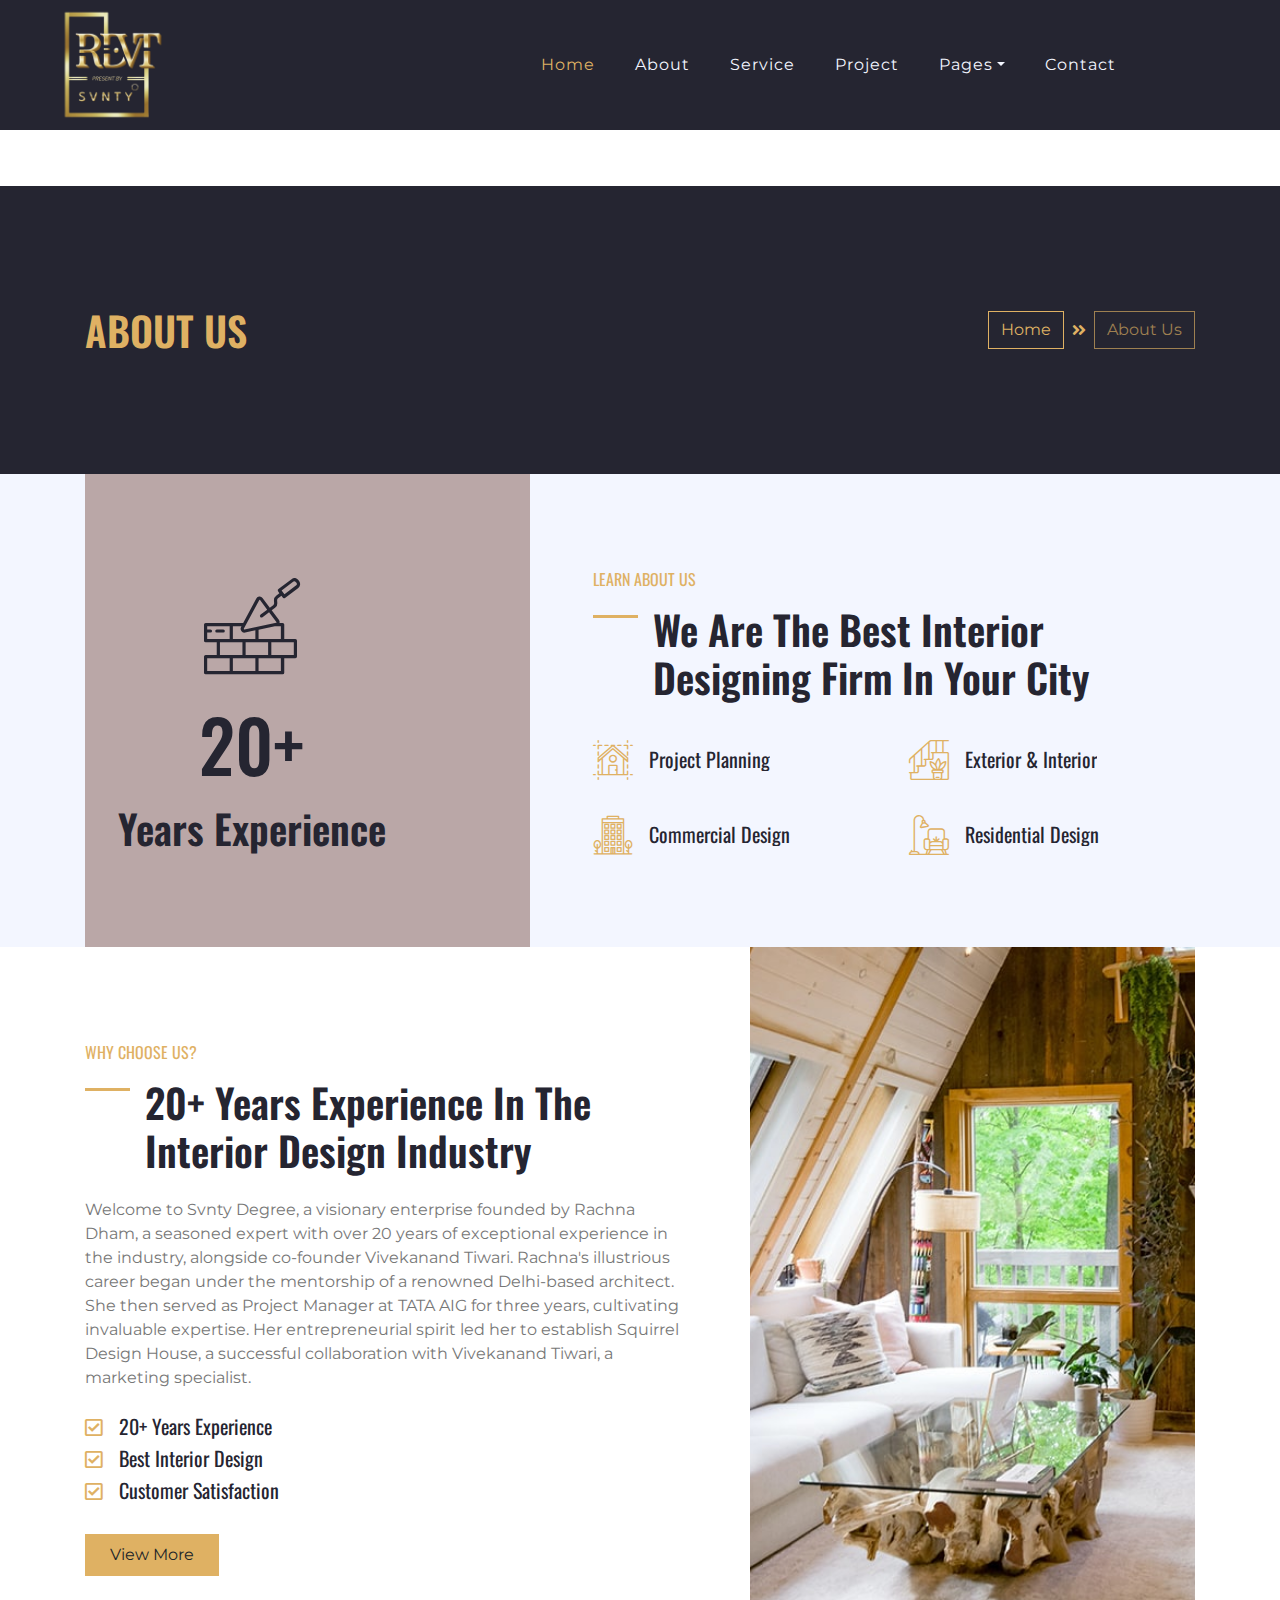
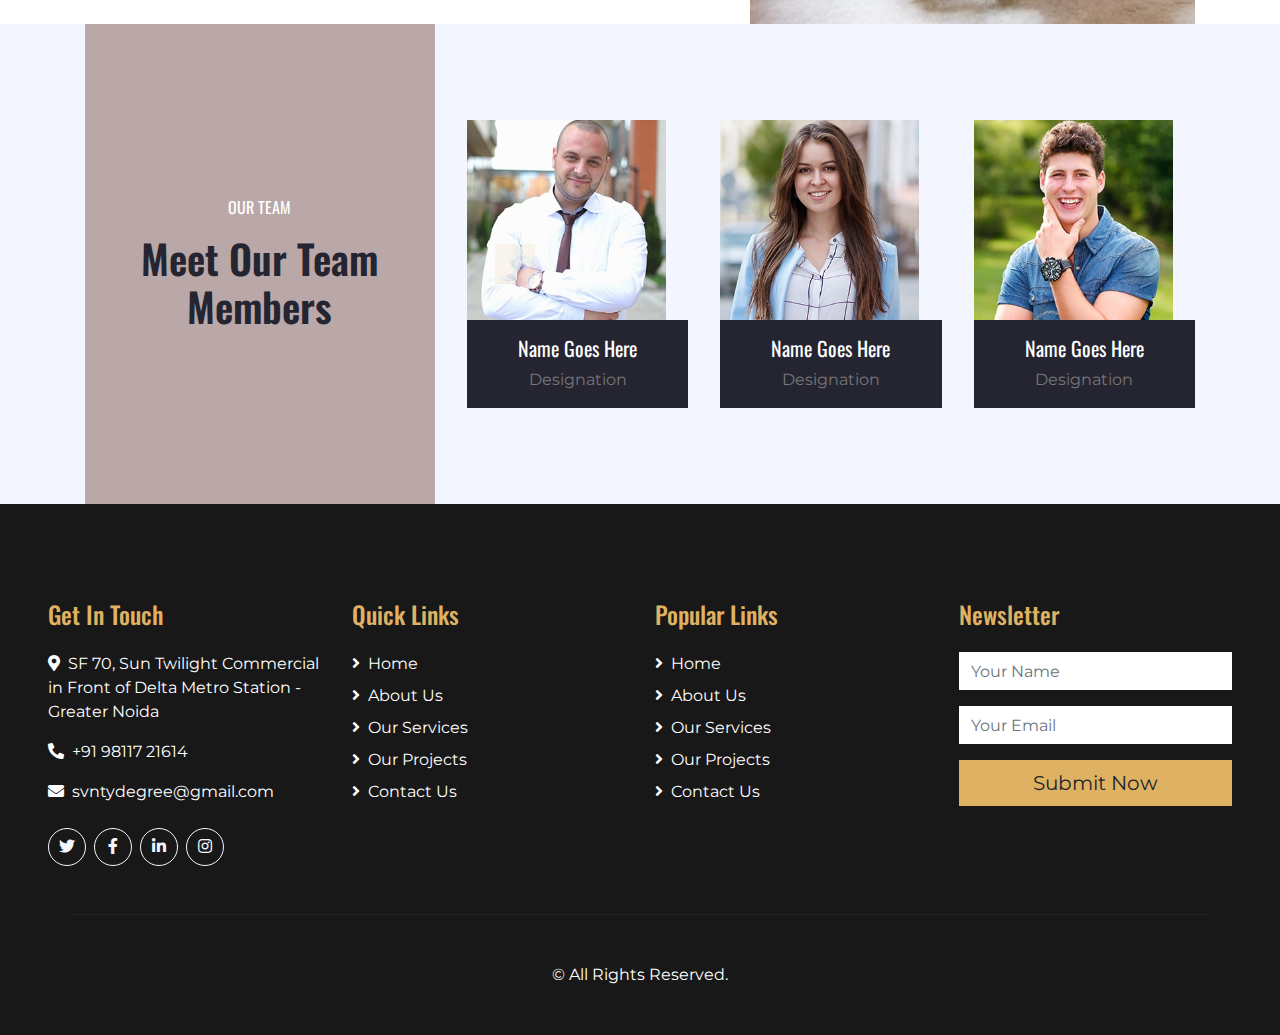
<file: about.html>
<!DOCTYPE html>
<html lang="en">

<head>
    <meta charset="utf-8">
    <title>Interior-About</title>
    <meta content="width=device-width, initial-scale=1.0" name="viewport">
    <meta content="Free HTML Templates" name="keywords">
    <meta content="Free HTML Templates" name="description">

    <!-- Favicon -->
    <link href="img/favicon.ico" rel="icon">

    <!-- Google Web Fonts -->
    <link href="https://fonts.googleapis.com/css2?family=Montserrat&family=Oswald:wght@400;500;600&display=swap" rel="stylesheet"> 

    <!-- Font Awesome -->
    <link href="https://cdnjs.cloudflare.com/ajax/libs/font-awesome/5.10.0/css/all.min.css" rel="stylesheet">

    <!-- Flaticon Font -->
    <link href="lib/flaticon/font/flaticon.css" rel="stylesheet">

    <!-- Libraries Stylesheet -->
    <link href="lib/owlcarousel/assets/owl.carousel.min.css" rel="stylesheet">
    <link href="lib/lightbox/css/lightbox.min.css" rel="stylesheet">

    <!-- Customized Bootstrap Stylesheet -->
    <link href="css/style.css" rel="stylesheet">
</head>

<body>
   

    <!-- Navbar Start -->
    <div class="container-fluid position-relative nav-bar p-0 w-100">
        <div class="position-relative" style="z-index: 9;">
            <nav class="navbar navbar-expand-lg bg-secondary navbar-dark py-3 py-lg-0 w-100">
                <a href="" class="navbar-brand">
                    <h1 class="m-0 display-5 text-white">
                        <span class="text-primary"></span>
                        <img  class="logo" src="./img/inter-logo.png" alt="">
                    </h1>
                </a>
                <button type="button" class="navbar-toggler" data-toggle="collapse" data-target="#navbarCollapse">
                    <span class="navbar-toggler-icon"></span>
                </button>
                <div class="collapse navbar-collapse justify-content-between px-3" id="navbarCollapse">
                    <div class="navbar-nav ml-auto py-0">
                        <a href="index.html" class="nav-item nav-link active">Home</a>
                        <a href="about.html" class="nav-item nav-link">About</a>
                        <a href="#" class="nav-item nav-link">Service</a>
                        <a href="#" class="nav-item nav-link">Project</a>
                        <div class="nav-item dropdown">
                            <a href="#" class="nav-link dropdown-toggle" data-toggle="dropdown">Pages</a>
                            <div class="dropdown-menu rounded-0 m-0">
                                <a href="#" class="dropdown-item">Blog Grid</a>
                                <a href="#" class="dropdown-item">Blog Detail</a>
                            </div>
                        </div>
                        <a href="#" class="nav-item nav-link">Contact</a>
                    </div>
                </div>
            </nav>
        </div>
    </div>
    <!-- Navbar End -->


    <!-- Under Nav Start -->
    <div class="container-fluid bg-white py-3">
        <div class="container">
            <div class="row">
                <div class="col-lg-4 text-left mb-3 mb-lg-0">
                    <div class="d-inline-flex text-left">
                       
                       
                    </div>
                </div>
                <div class="col-lg-4 text-left text-lg-center mb-3 mb-lg-0">
                    <div class="d-inline-flex text-left">
                        
                    </div>
                </div>
                <div class="col-lg-4 text-left text-lg-right mb-3 mb-lg-0">
                    <div class="d-inline-flex text-left">
                        
                    </div>
                </div>
            </div>
        </div>
    </div>
    <!-- Under Nav End -->


    <!-- Page Header Start -->
    <div class="container-fluid bg-secondary py-5">
        <div class="container py-5">
            <div class="row align-items-center py-4">
                <div class="col-md-6 text-center text-md-left">
                    <h1 class="mb-4 mb-md-0 text-primary text-uppercase">About Us</h1>
                </div>
                <div class="col-md-6 text-center text-md-right">
                    <div class="d-inline-flex align-items-center">
                        <a class="btn btn-outline-primary" href="">Home</a>
                        <i class="fas fa-angle-double-right text-primary mx-2"></i>
                        <a class="btn btn-outline-primary disabled" href="">About Us</a>
                    </div>
                </div>
            </div>
        </div>
    </div>
    <!-- Page Header Start -->


    <!-- About Start -->
    <div class="container-fluid bg-light">
        <div class="container">
            <div class="row">
                <div class="col-lg-5">
                    <div class="d-flex flex-column align-items-center justify-content-center bg-primary h-100 py-5 px-3">
                        <i class="flaticon-brickwall display-1 font-weight-normal text-secondary mb-3"></i>
                        <h4 class="display-3 mb-3">20+</h4>
                        <h1 class="m-0">Years Experience</h1>
                    </div>
                </div>
                <div class="col-lg-7 m-0 my-lg-5 pt-5 pb-5 pb-lg-2 pl-lg-5">
                    <h6 class="text-primary font-weight-normal text-uppercase mb-3">Learn About Us</h6>
                    <h1 class="mb-4 section-title">We Are The Best Interior Designing Firm In Your City</h1>
                    
                    <div class="row py-2">
                        <div class="col-sm-6">
                            <div class="d-flex align-items-center mb-4">
                                <h1 class="flaticon-house font-weight-normal text-primary m-0 mr-3"></h1>
                                <h5 class="text-truncate m-0">Project Planning</h5>
                            </div>
                        </div>
                        <div class="col-sm-6">
                            <div class="d-flex align-items-center mb-4">
                                <h1 class="flaticon-stairs font-weight-normal text-primary m-0 mr-3"></h1>
                                <h5 class="text-truncate m-0">Exterior & Interior</h5>
                            </div>
                        </div>
                        <div class="col-sm-6">
                            <div class="d-flex align-items-center mb-4">
                                <h1 class="flaticon-office font-weight-normal text-primary m-0 mr-3"></h1>
                                <h5 class="text-truncate m-0">Commercial Design</h5>
                            </div>
                        </div>
                        <div class="col-sm-6">
                            <div class="d-flex align-items-center mb-4">
                                <h1 class="flaticon-living-room font-weight-normal text-primary m-0 mr-3"></h1>
                                <h5 class="text-truncate m-0">Residential Design</h5>
                            </div>
                        </div>
                    </div>
                </div>
            </div>
        </div>
    </div>
    <!-- About End -->


    <!-- Features Start -->
    <div class="container-fluid bg-white">
        <div class="container">
            <div class="row">
                <div class="col-lg-7 mt-5 py-5 pr-lg-5">
                    <h6 class="text-primary font-weight-normal text-uppercase mb-3">Why Choose Us?</h6>
                    <h1 class="mb-4 section-title">20+ Years Experience In The Interior Design Industry</h1>
                    <p class="mb-4">Welcome to Svnty Degree, a visionary enterprise founded by Rachna Dham, a seasoned expert with over 20 years of exceptional experience
                        in the industry, alongside co-founder Vivekanand Tiwari.
                        Rachna's illustrious career began under the mentorship of a renowned Delhi-based architect. She then served as Project Manager at TATA
                        AIG for three years, cultivating invaluable expertise. Her entrepreneurial spirit led her to establish Squirrel Design House, a successful
                        collaboration with Vivekanand Tiwari, a marketing specialist.
                            </p>
                    <ul class="list-inline">
                        <li><h5><i class="far fa-check-square text-primary mr-3"></i>20+ Years Experience</h5></li>
                        <li><h5><i class="far fa-check-square text-primary mr-3"></i>Best Interior Design</h5></li>
                        <li><h5><i class="far fa-check-square text-primary mr-3"></i>Customer Satisfaction</h5></li>
                    </ul>
                    <a href="" class="btn btn-primary mt-3 py-2 px-4">View More</a>
                </div>
                <div class="col-lg-5">
                    <div class="d-flex flex-column align-items-center justify-content-center h-100 overflow-hidden">
                        <img class="h-100" src="img/feature.jpg" alt="">
                    </div>
                </div>
            </div>
        </div>
    </div>
    <!-- Features End -->


    <!-- Team Start -->
    <div class="container-fluid bg-light">
        <div class="container">
            <div class="row">
                <div class="col-md-4 col-sm-6">
                    <div class="py-5 px-4 h-100 bg-primary d-flex flex-column align-items-center justify-content-center">
                        <h6 class="text-white font-weight-normal text-uppercase mb-3">Our Team</h6>
                        <h1 class="mb-0 text-center">Meet Our Team Members</h1>
                    </div>
                </div>
                <div class="col-md-8 col-sm-6 p-0 py-sm-5">
                    <div class="owl-carousel team-carousel position-relative p-0 py-sm-5">
                        <div class="team d-flex flex-column text-center mx-3">
                            <div class="position-relative">
                                <img class="img-fluid w-100" src="img/team-1.jpg" alt="">
                                <div class="team-social d-flex align-items-center justify-content-center w-100 h-100 position-absolute">
                                    <a class="btn btn-outline-primary text-center mr-2 px-0" style="width: 38px; height: 38px;" href="#"><i class="fab fa-twitter"></i></a>
                                    <a class="btn btn-outline-primary text-center mr-2 px-0" style="width: 38px; height: 38px;" href="#"><i class="fab fa-facebook-f"></i></a>
                                    <a class="btn btn-outline-primary text-center px-0" style="width: 38px; height: 38px;" href="#"><i class="fab fa-linkedin-in"></i></a>
                                </div>
                            </div>
                            <div class="d-flex flex-column bg-secondary text-center py-3">
                                <h5 class="text-white">Name Goes Here</h5>
                                <p class="m-0">Designation</p>
                            </div>
                        </div>
                        <div class="team d-flex flex-column text-center mx-3">
                            <div class="position-relative">
                                <img class="img-fluid w-100" src="img/team-2.jpg" alt="">
                                <div class="team-social d-flex align-items-center justify-content-center w-100 h-100 position-absolute">
                                    <a class="btn btn-outline-primary text-center mr-2 px-0" style="width: 38px; height: 38px;" href="#"><i class="fab fa-twitter"></i></a>
                                    <a class="btn btn-outline-primary text-center mr-2 px-0" style="width: 38px; height: 38px;" href="#"><i class="fab fa-facebook-f"></i></a>
                                    <a class="btn btn-outline-primary text-center px-0" style="width: 38px; height: 38px;" href="#"><i class="fab fa-linkedin-in"></i></a>
                                </div>
                            </div>
                            <div class="d-flex flex-column bg-secondary text-center py-3">
                                <h5 class="text-white">Name Goes Here</h5>
                                <p class="m-0">Designation</p>
                            </div>
                        </div>
                        <div class="team d-flex flex-column text-center mx-3">
                            <div class="position-relative">
                                <img class="img-fluid w-100" src="img/team-3.jpg" alt="">
                                <div class="team-social d-flex align-items-center justify-content-center w-100 h-100 position-absolute">
                                    <a class="btn btn-outline-primary text-center mr-2 px-0" style="width: 38px; height: 38px;" href="#"><i class="fab fa-twitter"></i></a>
                                    <a class="btn btn-outline-primary text-center mr-2 px-0" style="width: 38px; height: 38px;" href="#"><i class="fab fa-facebook-f"></i></a>
                                    <a class="btn btn-outline-primary text-center px-0" style="width: 38px; height: 38px;" href="#"><i class="fab fa-linkedin-in"></i></a>
                                </div>
                            </div>
                            <div class="d-flex flex-column bg-secondary text-center py-3">
                                <h5 class="text-white">Name Goes Here</h5>
                                <p class="m-0">Designation</p>
                            </div>
                        </div>
                        <div class="team d-flex flex-column text-center mx-3">
                            <div class="position-relative">
                                <img class="img-fluid w-100" src="img/team-4.jpg" alt="">
                                <div class="team-social d-flex align-items-center justify-content-center w-100 h-100 position-absolute">
                                    <a class="btn btn-outline-primary text-center mr-2 px-0" style="width: 38px; height: 38px;" href="#"><i class="fab fa-twitter"></i></a>
                                    <a class="btn btn-outline-primary text-center mr-2 px-0" style="width: 38px; height: 38px;" href="#"><i class="fab fa-facebook-f"></i></a>
                                    <a class="btn btn-outline-primary text-center px-0" style="width: 38px; height: 38px;" href="#"><i class="fab fa-linkedin-in"></i></a>
                                </div>
                            </div>
                            <div class="d-flex flex-column bg-secondary text-center py-3">
                                <h5 class="text-white">Name Goes Here</h5>
                                <p class="m-0">Designation</p>
                            </div>
                        </div>
                    </div>
                </div>
            </div>
        </div>
    </div>
    <!-- Team End -->


    <!-- Footer Start -->
    <div class="container-fluid bg-dark text-white py-5 px-sm-3 px-md-5">
        <div class="row pt-5">
            <div class="col-lg-3 col-md-6 mb-5">
                <h4 class="text-primary mb-4">Get In Touch</h4>
                <p><i class="fa fa-map-marker-alt mr-2"></i>SF 70, Sun Twilight Commercial in Front of Delta Metro Station - Greater Noida</p>
                <p><i class="fa fa-phone-alt mr-2"></i>+91 98117 21614</p>
                <p><i class="fa fa-envelope mr-2"></i>svntydegree@gmail.com</p>
                <div class="d-flex justify-content-start mt-4">
                    <a class="btn btn-outline-light rounded-circle text-center mr-2 px-0" style="width: 38px; height: 38px;" href="#"><i class="fab fa-twitter"></i></a>
                    <a class="btn btn-outline-light rounded-circle text-center mr-2 px-0" style="width: 38px; height: 38px;" href="#"><i class="fab fa-facebook-f"></i></a>
                    <a class="btn btn-outline-light rounded-circle text-center mr-2 px-0" style="width: 38px; height: 38px;" href="#"><i class="fab fa-linkedin-in"></i></a>
                    <a class="btn btn-outline-light rounded-circle text-center mr-2 px-0" style="width: 38px; height: 38px;" href="#"><i class="fab fa-instagram"></i></a>
                </div>
            </div>
            <div class="col-lg-3 col-md-6 mb-5">
                <h4 class="text-primary mb-4">Quick Links</h4>
                <div class="d-flex flex-column justify-content-start">
                    <a class="text-white mb-2" href="#"><i class="fa fa-angle-right mr-2"></i>Home</a>
                    <a class="text-white mb-2" href="#"><i class="fa fa-angle-right mr-2"></i>About Us</a>
                    <a class="text-white mb-2" href="#"><i class="fa fa-angle-right mr-2"></i>Our Services</a>
                    <a class="text-white mb-2" href="#"><i class="fa fa-angle-right mr-2"></i>Our Projects</a>
                    <a class="text-white" href="#"><i class="fa fa-angle-right mr-2"></i>Contact Us</a>
                </div>
            </div>
            <div class="col-lg-3 col-md-6 mb-5">
                <h4 class="text-primary mb-4">Popular Links</h4>
                <div class="d-flex flex-column justify-content-start">
                    <a class="text-white mb-2" href="#"><i class="fa fa-angle-right mr-2"></i>Home</a>
                    <a class="text-white mb-2" href="#"><i class="fa fa-angle-right mr-2"></i>About Us</a>
                    <a class="text-white mb-2" href="#"><i class="fa fa-angle-right mr-2"></i>Our Services</a>
                    <a class="text-white mb-2" href="#"><i class="fa fa-angle-right mr-2"></i>Our Projects</a>
                    <a class="text-white" href="#"><i class="fa fa-angle-right mr-2"></i>Contact Us</a>
                </div>
            </div>
            <div class="col-lg-3 col-md-6 mb-5">
                <h4 class="text-primary mb-4">Newsletter</h4>
                <form action="">
                    <div class="form-group">
                        <input type="text" class="form-control border-0" placeholder="Your Name" required="required" />
                    </div>
                    <div class="form-group">
                        <input type="email" class="form-control border-0" placeholder="Your Email" required="required" />
                    </div>
                    <div>
                        <button class="btn btn-lg btn-primary btn-block border-0" type="submit">Submit Now</button>
                    </div>
                </form>
            </div>
        </div>
        <div class="container border-top border-secondary pt-5">
            <p class="m-0 text-center text-white">
                &copy; <a class="text-white font-weight-bold" href="#"></a> All Rights Reserved.
                <a class="text-white font-weight-bold" href="#"></a>
            </p>
        </div>
    </div>
    <!-- Footer End -->


    <!-- Back to Top -->
    <a href="#" class="btn btn-lg btn-primary back-to-top"><i class="fa fa-angle-double-up"></i></a>


    <!-- JavaScript Libraries -->
    <script src="https://code.jquery.com/jquery-3.4.1.min.js"></script>
    <script src="https://stackpath.bootstrapcdn.com/bootstrap/4.4.1/js/bootstrap.bundle.min.js"></script>
    <script src="lib/easing/easing.min.js"></script>
    <script src="lib/owlcarousel/owl.carousel.min.js"></script>
    <script src="lib/isotope/isotope.pkgd.min.js"></script>
    <script src="lib/lightbox/js/lightbox.min.js"></script>

    <!-- Contact Javascript File -->
    <script src="mail/jqBootstrapValidation.min.js"></script>
    <script src="mail/contact.js"></script>

    <!-- Template Javascript -->
    <script src="js/main.js"></script>
</body>

</html>
</file>
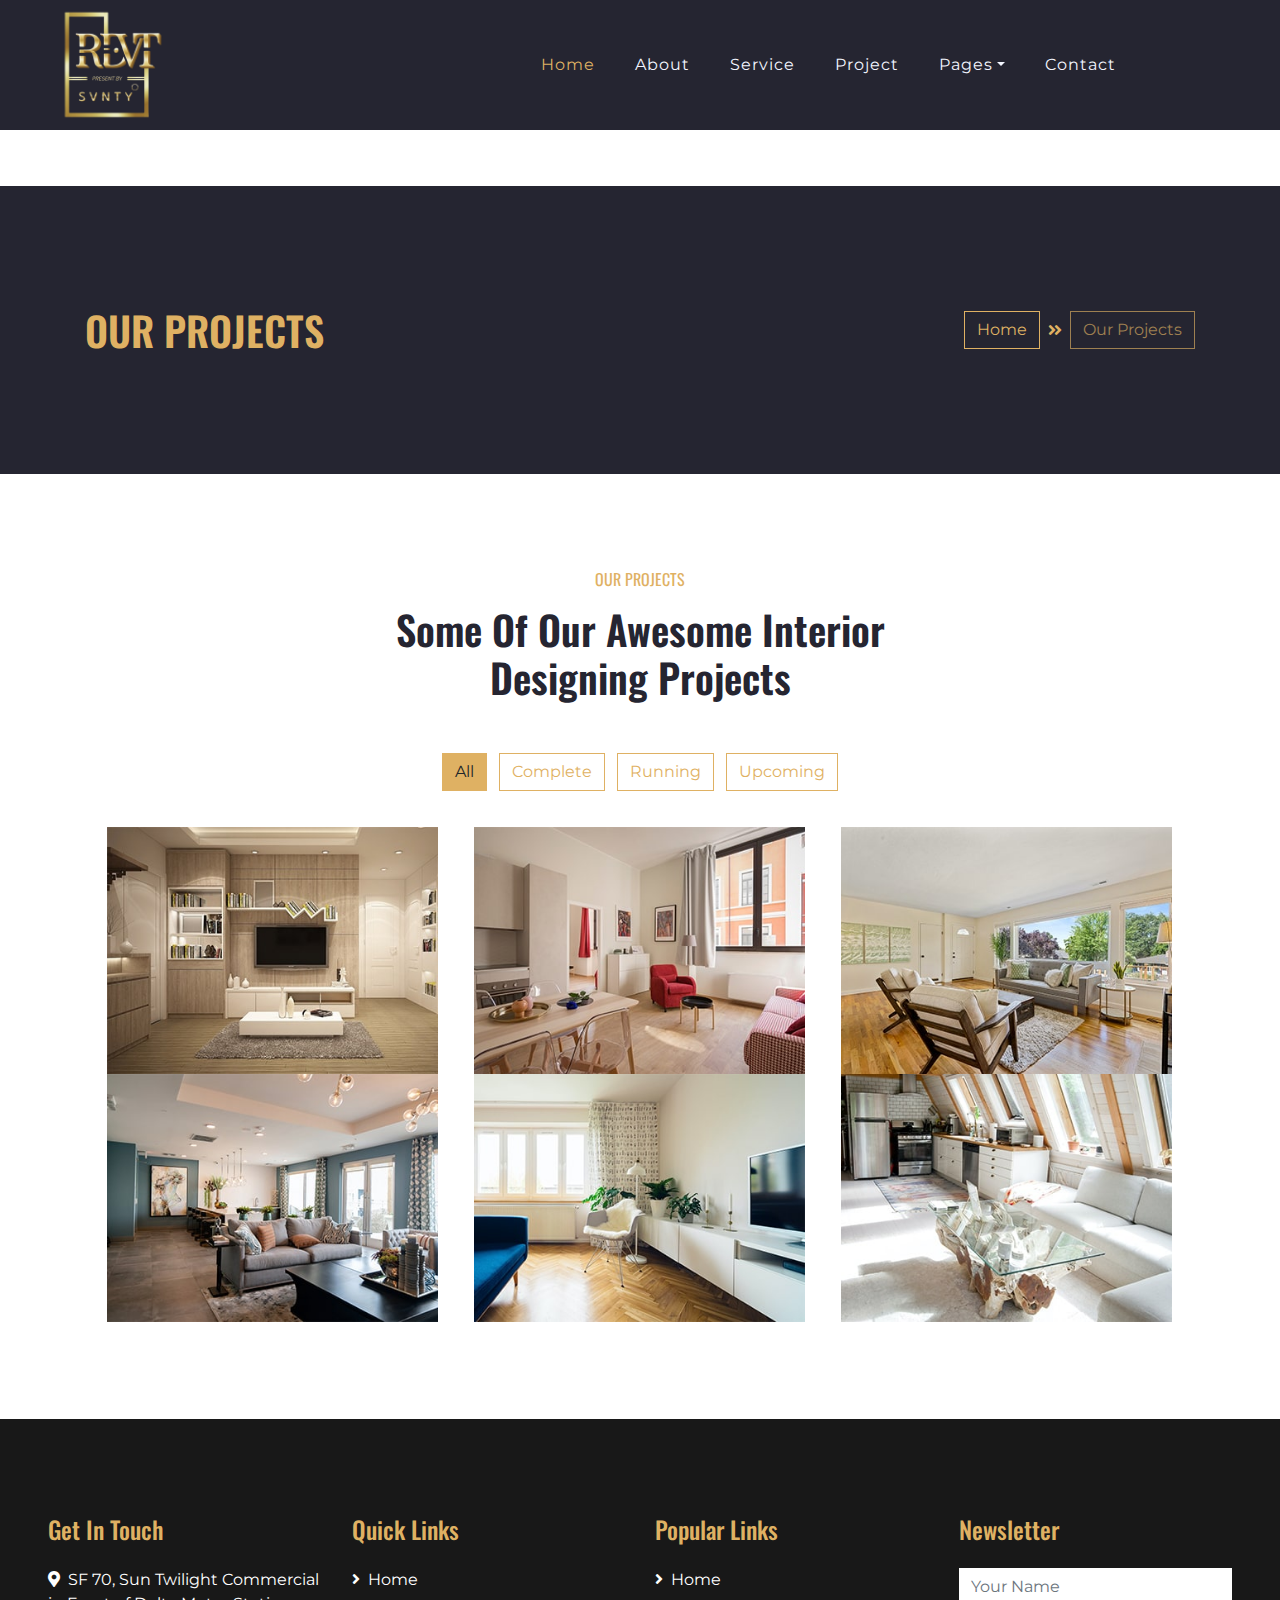
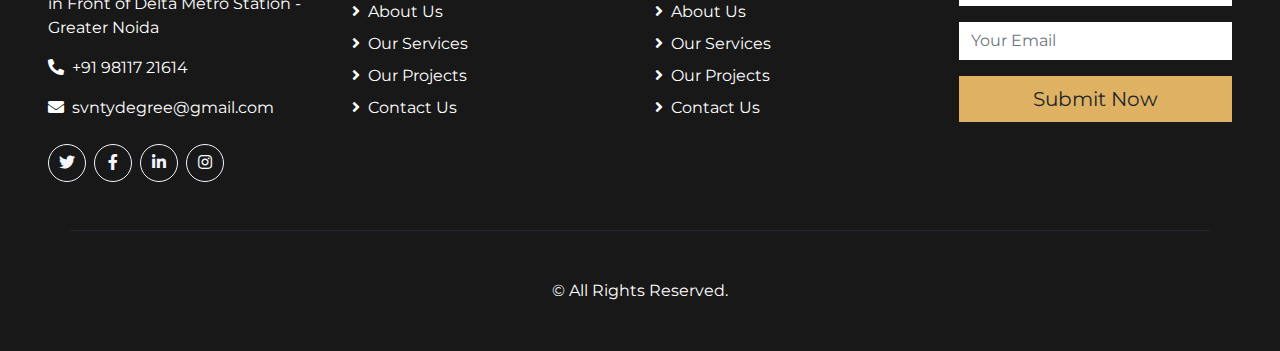
<file: project.html>
<!DOCTYPE html>
<html lang="en">

<head>
    <meta charset="utf-8">
    <title>Interior-Project </title>
    <meta content="width=device-width, initial-scale=1.0" name="viewport">
    <meta content="Free HTML Templates" name="keywords">
    <meta content="Free HTML Templates" name="description">

    <!-- Favicon -->
    <link href="img/favicon.ico" rel="icon">

    <!-- Google Web Fonts -->
    <link href="https://fonts.googleapis.com/css2?family=Montserrat&family=Oswald:wght@400;500;600&display=swap" rel="stylesheet"> 

    <!-- Font Awesome -->
    <link href="https://cdnjs.cloudflare.com/ajax/libs/font-awesome/5.10.0/css/all.min.css" rel="stylesheet">

    <!-- Flaticon Font -->
    <link href="lib/flaticon/font/flaticon.css" rel="stylesheet">

    <!-- Libraries Stylesheet -->
    <link href="lib/owlcarousel/assets/owl.carousel.min.css" rel="stylesheet">
    <link href="lib/lightbox/css/lightbox.min.css" rel="stylesheet">

    <!-- Customized Bootstrap Stylesheet -->
    <link href="css/style.css" rel="stylesheet">
</head>

<body>
   

    <!-- Navbar Start -->
    <div class="container-fluid position-relative nav-bar p-0 w-100">
        <div class="position-relative" style="z-index: 9;">
            <nav class="navbar navbar-expand-lg bg-secondary navbar-dark py-3 py-lg-0 w-100">
                <a href="" class="navbar-brand">
                    <h1 class="m-0 display-5 text-white">
                        <span class="text-primary"></span>
                        <img  class="logo" src="./img/inter-logo.png" alt="">
                    </h1>
                </a>
                <button type="button" class="navbar-toggler" data-toggle="collapse" data-target="#navbarCollapse">
                    <span class="navbar-toggler-icon"></span>
                </button>
                <div class="collapse navbar-collapse justify-content-between px-3" id="navbarCollapse">
                    <div class="navbar-nav ml-auto py-0">
                        <a href="index.html" class="nav-item nav-link active">Home</a>
                        <a href="about.html" class="nav-item nav-link">About</a>
                        <a href="#" class="nav-item nav-link">Service</a>
                        <a href="project.html" class="nav-item nav-link">Project</a>
                        <div class="nav-item dropdown">
                            <a href="#" class="nav-link dropdown-toggle" data-toggle="dropdown">Pages</a>
                            <div class="dropdown-menu rounded-0 m-0">
                                <a href="#" class="dropdown-item">Blog Grid</a>
                                <a href="#" class="dropdown-item">Blog Detail</a>
                            </div>
                        </div>
                        <a href="#" class="nav-item nav-link">Contact</a>
                    </div>
                </div>
            </nav>
        </div>
    </div>
    <!-- Navbar End -->


    <!-- Under Nav Start -->
    <div class="container-fluid bg-white py-3">
        <div class="container">
            <div class="row">
                <div class="col-lg-4 text-left mb-3 mb-lg-0">
                    <div class="d-inline-flex text-left">
                        
                    </div>
                </div>
                <div class="col-lg-4 text-left text-lg-center mb-3 mb-lg-0">
                    <div class="d-inline-flex text-left">
                      
                    </div>
                </div>
                <div class="col-lg-4 text-left text-lg-right mb-3 mb-lg-0">
                    <div class="d-inline-flex text-left">
                    
                    </div>
                </div>
            </div>
        </div>
    </div>
    <!-- Under Nav End -->


    <!-- Page Header Start -->
    <div class="container-fluid bg-secondary py-5">
        <div class="container py-5">
            <div class="row align-items-center py-4">
                <div class="col-md-6 text-center text-md-left">
                    <h1 class="mb-4 mb-md-0 text-primary text-uppercase">Our Projects</h1>
                </div>
                <div class="col-md-6 text-center text-md-right">
                    <div class="d-inline-flex align-items-center">
                        <a class="btn btn-outline-primary" href="">Home</a>
                        <i class="fas fa-angle-double-right text-primary mx-2"></i>
                        <a class="btn btn-outline-primary disabled" href="">Our Projects</a>
                    </div>
                </div>
            </div>
        </div>
    </div>
    <!-- Page Header Start -->


    <!-- Projects Start -->
    <div class="container-fluid py-5">
        <div class="container py-5">
            <div class="row justify-content-center">
                <div class="col-lg-6 col-md-8 col text-center mb-4">
                    <h6 class="text-primary font-weight-normal text-uppercase mb-3">Our Projects</h6>
                    <h1 class="mb-4">Some Of Our Awesome Interior Designing Projects</h1>
                </div>
            </div>
            <div class="row">
                <div class="col-12 text-center mb-2">
                    <ul class="list-inline mb-4" id="portfolio-flters">
                        <li class="btn btn-outline-primary m-1 active"  data-filter="*">All</li>
                        <li class="btn btn-outline-primary m-1" data-filter=".first">Complete</li>
                        <li class="btn btn-outline-primary m-1" data-filter=".second">Running</li>
                        <li class="btn btn-outline-primary m-1" data-filter=".third">Upcoming</li>
                    </ul>
                </div>
            </div>
            <div class="row mx-1 portfolio-container">
                <div class="col-lg-4 col-md-6 col-sm-12 p-0 portfolio-item first">
                    <div class="position-relative overflow-hidden">
                        <div class="portfolio-img d-flex align-items-center justify-content-center">
                            <img class="img-fluid" src="img/portfolio-1.jpg" alt="">
                        </div>
                        <div class="portfolio-text bg-secondary d-flex flex-column align-items-center justify-content-center">
                            <h4 class="text-white mb-4">Project Name</h4>
                            <div class="d-flex align-items-center justify-content-center">
                                <a class="btn btn-outline-primary m-1" href="">
                                    <i class="fa fa-link"></i>
                                </a>
                                <a class="btn btn-outline-primary m-1" href="img/portfolio-1.jpg" data-lightbox="portfolio">
                                    <i class="fa fa-eye"></i>
                                </a>
                            </div>
                        </div>
                    </div>
                </div>
                <div class="col-lg-4 col-md-6 col-sm-12 p-0 portfolio-item second">
                    <div class="position-relative overflow-hidden">
                        <div class="portfolio-img d-flex align-items-center justify-content-center">
                            <img class="img-fluid" src="img/portfolio-2.jpg" alt="">
                        </div>
                        <div class="portfolio-text bg-secondary d-flex flex-column align-items-center justify-content-center">
                            <h4 class="text-white mb-4">Project Name</h4>
                            <div class="d-flex align-items-center justify-content-center">
                                <a class="btn btn-outline-primary m-1" href="">
                                    <i class="fa fa-link"></i>
                                </a>
                                <a class="btn btn-outline-primary m-1" href="img/portfolio-2.jpg" data-lightbox="portfolio">
                                    <i class="fa fa-eye"></i>
                                </a>
                            </div>
                        </div>
                    </div>
                </div>
                <div class="col-lg-4 col-md-6 col-sm-12 p-0 portfolio-item third">
                    <div class="position-relative overflow-hidden">
                        <div class="portfolio-img d-flex align-items-center justify-content-center">
                            <img class="img-fluid" src="img/portfolio-3.jpg" alt="">
                        </div>
                        <div class="portfolio-text bg-secondary d-flex flex-column align-items-center justify-content-center">
                            <h4 class="text-white mb-4">Project Name</h4>
                            <div class="d-flex align-items-center justify-content-center">
                                <a class="btn btn-outline-primary m-1" href="">
                                    <i class="fa fa-link"></i>
                                </a>
                                <a class="btn btn-outline-primary m-1" href="img/portfolio-3.jpg" data-lightbox="portfolio">
                                    <i class="fa fa-eye"></i>
                                </a>
                            </div>
                        </div>
                    </div>
                </div>
                <div class="col-lg-4 col-md-6 col-sm-12 p-0 portfolio-item first">
                    <div class="position-relative overflow-hidden">
                        <div class="portfolio-img d-flex align-items-center justify-content-center">
                            <img class="img-fluid" src="img/portfolio-4.jpg" alt="">
                        </div>
                        <div class="portfolio-text bg-secondary d-flex flex-column align-items-center justify-content-center">
                            <h4 class="text-white mb-4">Project Name</h4>
                            <div class="d-flex align-items-center justify-content-center">
                                <a class="btn btn-outline-primary m-1" href="">
                                    <i class="fa fa-link"></i>
                                </a>
                                <a class="btn btn-outline-primary m-1" href="img/portfolio-4.jpg" data-lightbox="portfolio">
                                    <i class="fa fa-eye"></i>
                                </a>
                            </div>
                        </div>
                    </div>
                </div>
                <div class="col-lg-4 col-md-6 col-sm-12 p-0 portfolio-item second">
                    <div class="position-relative overflow-hidden">
                        <div class="portfolio-img d-flex align-items-center justify-content-center">
                            <img class="img-fluid" src="img/portfolio-5.jpg" alt="">
                        </div>
                        <div class="portfolio-text bg-secondary d-flex flex-column align-items-center justify-content-center">
                            <h4 class="text-white mb-4">Project Name</h4>
                            <div class="d-flex align-items-center justify-content-center">
                                <a class="btn btn-outline-primary m-1" href="">
                                    <i class="fa fa-link"></i>
                                </a>
                                <a class="btn btn-outline-primary m-1" href="img/portfolio-5.jpg" data-lightbox="portfolio">
                                    <i class="fa fa-eye"></i>
                                </a>
                            </div>
                        </div>
                    </div>
                </div>
                <div class="col-lg-4 col-md-6 col-sm-12 p-0 portfolio-item third">
                    <div class="position-relative overflow-hidden">
                        <div class="portfolio-img d-flex align-items-center justify-content-center">
                            <img class="img-fluid" src="img/portfolio-6.jpg" alt="">
                        </div>
                        <div class="portfolio-text bg-secondary d-flex flex-column align-items-center justify-content-center">
                            <h4 class="text-white mb-4">Project Name</h4>
                            <div class="d-flex align-items-center justify-content-center">
                                <a class="btn btn-outline-primary m-1" href="">
                                    <i class="fa fa-link"></i>
                                </a>
                                <a class="btn btn-outline-primary m-1" href="img/portfolio-6.jpg" data-lightbox="portfolio">
                                    <i class="fa fa-eye"></i>
                                </a>
                            </div>
                        </div>
                    </div>
                </div>
            </div>
        </div>
    </div>
    <!-- Projects End -->


    <!-- Footer Start -->
    <div class="container-fluid bg-dark text-white py-5 px-sm-3 px-md-5">
        <div class="row pt-5">
            <div class="col-lg-3 col-md-6 mb-5">
                <h4 class="text-primary mb-4">Get In Touch</h4>
                <p><i class="fa fa-map-marker-alt mr-2"></i>SF 70, Sun Twilight Commercial in Front of Delta Metro Station - Greater Noida</p>
                <p><i class="fa fa-phone-alt mr-2"></i>+91 98117 21614</p>
                <p><i class="fa fa-envelope mr-2"></i>svntydegree@gmail.com</p>
                <div class="d-flex justify-content-start mt-4">
                    <a class="btn btn-outline-light rounded-circle text-center mr-2 px-0" style="width: 38px; height: 38px;" href="#"><i class="fab fa-twitter"></i></a>
                    <a class="btn btn-outline-light rounded-circle text-center mr-2 px-0" style="width: 38px; height: 38px;" href="#"><i class="fab fa-facebook-f"></i></a>
                    <a class="btn btn-outline-light rounded-circle text-center mr-2 px-0" style="width: 38px; height: 38px;" href="#"><i class="fab fa-linkedin-in"></i></a>
                    <a class="btn btn-outline-light rounded-circle text-center mr-2 px-0" style="width: 38px; height: 38px;" href="#"><i class="fab fa-instagram"></i></a>
                </div>
            </div>
            <div class="col-lg-3 col-md-6 mb-5">
                <h4 class="text-primary mb-4">Quick Links</h4>
                <div class="d-flex flex-column justify-content-start">
                    <a class="text-white mb-2" href="#"><i class="fa fa-angle-right mr-2"></i>Home</a>
                    <a class="text-white mb-2" href="#"><i class="fa fa-angle-right mr-2"></i>About Us</a>
                    <a class="text-white mb-2" href="#"><i class="fa fa-angle-right mr-2"></i>Our Services</a>
                    <a class="text-white mb-2" href="#"><i class="fa fa-angle-right mr-2"></i>Our Projects</a>
                    <a class="text-white" href="#"><i class="fa fa-angle-right mr-2"></i>Contact Us</a>
                </div>
            </div>
            <div class="col-lg-3 col-md-6 mb-5">
                <h4 class="text-primary mb-4">Popular Links</h4>
                <div class="d-flex flex-column justify-content-start">
                    <a class="text-white mb-2" href="#"><i class="fa fa-angle-right mr-2"></i>Home</a>
                    <a class="text-white mb-2" href="#"><i class="fa fa-angle-right mr-2"></i>About Us</a>
                    <a class="text-white mb-2" href="#"><i class="fa fa-angle-right mr-2"></i>Our Services</a>
                    <a class="text-white mb-2" href="#"><i class="fa fa-angle-right mr-2"></i>Our Projects</a>
                    <a class="text-white" href="#"><i class="fa fa-angle-right mr-2"></i>Contact Us</a>
                </div>
            </div>
            <div class="col-lg-3 col-md-6 mb-5">
                <h4 class="text-primary mb-4">Newsletter</h4>
                <form action="">
                    <div class="form-group">
                        <input type="text" class="form-control border-0" placeholder="Your Name" required="required" />
                    </div>
                    <div class="form-group">
                        <input type="email" class="form-control border-0" placeholder="Your Email" required="required" />
                    </div>
                    <div>
                        <button class="btn btn-lg btn-primary btn-block border-0" type="submit">Submit Now</button>
                    </div>
                </form>
            </div>
        </div>
        <div class="container border-top border-secondary pt-5">
            <p class="m-0 text-center text-white">
                &copy; <a class="text-white font-weight-bold" href="#"></a> All Rights Reserved.
                <a class="text-white font-weight-bold" href="#"></a>
            </p>
        </div>
    </div>
    <!-- Footer End -->


    <!-- Back to Top -->
    <a href="#" class="btn btn-lg btn-primary back-to-top"><i class="fa fa-angle-double-up"></i></a>


    <!-- JavaScript Libraries -->
    <script src="https://code.jquery.com/jquery-3.4.1.min.js"></script>
    <script src="https://stackpath.bootstrapcdn.com/bootstrap/4.4.1/js/bootstrap.bundle.min.js"></script>
    <script src="lib/easing/easing.min.js"></script>
    <script src="lib/owlcarousel/owl.carousel.min.js"></script>
    <script src="lib/isotope/isotope.pkgd.min.js"></script>
    <script src="lib/lightbox/js/lightbox.min.js"></script>

    <!-- Contact Javascript File -->
    <script src="mail/jqBootstrapValidation.min.js"></script>
    <script src="mail/contact.js"></script>

    <!-- Template Javascript -->
    <script src="js/main.js"></script>
</body>

</html>
</file>
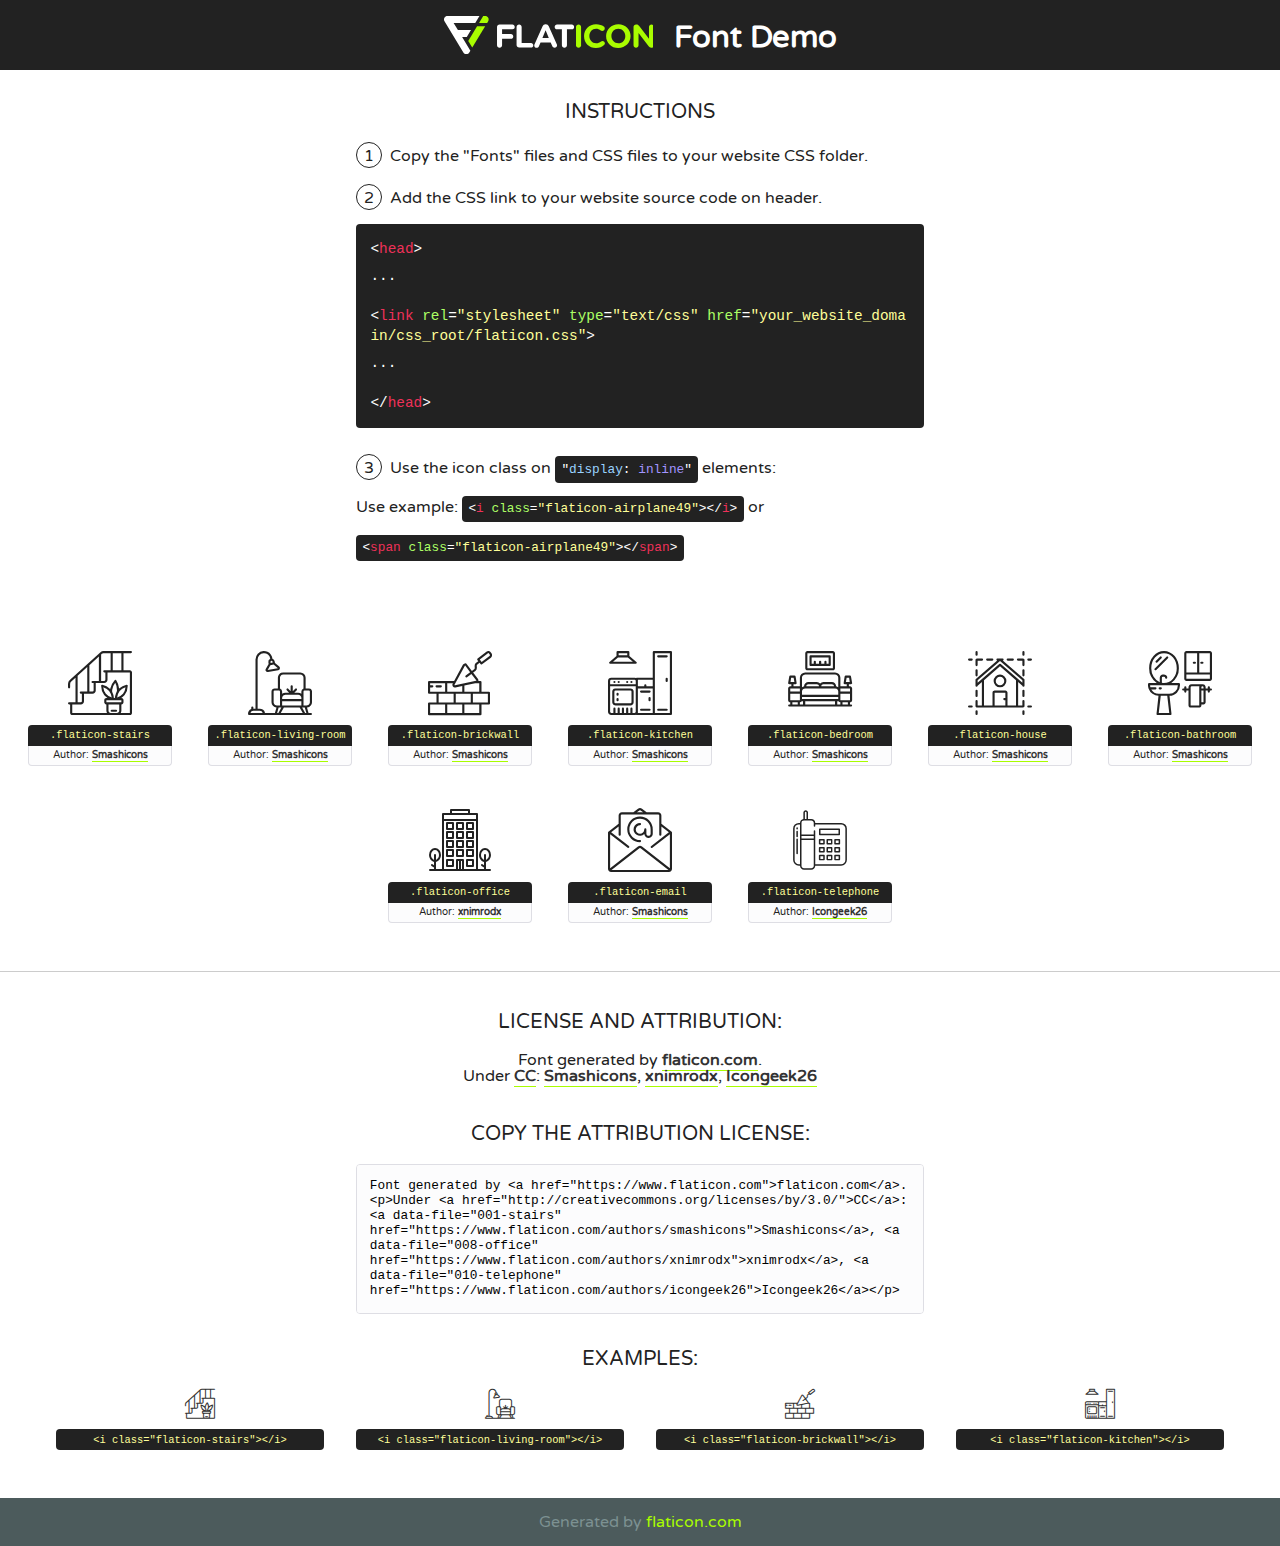
<file: lib/flaticon/font/flaticon.html>
<!DOCTYPE html>
<!--
  Flaticon icon font: Flaticon
  Creation date: 12/11/2020 10:28
-->
<html>
<!DOCTYPE html>
<html>

<head>
    <title>Flaticon WebFont</title>
    <link href="http://fonts.googleapis.com/css?family=Varela+Round" rel="stylesheet" type="text/css" />
    <link rel="stylesheet" type="text/css" href="flaticon.css">
    <meta charset="UTF-8">
    <style>
    html, body, div, span, applet, object, iframe,
    h1, h2, h3, h4, h5, h6, p, blockquote, pre,
    a, abbr, acronym, address, big, cite, code,
    del, dfn, em, img, ins, kbd, q, s, samp,
    small, strike, strong, sub, sup, tt, var,
    b, u, i, center,
    dl, dt, dd, ol, ul, li,
    fieldset, form, label, legend,
    table, caption, tbody, tfoot, thead, tr, th, td,
    article, aside, canvas, details, embed, 
    figure, figcaption, footer, header, hgroup, 
    menu, nav, output, ruby, section, summary,
    time, mark, audio, video {
        margin: 0;
        padding: 0;
        border: 0;
        font-size: 100%;
        font: inherit;
        vertical-align: baseline;
    }
    /* HTML5 display-role reset for older browsers */
    article, aside, details, figcaption, figure, 
    footer, header, hgroup, menu, nav, section {
        display: block;
    }
    body {
        line-height: 1;
    }
    ol, ul {
        list-style: none;
    }
    blockquote, q {
        quotes: none;
    }
    blockquote:before, blockquote:after,
    q:before, q:after {
        content: '';
        content: none;
    }
    table {
        border-collapse: collapse;
        border-spacing: 0;
    }
    body {
        font-family: 'Varela Round', Helvetica, Arial, sans-serif;
        font-size: 16px;
        color: #222;
    }
    a {
        color: #333;
        border-bottom: 1px solid #a9fd00;
        font-weight: bold;
        text-decoration: none;
    }
    * {
        -moz-box-sizing: border-box;
        -webkit-box-sizing: border-box;
        box-sizing: border-box;
        margin: 0;
        padding: 0;
    }
    [class^="flaticon-"]:before, [class*=" flaticon-"]:before, [class^="flaticon-"]:after, [class*=" flaticon-"]:after {
        font-family: Flaticon;
        font-size: 30px;
        font-style: normal;
        margin-left: 20px;
        color: #333;
    }
    .wrapper {
        max-width: 600px;
        margin: auto;
        padding: 0 1em;
    }
    .title {
        font-size: 1.25em;
        text-align: center;
        margin-bottom: 1em;
        text-transform: uppercase;
    }
    header {
        text-align: center;
        background-color: #222;
        color: #fff;
        padding: 1em;
    }
    header .logo {
        width: 210px;
        height: 38px;
        display: inline-block;
        vertical-align: middle;
        margin-right: 1em;
        border: none;
    }
    header strong {
        font-size: 1.95em;
        font-weight: bold;
        vertical-align: middle;
        margin-top: 5px;
        display: inline-block;
    }
    .demo {
        margin: 2em auto;
        line-height: 1.25em;
    }
    .demo ul li {
        margin-bottom: 1em;
    }
    .demo ul li .num {
        color: #222;
        border-radius: 20px;
        display: inline-block;
        width: 26px;
        padding: 3px;
        height: 26px;
        text-align: center;
        margin-right: 0.5em;
        border: 1px solid #222;
    }
    .demo ul li code {
        background-color: #222;
        border-radius: 4px;
        padding: 0.25em 0.5em;
        display: inline-block;
        color: #fff;
        font-family: Consolas,Monaco,Lucida Console,Liberation Mono,DejaVu Sans Mono,Bitstream Vera Sans Mono,Courier New, monospace;
        font-weight: lighter;
        margin-top: 1em;
        font-size: 0.8em;
        word-break: break-all;
    }
    .demo ul li code.big {
        padding: 1em;
        font-size: 0.9em;
    }
    .demo ul li code .red {
        color: #EF3159;
    }
    .demo ul li code .green {
        color: #ACFF65;
    }
    .demo ul li code .yellow {
        color: #FFFF99;
    }
    .demo ul li code .blue {
        color: #99D3FF;
    }
    .demo ul li code .purple {
        color: #A295FF;
    }
    .demo ul li code .dots {
        margin-top: 0.5em;
        display: block;
    }
    #glyphs {
        border-bottom: 1px solid #ccc;
        padding: 2em 0;
        text-align: center;
    }
    .glyph {
        display: inline-block;
        width: 9em;
        margin: 1em;
        text-align: center;
        vertical-align: top;
        background: #FFF;
    }
    .glyph .glyph-icon {
        padding: 10px;
        display: block;
        font-family:"Flaticon";
        font-size: 64px;
        line-height: 1;
    }
    .glyph .glyph-icon:before {
        font-size: 64px;
        color: #222;
        margin-left: 0;
    }
    .class-name {
        font-size: 0.65em;
        background-color: #222;
        color: #fff;
        border-radius: 4px 4px 0 0;
        padding: 0.5em;
        color: #FFFF99;
        font-family: Consolas,Monaco,Lucida Console,Liberation Mono,DejaVu Sans Mono,Bitstream Vera Sans Mono,Courier New, monospace;
    }
    .author-name {
        font-size: 0.6em;
        background-color: #fcfcfd;
        border: 1px solid #DEDEE4;
        border-top: 0;
        border-radius: 0 0 4px 4px;
        padding: 0.5em;
    }
    .class-name:last-child {
        font-size: 10px;
        color:#888;
    }
    .class-name:last-child a {
        font-size: 10px;
        color:#555;
    }
    .class-name:last-child a:hover {
        color:#a9fd00;
    }
    .glyph > input {
        display: block;
        width: 100px;
        margin: 5px auto;
        text-align: center;
        font-size: 12px;
        cursor: text;
    }
    .glyph > input.icon-input {
        font-family:"Flaticon";
        font-size: 16px;
        margin-bottom: 10px;
    }
    .attribution .title {
        margin-top: 2em;
    }
    .attribution textarea {
        background-color: #fcfcfd;
        padding: 1em;
        border: none;
        box-shadow: none;
        border: 1px solid #DEDEE4;
        border-radius: 4px;
        resize: none;
        width: 100%;
        height: 150px;
        font-size: 0.8em;
        font-family: Consolas,Monaco,Lucida Console,Liberation Mono,DejaVu Sans Mono,Bitstream Vera Sans Mono,Courier New, monospace;
        -webkit-appearance: none;
    }
    .iconsuse {
        margin: 2em auto;
        text-align: center;
        max-width: 1200px;
    }
    .iconsuse:after {
        content: '';
        display: table;
        clear: both;
    }
    .iconsuse .image {
        float: left;
        width: 25%;
        padding: 0 1em;
    }
    .iconsuse .image p {
        margin-bottom: 1em;
    }
    .iconsuse .image span {
        display: block;
        font-size: 0.65em;
        background-color: #222;
        color: #fff;
        border-radius: 4px;
        padding: 0.5em;
        color: #FFFF99;
        margin-top: 1em;
        font-family: Consolas,Monaco,Lucida Console,Liberation Mono,DejaVu Sans Mono,Bitstream Vera Sans Mono,Courier New, monospace;
    }
    #footer {
        text-align: center;
        background-color: #4C5B5C;
        color: #7c9192;
        padding: 1em;
    }
    #footer a {
        border: none;
        color: #a9fd00;
        font-weight: normal;
    }
    @media (max-width: 960px) {
        .iconsuse .image {
            width: 50%;
        }
    }
    @media (max-width: 560px) {
        .iconsuse .image {
            width: 100%;
        }
    }
    </style>
</head>

<body class="characters-off">

    <header>
        <a href="https://www.flaticon.com" target="_blank" class="logo">
            <svg version="1.1" xmlns="http://www.w3.org/2000/svg" xmlns:xlink="http://www.w3.org/1999/xlink" xmlns:a="http://ns.adobe.com/AdobeSVGViewerExtensions/3.0/" viewBox="0 0 560.875 102.036" enable-background="new 0 0 560.875 102.036" xml:space="preserve">
                <defs>
                </defs>
                <g>
                    <g class="letters">
                        <path fill="#ffffff" d="M141.596,29.675c0-3.777,2.985-6.767,6.764-6.767h34.438c3.426,0,6.15,2.728,6.15,6.15
                        c0,3.43-2.724,6.149-6.15,6.149h-27.674v13.091h23.719c3.429,0,6.151,2.724,6.151,6.15c0,3.43-2.723,6.149-6.151,6.149h-23.719
                        v17.574c0,3.773-2.986,6.761-6.764,6.761c-3.779,0-6.764-2.989-6.764-6.761V29.675z"></path>
                        <path fill="#ffffff" d="M193.844,29.149c0-3.781,2.985-6.767,6.764-6.767c3.776,0,6.763,2.985,6.763,6.767v42.957h25.039
                        c3.426,0,6.149,2.726,6.149,6.153c0,3.425-2.723,6.15-6.149,6.15h-31.802c-3.779,0-6.764-2.986-6.764-6.768V29.149z"></path>
                        <path fill="#ffffff" d="M241.891,75.71l21.438-48.407c1.492-3.341,4.215-5.357,7.906-5.357h0.792
                        c3.686,0,6.323,2.017,7.815,5.357l21.439,48.407c0.436,0.967,0.701,1.845,0.701,2.723c0,3.602-2.809,6.501-6.414,6.501
                        c-3.161,0-5.269-1.845-6.499-4.655l-4.132-9.661h-27.059l-4.301,10.102c-1.144,2.631-3.426,4.214-6.237,4.214
                        c-3.517,0-6.24-2.81-6.24-6.325C241.1,77.64,241.451,76.677,241.891,75.71z M279.932,58.666l-8.521-20.297l-8.526,20.297H279.932
                        z"></path>
                        <path fill="#ffffff" d="M314.864,35.387H301.86c-3.429,0-6.239-2.813-6.239-6.238c0-3.429,2.811-6.24,6.239-6.24h39.533
                        c3.426,0,6.237,2.811,6.237,6.24c0,3.425-2.811,6.238-6.237,6.238h-13.001v42.785c0,3.773-2.99,6.761-6.764,6.761
                        c-3.779,0-6.764-2.989-6.764-6.761V35.387z"></path>
                        <path fill="#A9FD00" d="M352.615,29.149c0-3.781,2.985-6.767,6.767-6.767c3.774,0,6.761,2.985,6.761,6.767v49.024
                        c0,3.773-2.987,6.761-6.761,6.761c-3.781,0-6.767-2.989-6.767-6.761V29.149z"></path>
                        <path fill="#A9FD00" d="M374.132,53.836v-0.179c0-17.481,13.178-31.801,32.065-31.801c9.22,0,15.459,2.458,20.557,6.238
                        c1.402,1.054,2.637,2.985,2.637,5.357c0,3.692-2.985,6.59-6.681,6.59c-1.845,0-3.071-0.702-4.044-1.319
                        c-3.776-2.813-7.729-4.393-12.562-4.393c-10.364,0-17.831,8.611-17.831,19.154v0.173c0,10.542,7.291,19.329,17.831,19.329
                        c5.715,0,9.492-1.756,13.359-4.834c1.049-0.874,2.458-1.491,4.039-1.491c3.429,0,6.325,2.813,6.325,6.236
                        c0,2.106-1.056,3.78-2.282,4.834c-5.539,4.834-12.036,7.733-21.878,7.733C387.572,85.464,374.132,71.493,374.132,53.836z"></path>
                        <path fill="#A9FD00" d="M433.009,53.836v-0.179c0-17.481,13.79-31.801,32.766-31.801c18.981,0,32.592,14.143,32.592,31.628v0.173
                        c0,17.483-13.785,31.807-32.769,31.807C446.625,85.464,433.009,71.32,433.009,53.836z M484.224,53.836v-0.179
                        c0-10.539-7.725-19.326-18.626-19.326c-10.893,0-18.449,8.611-18.449,19.154v0.173c0,10.542,7.73,19.329,18.626,19.329
                        C476.676,72.986,484.224,64.378,484.224,53.836z"></path>
                        <path fill="#A9FD00" d="M506.233,29.321c0-3.774,2.99-6.763,6.767-6.763h1.401c3.252,0,5.183,1.583,7.029,3.953l26.093,34.265
                        V29.059c0-3.692,2.99-6.677,6.681-6.677c3.683,0,6.671,2.985,6.671,6.677v48.934c0,3.78-2.987,6.765-6.764,6.765h-0.436
                        c-3.257,0-5.188-1.581-7.034-3.953l-27.056-35.492v32.944c0,3.687-2.985,6.676-6.678,6.676c-3.683,0-6.673-2.989-6.673-6.676
                        V29.321z"></path>
                    </g>
                    <g class="insignia">
                        <path fill="#ffffff" d="M48.372,56.137h12.517l11.156-18.537H37.186L25.688,18.539h57.825L94.668,0H9.271
                        C5.925,0,2.842,1.801,1.198,4.716c-1.644,2.907-1.593,6.482,0.134,9.343l50.38,83.501c1.678,2.781,4.689,4.476,7.938,4.476
                        c3.246,0,6.257-1.695,7.935-4.476l2.898-4.804L48.372,56.137z"></path>
                        <g class="i">
                            <path fill="#A9FD00" d="M93.575,18.539h0.031v0.004l21.652,0.004l2.705-4.488c1.727-2.861,1.778-6.436,0.133-9.343
                            C116.454,1.801,113.371,0,110.026,0h-5.294L93.575,18.539z"></path>
                            <polygon fill="#A9FD00" points="88.291,27.356 64.725,66.486 75.519,84.404 109.942,27.356"></polygon>
                        </g>
                    </g>
                </g>
            </svg>
        </a>
        <strong>Font Demo</strong>
    </header>


    <section class="demo wrapper">

        <p class="title">Instructions</p>

        <ul>
            <li>
                <span class="num">1</span>Copy the "Fonts" files and CSS files to your website CSS folder.
            </li>
            <li>
                <span class="num">2</span>Add the CSS link to your website source code on header.
                <code class="big">
                    &lt;<span class="red">head</span>&gt;
                    <br/><span class="dots">...</span>
                    <br/>&lt;<span class="red">link</span> <span class="green">rel</span>=<span class="yellow">"stylesheet"</span> <span class="green">type</span>=<span class="yellow">"text/css"</span> <span class="green">href</span>=<span class="yellow">"your_website_domain/css_root/flaticon.css"</span>&gt;
                    <br/><span class="dots">...</span>
                    <br/>&lt;/<span class="red">head</span>&gt;
                </code>
            </li>

            <li>
                <p>
                    <span class="num">3</span>Use the icon class on <code>"<span class="blue">display</span>:<span class="purple"> inline</span>"</code> elements:
                    <br />
                    Use example: <code>&lt;<span class="red">i</span> <span class="green">class</span>=<span class="yellow">&quot;flaticon-airplane49&quot;</span>&gt;&lt;/<span class="red">i</span>&gt;</code> or <code>&lt;<span class="red">span</span> <span class="green">class</span>=<span class="yellow">&quot;flaticon-airplane49&quot;</span>&gt;&lt;/<span class="red">span</span>&gt;</code>
            </li>
        </ul>

    </section>




   <section id="glyphs">          
    
      
        <div class="glyph"><div class="glyph-icon flaticon-stairs"></div>
            <div class="class-name">.flaticon-stairs</div>
            <div class="author-name">Author: <a data-file="001-stairs" href="https://www.flaticon.com/authors/smashicons">Smashicons</a> </div> 
        </div>        
        
        <div class="glyph"><div class="glyph-icon flaticon-living-room"></div>
            <div class="class-name">.flaticon-living-room</div>
            <div class="author-name">Author: <a data-file="002-living-room" href="https://www.flaticon.com/authors/smashicons">Smashicons</a> </div> 
        </div>        
        
        <div class="glyph"><div class="glyph-icon flaticon-brickwall"></div>
            <div class="class-name">.flaticon-brickwall</div>
            <div class="author-name">Author: <a data-file="003-brickwall" href="https://www.flaticon.com/authors/smashicons">Smashicons</a> </div> 
        </div>        
        
        <div class="glyph"><div class="glyph-icon flaticon-kitchen"></div>
            <div class="class-name">.flaticon-kitchen</div>
            <div class="author-name">Author: <a data-file="004-kitchen" href="https://www.flaticon.com/authors/smashicons">Smashicons</a> </div> 
        </div>        
        
        <div class="glyph"><div class="glyph-icon flaticon-bedroom"></div>
            <div class="class-name">.flaticon-bedroom</div>
            <div class="author-name">Author: <a data-file="005-bedroom" href="https://www.flaticon.com/authors/smashicons">Smashicons</a> </div> 
        </div>        
        
        <div class="glyph"><div class="glyph-icon flaticon-house"></div>
            <div class="class-name">.flaticon-house</div>
            <div class="author-name">Author: <a data-file="006-house" href="https://www.flaticon.com/authors/smashicons">Smashicons</a> </div> 
        </div>        
        
        <div class="glyph"><div class="glyph-icon flaticon-bathroom"></div>
            <div class="class-name">.flaticon-bathroom</div>
            <div class="author-name">Author: <a data-file="007-bathroom" href="https://www.flaticon.com/authors/smashicons">Smashicons</a> </div> 
        </div>        
        
        <div class="glyph"><div class="glyph-icon flaticon-office"></div>
            <div class="class-name">.flaticon-office</div>
            <div class="author-name">Author: <a data-file="008-office" href="https://www.flaticon.com/authors/xnimrodx">xnimrodx</a> </div> 
        </div>        
        
        <div class="glyph"><div class="glyph-icon flaticon-email"></div>
            <div class="class-name">.flaticon-email</div>
            <div class="author-name">Author: <a data-file="009-email" href="https://www.flaticon.com/authors/smashicons">Smashicons</a> </div> 
        </div>        
        
        <div class="glyph"><div class="glyph-icon flaticon-telephone"></div>
            <div class="class-name">.flaticon-telephone</div>
            <div class="author-name">Author: <a data-file="010-telephone" href="https://www.flaticon.com/authors/icongeek26">Icongeek26</a> </div> 
        </div>        
        

    </section>



    <section class="attribution wrapper"   style="text-align:center;">

      <div class="title">License and attribution:</div><div class="attrDiv">Font generated by <a href="https://www.flaticon.com">flaticon.com</a>. <div><p>Under <a href="http://creativecommons.org/licenses/by/3.0/">CC</a>: <a data-file="001-stairs" href="https://www.flaticon.com/authors/smashicons">Smashicons</a>, <a data-file="008-office" href="https://www.flaticon.com/authors/xnimrodx">xnimrodx</a>, <a data-file="010-telephone" href="https://www.flaticon.com/authors/icongeek26">Icongeek26</a></p>  </div>
      </div>
      <div class="title">Copy the Attribution License:</div>

    <textarea onclick="this.focus();this.select();">Font generated by &lt;a href=&quot;https://www.flaticon.com&quot;&gt;flaticon.com&lt;/a&gt;. <p>Under <a href="http://creativecommons.org/licenses/by/3.0/">CC</a>: <a data-file="001-stairs" href="https://www.flaticon.com/authors/smashicons">Smashicons</a>, <a data-file="008-office" href="https://www.flaticon.com/authors/xnimrodx">xnimrodx</a>, <a data-file="010-telephone" href="https://www.flaticon.com/authors/icongeek26">Icongeek26</a></p>  
     </textarea>

    </section>

    <section class="iconsuse">

          <div class="title">Examples:</div>            
             
            <div class="image">
                <p>
                    <i class="glyph-icon flaticon-stairs"></i> 
                    <span>&lt;i class=&quot;flaticon-stairs&quot;&gt;&lt;/i&gt;</span>
                </p>
            </div>
            
            <div class="image">
                <p>
                    <i class="glyph-icon flaticon-living-room"></i> 
                    <span>&lt;i class=&quot;flaticon-living-room&quot;&gt;&lt;/i&gt;</span>
                </p>
            </div>
            
            <div class="image">
                <p>
                    <i class="glyph-icon flaticon-brickwall"></i> 
                    <span>&lt;i class=&quot;flaticon-brickwall&quot;&gt;&lt;/i&gt;</span>
                </p>
            </div>
            
            <div class="image">
                <p>
                    <i class="glyph-icon flaticon-kitchen"></i> 
                    <span>&lt;i class=&quot;flaticon-kitchen&quot;&gt;&lt;/i&gt;</span>
                </p>
            </div>
                       
        </div>
                            
    </section>

<div id="footer">
    <div>Generated by <a href="https://www.flaticon.com">flaticon.com</a>
    </div>
</div>



</body>
</html>
</file>
<file: lib/flaticon/font/flaticon.css>
/*
  	Flaticon icon font: Flaticon
  	Creation date: 12/11/2020 10:28
  	*/

@font-face {
  font-family: "Flaticon";
  src: url("./Flaticon.eot");
  src: url("./Flaticon.eot?#iefix") format("embedded-opentype"),
       url("./Flaticon.woff2") format("woff2"),
       url("./Flaticon.woff") format("woff"),
       url("./Flaticon.ttf") format("truetype"),
       url("./Flaticon.svg#Flaticon") format("svg");
  font-weight: normal;
  font-style: normal;
}

@media screen and (-webkit-min-device-pixel-ratio:0) {
  @font-face {
    font-family: "Flaticon";
    src: url("./Flaticon.svg#Flaticon") format("svg");
  }
}

[class^="flaticon-"]:before, [class*=" flaticon-"]:before,
[class^="flaticon-"]:after, [class*=" flaticon-"]:after {   
  font-family: Flaticon;
        font-size: 20px;
font-style: normal;
margin-left: 20px;
}

.flaticon-stairs:before { content: "\f100"; }
.flaticon-living-room:before { content: "\f101"; }
.flaticon-brickwall:before { content: "\f102"; }
.flaticon-kitchen:before { content: "\f103"; }
.flaticon-bedroom:before { content: "\f104"; }
.flaticon-house:before { content: "\f105"; }
.flaticon-bathroom:before { content: "\f106"; }
.flaticon-office:before { content: "\f107"; }
.flaticon-email:before { content: "\f108"; }
.flaticon-telephone:before { content: "\f109"; }
</file>
<file: css/style.css>
:root {
  --blue: #007bff;
  --indigo: #6610f2;
  --purple: #6f42c1;
  --pink: #e83e8c;
  --red: #dc3545;
  --orange: #fd7e14;
  --yellow: #ffc107;
  --green: #28a745;
  --teal: #20c997;
  --cyan: #17a2b8;
  --white: #fff;
  --gray: #6c757d;
  --gray-dark: #343a40;
  --primary: #DFB163;
  --secondary: #252531;
  --success: #28a745;
  --info: #17a2b8;
  --warning: #ffc107;
  --danger: #dc3545;
  --light: #F3F6FF;
  --dark: #181818;
  --breakpoint-xs: 0;
  --breakpoint-sm: 576px;
  --breakpoint-md: 768px;
  --breakpoint-lg: 992px;
  --breakpoint-xl: 1200px;
  --font-family-sans-serif: "Montserrat", sans-serif;
  --font-family-monospace: SFMono-Regular, Menlo, Monaco, Consolas, "Liberation Mono", "Courier New", monospace;
}

*,
*::before,
*::after {
  box-sizing: border-box;
}

html {
  font-family: sans-serif;
  line-height: 1.15;
  -webkit-text-size-adjust: 100%;
  -webkit-tap-highlight-color: rgba(0, 0, 0, 0);
}

article, aside, figcaption, figure, footer, header, hgroup, main, nav, section {
  display: block;
}

body {
  margin: 0;
  font-family: "Montserrat", sans-serif;
  font-size: 1rem;
  font-weight: 400;
  line-height: 1.5;
  color: #777777;
  text-align: left;
  background-color: #fff;
}

[tabindex="-1"]:focus:not(:focus-visible) {
  outline: 0 !important;
}

hr {
  box-sizing: content-box;
  height: 0;
  overflow: visible;
}

h1, h2, h3, h4, h5, h6 {
  margin-top: 0;
  margin-bottom: 0.5rem;
}

p {
  margin-top: 0;
  margin-bottom: 1rem;
}

abbr[title],
abbr[data-original-title] {
  text-decoration: underline;
  text-decoration: underline dotted;
  cursor: help;
  border-bottom: 0;
  text-decoration-skip-ink: none;
}

address {
  margin-bottom: 1rem;
  font-style: normal;
  line-height: inherit;
}
.logo {
  width: 120px;
  margin-left: 30%;
}
ol,
ul,
dl {
  margin-top: 0;
  margin-bottom: 1rem;
}

ol ol,
ul ul,
ol ul,
ul ol {
  margin-bottom: 0;
}

dt {
  font-weight: 700;
}

dd {
  margin-bottom: .5rem;
  margin-left: 0;
}

blockquote {
  margin: 0 0 1rem;
}

b,
strong {
  font-weight: bolder;
}

small {
  font-size: 80%;
}

sub,
sup {
  position: relative;
  font-size: 75%;
  line-height: 0;
  vertical-align: baseline;
}

sub {
  bottom: -.25em;
}

sup {
  top: -.5em;
}

a {
  color: #DFB163;
  text-decoration: none;
  background-color: transparent;
}

a:hover {
  color: #cc902a;
  text-decoration: underline;
}

a:not([href]):not([class]) {
  color: inherit;
  text-decoration: none;
}

a:not([href]):not([class]):hover {
  color: inherit;
  text-decoration: none;
}

pre,
code,
kbd,
samp {
  font-family: SFMono-Regular, Menlo, Monaco, Consolas, "Liberation Mono", "Courier New", monospace;
  font-size: 1em;
}

pre {
  margin-top: 0;
  margin-bottom: 1rem;
  overflow: auto;
  -ms-overflow-style: scrollbar;
}

figure {
  margin: 0 0 1rem;
}

img {
  vertical-align: middle;
  border-style: none;
}

svg {
  overflow: hidden;
  vertical-align: middle;
}

table {
  border-collapse: collapse;
}

caption {
  padding-top: 0.75rem;
  padding-bottom: 0.75rem;
  color: #6c757d;
  text-align: left;
  caption-side: bottom;
}

th {
  text-align: inherit;
  text-align: -webkit-match-parent;
}

label {
  display: inline-block;
  margin-bottom: 0.5rem;
}

button {
  border-radius: 0;
}

button:focus {
  outline: 1px dotted;
  outline: 5px auto -webkit-focus-ring-color;
}

input,
button,
select,
optgroup,
textarea {
  margin: 0;
  font-family: inherit;
  font-size: inherit;
  line-height: inherit;
}

button,
input {
  overflow: visible;
}

button,
select {
  text-transform: none;
}

[role="button"] {
  cursor: pointer;
}

select {
  word-wrap: normal;
}

button,
[type="button"],
[type="reset"],
[type="submit"] {
  -webkit-appearance: button;
}

button:not(:disabled),
[type="button"]:not(:disabled),
[type="reset"]:not(:disabled),
[type="submit"]:not(:disabled) {
  cursor: pointer;
}

button::-moz-focus-inner,
[type="button"]::-moz-focus-inner,
[type="reset"]::-moz-focus-inner,
[type="submit"]::-moz-focus-inner {
  padding: 0;
  border-style: none;
}

input[type="radio"],
input[type="checkbox"] {
  box-sizing: border-box;
  padding: 0;
}

textarea {
  overflow: auto;
  resize: vertical;
}

fieldset {
  min-width: 0;
  padding: 0;
  margin: 0;
  border: 0;
}

legend {
  display: block;
  width: 100%;
  max-width: 100%;
  padding: 0;
  margin-bottom: .5rem;
  font-size: 1.5rem;
  line-height: inherit;
  color: inherit;
  white-space: normal;
}

@media (max-width: 1200px) {
  legend {
    font-size: calc(1.275rem + 0.3vw) ;
  }
}

progress {
  vertical-align: baseline;
}

[type="number"]::-webkit-inner-spin-button,
[type="number"]::-webkit-outer-spin-button {
  height: auto;
}

[type="search"] {
  outline-offset: -2px;
  -webkit-appearance: none;
}

[type="search"]::-webkit-search-decoration {
  -webkit-appearance: none;
}

::-webkit-file-upload-button {
  font: inherit;
  -webkit-appearance: button;
}

output {
  display: inline-block;
}

summary {
  display: list-item;
  cursor: pointer;
}

template {
  display: none;
}

[hidden] {
  display: none !important;
}

h1, h2, h3, h4, h5, h6,
.h1, .h2, .h3, .h4, .h5, .h6 {
  margin-bottom: 0.5rem;
  font-family: "Oswald", sans-serif;
  font-weight: 500;
  line-height: 1.2;
  color: #252531;
}

h1, .h1 {
  font-size: 2.5rem;
}

@media (max-width: 1200px) {
  h1, .h1 {
    font-size: calc(1.375rem + 1.5vw) ;
  }
}

h2, .h2 {
  font-size: 2rem;
}

@media (max-width: 1200px) {
  h2, .h2 {
    font-size: calc(1.325rem + 0.9vw) ;
  }
}

h3, .h3 {
  font-size: 1.75rem;
}

@media (max-width: 1200px) {
  h3, .h3 {
    font-size: calc(1.3rem + 0.6vw) ;
  }
}

h4, .h4 {
  font-size: 1.5rem;
}

@media (max-width: 1200px) {
  h4, .h4 {
    font-size: calc(1.275rem + 0.3vw) ;
  }
}

h5, .h5 {
  font-size: 1.25rem;
}

h6, .h6 {
  font-size: 1rem;
}

.lead {
  font-size: 1.25rem;
  font-weight: 300;
}

.display-1 {
  font-size: 6rem;
  font-weight: 300;
  line-height: 1.2;
}

@media (max-width: 1200px) {
  .display-1 {
    font-size: calc(1.725rem + 5.7vw) ;
  }
}

.display-2 {
  font-size: 5.5rem;
  font-weight: 300;
  line-height: 1.2;
}

@media (max-width: 1200px) {
  .display-2 {
    font-size: calc(1.675rem + 5.1vw) ;
  }
}

.display-3 {
  font-size: 4.5rem;
  font-weight: 300;
  line-height: 1.2;
}

@media (max-width: 1200px) {
  .display-3 {
    font-size: calc(1.575rem + 3.9vw) ;
  }
}

.display-4 {
  font-size: 3.5rem;
  font-weight: 300;
  line-height: 1.2;
}

@media (max-width: 1200px) {
  .display-4 {
    font-size: calc(1.475rem + 2.7vw) ;
  }
}

hr {
  margin-top: 1rem;
  margin-bottom: 1rem;
  border: 0;
  border-top: 1px solid rgba(0, 0, 0, 0.1);
}

small,
.small {
  font-size: 80%;
  font-weight: 400;
}

mark,
.mark {
  padding: 0.2em;
  background-color: #fcf8e3;
}

.list-unstyled {
  padding-left: 0;
  list-style: none;
}

.list-inline {
  padding-left: 0;
  list-style: none;
}

.list-inline-item {
  display: inline-block;
}

.list-inline-item:not(:last-child) {
  margin-right: 0.5rem;
}

.initialism {
  font-size: 90%;
  text-transform: uppercase;
}

.blockquote {
  margin-bottom: 1rem;
  font-size: 1.25rem;
}

.blockquote-footer {
  display: block;
  font-size: 80%;
  color: #6c757d;
}

.blockquote-footer::before {
  content: "\2014\00A0";
}

.img-fluid {
  max-width: 90%;
  height: auto;
}

.img-thumbnail {
  padding: 0.25rem;
  background-color: #fff;
  border: 1px solid #dee2e6;
  max-width: 100%;
  height: auto;
}

.figure {
  display: inline-block;
}

.figure-img {
  margin-bottom: 0.5rem;
  line-height: 1;
}

.figure-caption {
  font-size: 90%;
  color: #6c757d;
}

code {
  font-size: 87.5%;
  color: #e83e8c;
  word-wrap: break-word;
}

a > code {
  color: inherit;
}

kbd {
  padding: 0.2rem 0.4rem;
  font-size: 87.5%;
  color: #fff;
  background-color: #212529;
}

kbd kbd {
  padding: 0;
  font-size: 100%;
  font-weight: 700;
}

pre {
  display: block;
  font-size: 87.5%;
  color: #212529;
}

pre code {
  font-size: inherit;
  color: inherit;
  word-break: normal;
}

.pre-scrollable {
  max-height: 340px;
  overflow-y: scroll;
}

.container,
.container-fluid,
.container-sm,
.container-md,
.container-lg,
.container-xl {
  width: 100%;
  padding-right: 15px;
  padding-left: 15px;
  margin-right: auto;
  margin-left: auto;
}

@media (min-width: 576px) {
  .container, .container-sm {
    max-width: 540px;
  }
}

@media (min-width: 768px) {
  .container, .container-sm, .container-md {
    max-width: 720px;
  }
}

@media (min-width: 992px) {
  .container, .container-sm, .container-md, .container-lg {
    max-width: 960px;
  }
}

@media (min-width: 1200px) {
  .container, .container-sm, .container-md, .container-lg, .container-xl {
    max-width: 1140px;
  }
}

.row {
  display: flex;
  flex-wrap: wrap;
  margin-right: -15px;
  margin-left: -15px;
}

.no-gutters {
  margin-right: 0;
  margin-left: 0;
}

.no-gutters > .col,
.no-gutters > [class*="col-"] {
  padding-right: 0;
  padding-left: 0;
}

.col-1, .col-2, .col-3, .col-4, .col-5, .col-6, .col-7, .col-8, .col-9, .col-10, .col-11, .col-12, .col,
.col-auto, .col-sm-1, .col-sm-2, .col-sm-3, .col-sm-4, .col-sm-5, .col-sm-6, .col-sm-7, .col-sm-8, .col-sm-9, .col-sm-10, .col-sm-11, .col-sm-12, .col-sm,
.col-sm-auto, .col-md-1, .col-md-2, .col-md-3, .col-md-4, .col-md-5, .col-md-6, .col-md-7, .col-md-8, .col-md-9, .col-md-10, .col-md-11, .col-md-12, .col-md,
.col-md-auto, .col-lg-1, .col-lg-2, .col-lg-3, .col-lg-4, .col-lg-5, .col-lg-6, .col-lg-7, .col-lg-8, .col-lg-9, .col-lg-10, .col-lg-11, .col-lg-12, .col-lg,
.col-lg-auto, .col-xl-1, .col-xl-2, .col-xl-3, .col-xl-4, .col-xl-5, .col-xl-6, .col-xl-7, .col-xl-8, .col-xl-9, .col-xl-10, .col-xl-11, .col-xl-12, .col-xl,
.col-xl-auto {
  position: relative;
  width: 100%;
  padding-right: 15px;
  padding-left: 15px;
}

.col {
  flex-basis: 0;
  flex-grow: 1;
  max-width: 100%;
}

.row-cols-1 > * {
  flex: 0 0 100%;
  max-width: 100%;
}

.row-cols-2 > * {
  flex: 0 0 50%;
  max-width: 50%;
}

.row-cols-3 > * {
  flex: 0 0 33.33333%;
  max-width: 33.33333%;
}

.row-cols-4 > * {
  flex: 0 0 25%;
  max-width: 25%;
}

.row-cols-5 > * {
  flex: 0 0 20%;
  max-width: 20%;
}

.row-cols-6 > * {
  flex: 0 0 16.66667%;
  max-width: 16.66667%;
}

.col-auto {
  flex: 0 0 auto;
  width: auto;
  max-width: 100%;
}

.col-1 {
  flex: 0 0 8.33333%;
  max-width: 8.33333%;
}

.col-2 {
  flex: 0 0 16.66667%;
  max-width: 16.66667%;
}

.col-3 {
  flex: 0 0 25%;
  max-width: 25%;
}

.col-4 {
  flex: 0 0 33.33333%;
  max-width: 33.33333%;
}

.col-5 {
  flex: 0 0 41.66667%;
  max-width: 41.66667%;
}

.col-6 {
  flex: 0 0 50%;
  max-width: 50%;
}

.col-7 {
  flex: 0 0 58.33333%;
  max-width: 58.33333%;
}

.col-8 {
  flex: 0 0 66.66667%;
  max-width: 66.66667%;
}

.col-9 {
  flex: 0 0 75%;
  max-width: 75%;
}

.col-10 {
  flex: 0 0 83.33333%;
  max-width: 83.33333%;
}

.col-11 {
  flex: 0 0 91.66667%;
  max-width: 91.66667%;
}

.col-12 {
  flex: 0 0 100%;
  max-width: 100%;
}

.order-first {
  order: -1;
}

.order-last {
  order: 13;
}

.order-0 {
  order: 0;
}

.order-1 {
  order: 1;
}

.order-2 {
  order: 2;
}

.order-3 {
  order: 3;
}

.order-4 {
  order: 4;
}

.order-5 {
  order: 5;
}

.order-6 {
  order: 6;
}

.order-7 {
  order: 7;
}

.order-8 {
  order: 8;
}

.order-9 {
  order: 9;
}

.order-10 {
  order: 10;
}

.order-11 {
  order: 11;
}

.order-12 {
  order: 12;
}

.offset-1 {
  margin-left: 8.33333%;
}

.offset-2 {
  margin-left: 16.66667%;
}

.offset-3 {
  margin-left: 25%;
}

.offset-4 {
  margin-left: 33.33333%;
}

.offset-5 {
  margin-left: 41.66667%;
}

.offset-6 {
  margin-left: 50%;
}

.offset-7 {
  margin-left: 58.33333%;
}

.offset-8 {
  margin-left: 66.66667%;
}

.offset-9 {
  margin-left: 75%;
}

.offset-10 {
  margin-left: 83.33333%;
}

.offset-11 {
  margin-left: 91.66667%;
}

@media (min-width: 576px) {
  .col-sm {
    flex-basis: 0;
    flex-grow: 1;
    max-width: 100%;
  }
  .row-cols-sm-1 > * {
    flex: 0 0 100%;
    max-width: 100%;
  }
  .row-cols-sm-2 > * {
    flex: 0 0 50%;
    max-width: 50%;
  }
  .row-cols-sm-3 > * {
    flex: 0 0 33.33333%;
    max-width: 33.33333%;
  }
  .row-cols-sm-4 > * {
    flex: 0 0 25%;
    max-width: 25%;
  }
  .row-cols-sm-5 > * {
    flex: 0 0 20%;
    max-width: 20%;
  }
  .row-cols-sm-6 > * {
    flex: 0 0 16.66667%;
    max-width: 16.66667%;
  }
  .col-sm-auto {
    flex: 0 0 auto;
    width: auto;
    max-width: 100%;
  }
  .col-sm-1 {
    flex: 0 0 8.33333%;
    max-width: 8.33333%;
  }
  .col-sm-2 {
    flex: 0 0 16.66667%;
    max-width: 16.66667%;
  }
  .col-sm-3 {
    flex: 0 0 25%;
    max-width: 25%;
  }
  .col-sm-4 {
    flex: 0 0 33.33333%;
    max-width: 33.33333%;
  }
  .col-sm-5 {
    flex: 0 0 41.66667%;
    max-width: 41.66667%;
  }
  .col-sm-6 {
    flex: 0 0 50%;
    max-width: 50%;
  }
  .col-sm-7 {
    flex: 0 0 58.33333%;
    max-width: 58.33333%;
  }
  .col-sm-8 {
    flex: 0 0 66.66667%;
    max-width: 66.66667%;
  }
  .col-sm-9 {
    flex: 0 0 75%;
    max-width: 75%;
  }
  .col-sm-10 {
    flex: 0 0 83.33333%;
    max-width: 83.33333%;
  }
  .col-sm-11 {
    flex: 0 0 91.66667%;
    max-width: 91.66667%;
  }
  .col-sm-12 {
    flex: 0 0 100%;
    max-width: 100%;
  }
  .order-sm-first {
    order: -1;
  }
  .order-sm-last {
    order: 13;
  }
  .order-sm-0 {
    order: 0;
  }
  .order-sm-1 {
    order: 1;
  }
  .order-sm-2 {
    order: 2;
  }
  .order-sm-3 {
    order: 3;
  }
  .order-sm-4 {
    order: 4;
  }
  .order-sm-5 {
    order: 5;
  }
  .order-sm-6 {
    order: 6;
  }
  .order-sm-7 {
    order: 7;
  }
  .order-sm-8 {
    order: 8;
  }
  .order-sm-9 {
    order: 9;
  }
  .order-sm-10 {
    order: 10;
  }
  .order-sm-11 {
    order: 11;
  }
  .order-sm-12 {
    order: 12;
  }
  .offset-sm-0 {
    margin-left: 0;
  }
  .offset-sm-1 {
    margin-left: 8.33333%;
  }
  .offset-sm-2 {
    margin-left: 16.66667%;
  }
  .offset-sm-3 {
    margin-left: 25%;
  }
  .offset-sm-4 {
    margin-left: 33.33333%;
  }
  .offset-sm-5 {
    margin-left: 41.66667%;
  }
  .offset-sm-6 {
    margin-left: 50%;
  }
  .offset-sm-7 {
    margin-left: 58.33333%;
  }
  .offset-sm-8 {
    margin-left: 66.66667%;
  }
  .offset-sm-9 {
    margin-left: 75%;
  }
  .offset-sm-10 {
    margin-left: 83.33333%;
  }
  .offset-sm-11 {
    margin-left: 91.66667%;
  }
}

@media (min-width: 768px) {
  .col-md {
    flex-basis: 0;
    flex-grow: 1;
    max-width: 100%;
  }
  .row-cols-md-1 > * {
    flex: 0 0 100%;
    max-width: 100%;
  }
  .row-cols-md-2 > * {
    flex: 0 0 50%;
    max-width: 50%;
  }
  .row-cols-md-3 > * {
    flex: 0 0 33.33333%;
    max-width: 33.33333%;
  }
  .row-cols-md-4 > * {
    flex: 0 0 25%;
    max-width: 25%;
  }
  .row-cols-md-5 > * {
    flex: 0 0 20%;
    max-width: 20%;
  }
  .row-cols-md-6 > * {
    flex: 0 0 16.66667%;
    max-width: 16.66667%;
  }
  .col-md-auto {
    flex: 0 0 auto;
    width: auto;
    max-width: 100%;
  }
  .col-md-1 {
    flex: 0 0 8.33333%;
    max-width: 8.33333%;
  }
  .col-md-2 {
    flex: 0 0 16.66667%;
    max-width: 16.66667%;
  }
  .col-md-3 {
    flex: 0 0 25%;
    max-width: 25%;
  }
  .col-md-4 {
    flex: 0 0 33.33333%;
    max-width: 33.33333%;
  }
  .col-md-5 {
    flex: 0 0 41.66667%;
    max-width: 41.66667%;
  }
  .col-md-6 {
    flex: 0 0 50%;
    max-width: 50%;
  }
  .col-md-7 {
    flex: 0 0 58.33333%;
    max-width: 58.33333%;
  }
  .col-md-8 {
    flex: 0 0 66.66667%;
    max-width: 66.66667%;
  }
  .col-md-9 {
    flex: 0 0 75%;
    max-width: 75%;
  }
  .col-md-10 {
    flex: 0 0 83.33333%;
    max-width: 83.33333%;
  }
  .col-md-11 {
    flex: 0 0 91.66667%;
    max-width: 91.66667%;
  }
  .col-md-12 {
    flex: 0 0 100%;
    max-width: 100%;
  }
  .order-md-first {
    order: -1;
  }
  .order-md-last {
    order: 13;
  }
  .order-md-0 {
    order: 0;
  }
  .order-md-1 {
    order: 1;
  }
  .order-md-2 {
    order: 2;
  }
  .order-md-3 {
    order: 3;
  }
  .order-md-4 {
    order: 4;
  }
  .order-md-5 {
    order: 5;
  }
  .order-md-6 {
    order: 6;
  }
  .order-md-7 {
    order: 7;
  }
  .order-md-8 {
    order: 8;
  }
  .order-md-9 {
    order: 9;
  }
  .order-md-10 {
    order: 10;
  }
  .order-md-11 {
    order: 11;
  }
  .order-md-12 {
    order: 12;
  }
  .offset-md-0 {
    margin-left: 0;
  }
  .offset-md-1 {
    margin-left: 8.33333%;
  }
  .offset-md-2 {
    margin-left: 16.66667%;
  }
  .offset-md-3 {
    margin-left: 25%;
  }
  .offset-md-4 {
    margin-left: 33.33333%;
  }
  .offset-md-5 {
    margin-left: 41.66667%;
  }
  .offset-md-6 {
    margin-left: 50%;
  }
  .offset-md-7 {
    margin-left: 58.33333%;
  }
  .offset-md-8 {
    margin-left: 66.66667%;
  }
  .offset-md-9 {
    margin-left: 75%;
  }
  .offset-md-10 {
    margin-left: 83.33333%;
  }
  .offset-md-11 {
    margin-left: 91.66667%;
  }
}

@media (min-width: 992px) {
  .col-lg {
    flex-basis: 0;
    flex-grow: 1;
    max-width: 100%;
  }
  .row-cols-lg-1 > * {
    flex: 0 0 100%;
    max-width: 100%;
  }
  .row-cols-lg-2 > * {
    flex: 0 0 50%;
    max-width: 50%;
  }
  .row-cols-lg-3 > * {
    flex: 0 0 33.33333%;
    max-width: 33.33333%;
  }
  .row-cols-lg-4 > * {
    flex: 0 0 25%;
    max-width: 25%;
  }
  .row-cols-lg-5 > * {
    flex: 0 0 20%;
    max-width: 20%;
  }
  .row-cols-lg-6 > * {
    flex: 0 0 16.66667%;
    max-width: 16.66667%;
  }
  .col-lg-auto {
    flex: 0 0 auto;
    width: auto;
    max-width: 100%;
  }
  .col-lg-1 {
    flex: 0 0 8.33333%;
    max-width: 8.33333%;
  }
  .col-lg-2 {
    flex: 0 0 16.66667%;
    max-width: 16.66667%;
  }
  .col-lg-3 {
    flex: 0 0 25%;
    max-width: 25%;
  }
  .col-lg-4 {
    flex: 0 0 33.33333%;
    max-width: 33.33333%;
  }
  .col-lg-5 {
    flex: 0 0 41.66667%;
    max-width: 41.66667%;
  }
  .col-lg-6 {
    flex: 0 0 50%;
    max-width: 50%;
  }
  .col-lg-7 {
    flex: 0 0 58.33333%;
    max-width: 58.33333%;
  }
  .col-lg-8 {
    flex: 0 0 66.66667%;
    max-width: 66.66667%;
  }
  .col-lg-9 {
    flex: 0 0 75%;
    max-width: 75%;
  }
  .col-lg-10 {
    flex: 0 0 83.33333%;
    max-width: 83.33333%;
  }
  .col-lg-11 {
    flex: 0 0 91.66667%;
    max-width: 91.66667%;
  }
  .col-lg-12 {
    flex: 0 0 100%;
    max-width: 100%;
  }
  .order-lg-first {
    order: -1;
  }
  .order-lg-last {
    order: 13;
  }
  .order-lg-0 {
    order: 0;
  }
  .order-lg-1 {
    order: 1;
  }
  .order-lg-2 {
    order: 2;
  }
  .order-lg-3 {
    order: 3;
  }
  .order-lg-4 {
    order: 4;
  }
  .order-lg-5 {
    order: 5;
  }
  .order-lg-6 {
    order: 6;
  }
  .order-lg-7 {
    order: 7;
  }
  .order-lg-8 {
    order: 8;
  }
  .order-lg-9 {
    order: 9;
  }
  .order-lg-10 {
    order: 10;
  }
  .order-lg-11 {
    order: 11;
  }
  .order-lg-12 {
    order: 12;
  }
  .offset-lg-0 {
    margin-left: 0;
  }
  .offset-lg-1 {
    margin-left: 8.33333%;
  }
  .offset-lg-2 {
    margin-left: 16.66667%;
  }
  .offset-lg-3 {
    margin-left: 25%;
  }
  .offset-lg-4 {
    margin-left: 33.33333%;
  }
  .offset-lg-5 {
    margin-left: 41.66667%;
  }
  .offset-lg-6 {
    margin-left: 50%;
  }
  .offset-lg-7 {
    margin-left: 58.33333%;
  }
  .offset-lg-8 {
    margin-left: 66.66667%;
  }
  .offset-lg-9 {
    margin-left: 75%;
  }
  .offset-lg-10 {
    margin-left: 83.33333%;
  }
  .offset-lg-11 {
    margin-left: 91.66667%;
  }
}

@media (min-width: 1200px) {
  .col-xl {
    flex-basis: 0;
    flex-grow: 1;
    max-width: 100%;
  }
  .row-cols-xl-1 > * {
    flex: 0 0 100%;
    max-width: 100%;
  }
  .row-cols-xl-2 > * {
    flex: 0 0 50%;
    max-width: 50%;
  }
  .row-cols-xl-3 > * {
    flex: 0 0 33.33333%;
    max-width: 33.33333%;
  }
  .row-cols-xl-4 > * {
    flex: 0 0 25%;
    max-width: 25%;
  }
  .row-cols-xl-5 > * {
    flex: 0 0 20%;
    max-width: 20%;
  }
  .row-cols-xl-6 > * {
    flex: 0 0 16.66667%;
    max-width: 16.66667%;
  }
  .col-xl-auto {
    flex: 0 0 auto;
    width: auto;
    max-width: 100%;
  }
  .col-xl-1 {
    flex: 0 0 8.33333%;
    max-width: 8.33333%;
  }
  .col-xl-2 {
    flex: 0 0 16.66667%;
    max-width: 16.66667%;
  }
  .col-xl-3 {
    flex: 0 0 25%;
    max-width: 25%;
  }
  .col-xl-4 {
    flex: 0 0 33.33333%;
    max-width: 33.33333%;
  }
  .col-xl-5 {
    flex: 0 0 41.66667%;
    max-width: 41.66667%;
  }
  .col-xl-6 {
    flex: 0 0 50%;
    max-width: 50%;
  }
  .col-xl-7 {
    flex: 0 0 58.33333%;
    max-width: 58.33333%;
  }
  .col-xl-8 {
    flex: 0 0 66.66667%;
    max-width: 66.66667%;
  }
  .col-xl-9 {
    flex: 0 0 75%;
    max-width: 75%;
  }
  .col-xl-10 {
    flex: 0 0 83.33333%;
    max-width: 83.33333%;
  }
  .col-xl-11 {
    flex: 0 0 91.66667%;
    max-width: 91.66667%;
  }
  .col-xl-12 {
    flex: 0 0 100%;
    max-width: 100%;
  }
  .order-xl-first {
    order: -1;
  }
  .order-xl-last {
    order: 13;
  }
  .order-xl-0 {
    order: 0;
  }
  .order-xl-1 {
    order: 1;
  }
  .order-xl-2 {
    order: 2;
  }
  .order-xl-3 {
    order: 3;
  }
  .order-xl-4 {
    order: 4;
  }
  .order-xl-5 {
    order: 5;
  }
  .order-xl-6 {
    order: 6;
  }
  .order-xl-7 {
    order: 7;
  }
  .order-xl-8 {
    order: 8;
  }
  .order-xl-9 {
    order: 9;
  }
  .order-xl-10 {
    order: 10;
  }
  .order-xl-11 {
    order: 11;
  }
  .order-xl-12 {
    order: 12;
  }
  .offset-xl-0 {
    margin-left: 0;
  }
  .offset-xl-1 {
    margin-left: 8.33333%;
  }
  .offset-xl-2 {
    margin-left: 16.66667%;
  }
  .offset-xl-3 {
    margin-left: 25%;
  }
  .offset-xl-4 {
    margin-left: 33.33333%;
  }
  .offset-xl-5 {
    margin-left: 41.66667%;
  }
  .offset-xl-6 {
    margin-left: 50%;
  }
  .offset-xl-7 {
    margin-left: 58.33333%;
  }
  .offset-xl-8 {
    margin-left: 66.66667%;
  }
  .offset-xl-9 {
    margin-left: 75%;
  }
  .offset-xl-10 {
    margin-left: 83.33333%;
  }
  .offset-xl-11 {
    margin-left: 91.66667%;
  }
}

.table {
  width: 100%;
  margin-bottom: 1rem;
  color: #777777;
}

.table th,
.table td {
  padding: 0.75rem;
  vertical-align: top;
  border-top: 1px solid #dee2e6;
}

.table thead th {
  vertical-align: bottom;
  border-bottom: 2px solid #dee2e6;
}

.table tbody + tbody {
  border-top: 2px solid #dee2e6;
}

.table-sm th,
.table-sm td {
  padding: 0.3rem;
}

.table-bordered {
  border: 1px solid #dee2e6;
}

.table-bordered th,
.table-bordered td {
  border: 1px solid #dee2e6;
}

.table-bordered thead th,
.table-bordered thead td {
  border-bottom-width: 2px;
}

.table-borderless th,
.table-borderless td,
.table-borderless thead th,
.table-borderless tbody + tbody {
  border: 0;
}

.table-striped tbody tr:nth-of-type(odd) {
  background-color: rgba(0, 0, 0, 0.05);
}

.table-hover tbody tr:hover {
  color: #777777;
  background-color: rgba(0, 0, 0, 0.075);
}

.table-primary,
.table-primary > th,
.table-primary > td {
  background-color: #f6e9d3;
}

.table-primary th,
.table-primary td,
.table-primary thead th,
.table-primary tbody + tbody {
  border-color: #eed6ae;
}

.table-hover .table-primary:hover {
  background-color: #f2debe;
}

.table-hover .table-primary:hover > td,
.table-hover .table-primary:hover > th {
  background-color: #f2debe;
}

.table-secondary,
.table-secondary > th,
.table-secondary > td {
  background-color: #c2c2c5;
}

.table-secondary th,
.table-secondary td,
.table-secondary thead th,
.table-secondary tbody + tbody {
  border-color: #8e8e94;
}

.table-hover .table-secondary:hover {
  background-color: #b5b5b9;
}

.table-hover .table-secondary:hover > td,
.table-hover .table-secondary:hover > th {
  background-color: #b5b5b9;
}

.table-success,
.table-success > th,
.table-success > td {
  background-color: #c3e6cb;
}

.table-success th,
.table-success td,
.table-success thead th,
.table-success tbody + tbody {
  border-color: #8fd19e;
}

.table-hover .table-success:hover {
  background-color: #b1dfbb;
}

.table-hover .table-success:hover > td,
.table-hover .table-success:hover > th {
  background-color: #b1dfbb;
}

.table-info,
.table-info > th,
.table-info > td {
  background-color: #bee5eb;
}

.table-info th,
.table-info td,
.table-info thead th,
.table-info tbody + tbody {
  border-color: #86cfda;
}

.table-hover .table-info:hover {
  background-color: #abdde5;
}

.table-hover .table-info:hover > td,
.table-hover .table-info:hover > th {
  background-color: #abdde5;
}

.table-warning,
.table-warning > th,
.table-warning > td {
  background-color: #ffeeba;
}

.table-warning th,
.table-warning td,
.table-warning thead th,
.table-warning tbody + tbody {
  border-color: #ffdf7e;
}

.table-hover .table-warning:hover {
  background-color: #ffe8a1;
}

.table-hover .table-warning:hover > td,
.table-hover .table-warning:hover > th {
  background-color: #ffe8a1;
}

.table-danger,
.table-danger > th,
.table-danger > td {
  background-color: #f5c6cb;
}

.table-danger th,
.table-danger td,
.table-danger thead th,
.table-danger tbody + tbody {
  border-color: #ed969e;
}

.table-hover .table-danger:hover {
  background-color: #f1b0b7;
}

.table-hover .table-danger:hover > td,
.table-hover .table-danger:hover > th {
  background-color: #f1b0b7;
}

.table-light,
.table-light > th,
.table-light > td {
  background-color: #fcfcff;
}

.table-light th,
.table-light td,
.table-light thead th,
.table-light tbody + tbody {
  border-color: #f9faff;
}

.table-hover .table-light:hover {
  background-color: #e3e3ff;
}

.table-hover .table-light:hover > td,
.table-hover .table-light:hover > th {
  background-color: #e3e3ff;
}

.table-dark,
.table-dark > th,
.table-dark > td {
  background-color: #bebebe;
}

.table-dark th,
.table-dark td,
.table-dark thead th,
.table-dark tbody + tbody {
  border-color: #878787;
}

.table-hover .table-dark:hover {
  background-color: #b1b1b1;
}

.table-hover .table-dark:hover > td,
.table-hover .table-dark:hover > th {
  background-color: #b1b1b1;
}

.table-active,
.table-active > th,
.table-active > td {
  background-color: rgba(0, 0, 0, 0.075);
}

.table-hover .table-active:hover {
  background-color: rgba(0, 0, 0, 0.075);
}

.table-hover .table-active:hover > td,
.table-hover .table-active:hover > th {
  background-color: rgba(0, 0, 0, 0.075);
}

.table .thead-dark th {
  color: #fff;
  background-color: #343a40;
  border-color: #454d55;
}

.table .thead-light th {
  color: #495057;
  background-color: #e9ecef;
  border-color: #dee2e6;
}

.table-dark {
  color: #fff;
  background-color: #343a40;
}

.table-dark th,
.table-dark td,
.table-dark thead th {
  border-color: #454d55;
}

.table-dark.table-bordered {
  border: 0;
}

.table-dark.table-striped tbody tr:nth-of-type(odd) {
  background-color: rgba(255, 255, 255, 0.05);
}

.table-dark.table-hover tbody tr:hover {
  color: #fff;
  background-color: rgba(255, 255, 255, 0.075);
}

@media (max-width: 575.98px) {
  .table-responsive-sm {
    display: block;
    width: 100%;
    overflow-x: auto;
    -webkit-overflow-scrolling: touch;
  }
  .table-responsive-sm > .table-bordered {
    border: 0;
  }
}

@media (max-width: 767.98px) {
  .table-responsive-md {
    display: block;
    width: 100%;
    overflow-x: auto;
    -webkit-overflow-scrolling: touch;
  }
  .table-responsive-md > .table-bordered {
    border: 0;
  }
}

@media (max-width: 991.98px) {
  .table-responsive-lg {
    display: block;
    width: 100%;
    overflow-x: auto;
    -webkit-overflow-scrolling: touch;
  }
  .table-responsive-lg > .table-bordered {
    border: 0;
  }
}

@media (max-width: 1199.98px) {
  .table-responsive-xl {
    display: block;
    width: 100%;
    overflow-x: auto;
    -webkit-overflow-scrolling: touch;
  }
  .table-responsive-xl > .table-bordered {
    border: 0;
  }
}

.table-responsive {
  display: block;
  width: 100%;
  overflow-x: auto;
  -webkit-overflow-scrolling: touch;
}

.table-responsive > .table-bordered {
  border: 0;
}

.form-control {
  display: block;
  width: 100%;
  height: calc(1.5em + 0.75rem + 2px);
  padding: 0.375rem 0.75rem;
  font-size: 1rem;
  font-weight: 400;
  line-height: 1.5;
  color: #495057;
  background-color: #fff;
  background-clip: padding-box;
  border: 1px solid #ced4da;
  border-radius: 0;
  transition: border-color 0.15s ease-in-out, box-shadow 0.15s ease-in-out;
}

@media (prefers-reduced-motion: reduce) {
  .form-control {
    transition: none;
  }
}

.form-control::-ms-expand {
  background-color: transparent;
  border: 0;
}

.form-control:-moz-focusring {
  color: transparent;
  text-shadow: 0 0 0 #495057;
}

.form-control:focus {
  color: #495057;
  background-color: #fff;
  border-color: #f5e6cd;
  outline: 0;
  box-shadow: 0 0 0 0.2rem rgba(223, 177, 99, 0.25);
}

.form-control::placeholder {
  color: #6c757d;
  opacity: 1;
}

.form-control:disabled, .form-control[readonly] {
  background-color: #e9ecef;
  opacity: 1;
}

input[type="date"].form-control,
input[type="time"].form-control,
input[type="datetime-local"].form-control,
input[type="month"].form-control {
  appearance: none;
}

select.form-control:focus::-ms-value {
  color: #495057;
  background-color: #fff;
}

.form-control-file,
.form-control-range {
  display: block;
  width: 100%;
}

.col-form-label {
  padding-top: calc(0.375rem + 1px);
  padding-bottom: calc(0.375rem + 1px);
  margin-bottom: 0;
  font-size: inherit;
  line-height: 1.5;
}

.col-form-label-lg {
  padding-top: calc(0.5rem + 1px);
  padding-bottom: calc(0.5rem + 1px);
  font-size: 1.25rem;
  line-height: 1.5;
}

.col-form-label-sm {
  padding-top: calc(0.25rem + 1px);
  padding-bottom: calc(0.25rem + 1px);
  font-size: 0.875rem;
  line-height: 1.5;
}

.form-control-plaintext {
  display: block;
  width: 100%;
  padding: 0.375rem 0;
  margin-bottom: 0;
  font-size: 1rem;
  line-height: 1.5;
  color: #777777;
  background-color: transparent;
  border: solid transparent;
  border-width: 1px 0;
}

.form-control-plaintext.form-control-sm, .form-control-plaintext.form-control-lg {
  padding-right: 0;
  padding-left: 0;
}

.form-control-sm {
  height: calc(1.5em + 0.5rem + 2px);
  padding: 0.25rem 0.5rem;
  font-size: 0.875rem;
  line-height: 1.5;
}

.form-control-lg {
  height: calc(1.5em + 1rem + 2px);
  padding: 0.5rem 1rem;
  font-size: 1.25rem;
  line-height: 1.5;
}

select.form-control[size], select.form-control[multiple] {
  height: auto;
}

textarea.form-control {
  height: auto;
}

.form-group {
  margin-bottom: 1rem;
}

.form-text {
  display: block;
  margin-top: 0.25rem;
}

.form-row {
  display: flex;
  flex-wrap: wrap;
  margin-right: -5px;
  margin-left: -5px;
}

.form-row > .col,
.form-row > [class*="col-"] {
  padding-right: 5px;
  padding-left: 5px;
}

.form-check {
  position: relative;
  display: block;
  padding-left: 1.25rem;
}

.form-check-input {
  position: absolute;
  margin-top: 0.3rem;
  margin-left: -1.25rem;
}

.form-check-input[disabled] ~ .form-check-label,
.form-check-input:disabled ~ .form-check-label {
  color: #6c757d;
}

.form-check-label {
  margin-bottom: 0;
}

.form-check-inline {
  display: inline-flex;
  align-items: center;
  padding-left: 0;
  margin-right: 0.75rem;
}

.form-check-inline .form-check-input {
  position: static;
  margin-top: 0;
  margin-right: 0.3125rem;
  margin-left: 0;
}

.valid-feedback {
  display: none;
  width: 100%;
  margin-top: 0.25rem;
  font-size: 80%;
  color: #28a745;
}

.valid-tooltip {
  position: absolute;
  top: 100%;
  left: 0;
  z-index: 5;
  display: none;
  max-width: 100%;
  padding: 0.25rem 0.5rem;
  margin-top: .1rem;
  font-size: 0.875rem;
  line-height: 1.5;
  color: #fff;
  background-color: rgba(40, 167, 69, 0.9);
}

.was-validated :valid ~ .valid-feedback,
.was-validated :valid ~ .valid-tooltip,
.is-valid ~ .valid-feedback,
.is-valid ~ .valid-tooltip {
  display: block;
}

.was-validated .form-control:valid, .form-control.is-valid {
  border-color: #28a745;
  padding-right: calc(1.5em + 0.75rem);
  background-image: url("data:image/svg+xml,%3csvg xmlns='http://www.w3.org/2000/svg' width='8' height='8' viewBox='0 0 8 8'%3e%3cpath fill='%2328a745' d='M2.3 6.73L.6 4.53c-.4-1.04.46-1.4 1.1-.8l1.1 1.4 3.4-3.8c.6-.63 1.6-.27 1.2.7l-4 4.6c-.43.5-.8.4-1.1.1z'/%3e%3c/svg%3e");
  background-repeat: no-repeat;
  background-position: right calc(0.375em + 0.1875rem) center;
  background-size: calc(0.75em + 0.375rem) calc(0.75em + 0.375rem);
}

.was-validated .form-control:valid:focus, .form-control.is-valid:focus {
  border-color: #28a745;
  box-shadow: 0 0 0 0.2rem rgba(40, 167, 69, 0.25);
}

.was-validated textarea.form-control:valid, textarea.form-control.is-valid {
  padding-right: calc(1.5em + 0.75rem);
  background-position: top calc(0.375em + 0.1875rem) right calc(0.375em + 0.1875rem);
}

.was-validated .custom-select:valid, .custom-select.is-valid {
  border-color: #28a745;
  padding-right: calc(0.75em + 2.3125rem);
  background: url("data:image/svg+xml,%3csvg xmlns='http://www.w3.org/2000/svg' width='4' height='5' viewBox='0 0 4 5'%3e%3cpath fill='%23343a40' d='M2 0L0 2h4zm0 5L0 3h4z'/%3e%3c/svg%3e") no-repeat right 0.75rem center/8px 10px, url("data:image/svg+xml,%3csvg xmlns='http://www.w3.org/2000/svg' width='8' height='8' viewBox='0 0 8 8'%3e%3cpath fill='%2328a745' d='M2.3 6.73L.6 4.53c-.4-1.04.46-1.4 1.1-.8l1.1 1.4 3.4-3.8c.6-.63 1.6-.27 1.2.7l-4 4.6c-.43.5-.8.4-1.1.1z'/%3e%3c/svg%3e") #fff no-repeat center right 1.75rem/calc(0.75em + 0.375rem) calc(0.75em + 0.375rem);
}

.was-validated .custom-select:valid:focus, .custom-select.is-valid:focus {
  border-color: #28a745;
  box-shadow: 0 0 0 0.2rem rgba(40, 167, 69, 0.25);
}

.was-validated .form-check-input:valid ~ .form-check-label, .form-check-input.is-valid ~ .form-check-label {
  color: #28a745;
}

.was-validated .form-check-input:valid ~ .valid-feedback,
.was-validated .form-check-input:valid ~ .valid-tooltip, .form-check-input.is-valid ~ .valid-feedback,
.form-check-input.is-valid ~ .valid-tooltip {
  display: block;
}

.was-validated .custom-control-input:valid ~ .custom-control-label, .custom-control-input.is-valid ~ .custom-control-label {
  color: #28a745;
}

.was-validated .custom-control-input:valid ~ .custom-control-label::before, .custom-control-input.is-valid ~ .custom-control-label::before {
  border-color: #28a745;
}

.was-validated .custom-control-input:valid:checked ~ .custom-control-label::before, .custom-control-input.is-valid:checked ~ .custom-control-label::before {
  border-color: #34ce57;
  background-color: #34ce57;
}

.was-validated .custom-control-input:valid:focus ~ .custom-control-label::before, .custom-control-input.is-valid:focus ~ .custom-control-label::before {
  box-shadow: 0 0 0 0.2rem rgba(40, 167, 69, 0.25);
}

.was-validated .custom-control-input:valid:focus:not(:checked) ~ .custom-control-label::before, .custom-control-input.is-valid:focus:not(:checked) ~ .custom-control-label::before {
  border-color: #28a745;
}

.was-validated .custom-file-input:valid ~ .custom-file-label, .custom-file-input.is-valid ~ .custom-file-label {
  border-color: #28a745;
}

.was-validated .custom-file-input:valid:focus ~ .custom-file-label, .custom-file-input.is-valid:focus ~ .custom-file-label {
  border-color: #28a745;
  box-shadow: 0 0 0 0.2rem rgba(40, 167, 69, 0.25);
}

.invalid-feedback {
  display: none;
  width: 100%;
  margin-top: 0.25rem;
  font-size: 80%;
  color: #dc3545;
}

.invalid-tooltip {
  position: absolute;
  top: 100%;
  left: 0;
  z-index: 5;
  display: none;
  max-width: 100%;
  padding: 0.25rem 0.5rem;
  margin-top: .1rem;
  font-size: 0.875rem;
  line-height: 1.5;
  color: #fff;
  background-color: rgba(220, 53, 69, 0.9);
}

.was-validated :invalid ~ .invalid-feedback,
.was-validated :invalid ~ .invalid-tooltip,
.is-invalid ~ .invalid-feedback,
.is-invalid ~ .invalid-tooltip {
  display: block;
}

.was-validated .form-control:invalid, .form-control.is-invalid {
  border-color: #dc3545;
  padding-right: calc(1.5em + 0.75rem);
  background-image: url("data:image/svg+xml,%3csvg xmlns='http://www.w3.org/2000/svg' width='12' height='12' fill='none' stroke='%23dc3545' viewBox='0 0 12 12'%3e%3ccircle cx='6' cy='6' r='4.5'/%3e%3cpath stroke-linejoin='round' d='M5.8 3.6h.4L6 6.5z'/%3e%3ccircle cx='6' cy='8.2' r='.6' fill='%23dc3545' stroke='none'/%3e%3c/svg%3e");
  background-repeat: no-repeat;
  background-position: right calc(0.375em + 0.1875rem) center;
  background-size: calc(0.75em + 0.375rem) calc(0.75em + 0.375rem);
}

.was-validated .form-control:invalid:focus, .form-control.is-invalid:focus {
  border-color: #dc3545;
  box-shadow: 0 0 0 0.2rem rgba(220, 53, 69, 0.25);
}

.was-validated textarea.form-control:invalid, textarea.form-control.is-invalid {
  padding-right: calc(1.5em + 0.75rem);
  background-position: top calc(0.375em + 0.1875rem) right calc(0.375em + 0.1875rem);
}

.was-validated .custom-select:invalid, .custom-select.is-invalid {
  border-color: #dc3545;
  padding-right: calc(0.75em + 2.3125rem);
  background: url("data:image/svg+xml,%3csvg xmlns='http://www.w3.org/2000/svg' width='4' height='5' viewBox='0 0 4 5'%3e%3cpath fill='%23343a40' d='M2 0L0 2h4zm0 5L0 3h4z'/%3e%3c/svg%3e") no-repeat right 0.75rem center/8px 10px, url("data:image/svg+xml,%3csvg xmlns='http://www.w3.org/2000/svg' width='12' height='12' fill='none' stroke='%23dc3545' viewBox='0 0 12 12'%3e%3ccircle cx='6' cy='6' r='4.5'/%3e%3cpath stroke-linejoin='round' d='M5.8 3.6h.4L6 6.5z'/%3e%3ccircle cx='6' cy='8.2' r='.6' fill='%23dc3545' stroke='none'/%3e%3c/svg%3e") #fff no-repeat center right 1.75rem/calc(0.75em + 0.375rem) calc(0.75em + 0.375rem);
}

.was-validated .custom-select:invalid:focus, .custom-select.is-invalid:focus {
  border-color: #dc3545;
  box-shadow: 0 0 0 0.2rem rgba(220, 53, 69, 0.25);
}

.was-validated .form-check-input:invalid ~ .form-check-label, .form-check-input.is-invalid ~ .form-check-label {
  color: #dc3545;
}

.was-validated .form-check-input:invalid ~ .invalid-feedback,
.was-validated .form-check-input:invalid ~ .invalid-tooltip, .form-check-input.is-invalid ~ .invalid-feedback,
.form-check-input.is-invalid ~ .invalid-tooltip {
  display: block;
}

.was-validated .custom-control-input:invalid ~ .custom-control-label, .custom-control-input.is-invalid ~ .custom-control-label {
  color: #dc3545;
}

.was-validated .custom-control-input:invalid ~ .custom-control-label::before, .custom-control-input.is-invalid ~ .custom-control-label::before {
  border-color: #dc3545;
}

.was-validated .custom-control-input:invalid:checked ~ .custom-control-label::before, .custom-control-input.is-invalid:checked ~ .custom-control-label::before {
  border-color: #e4606d;
  background-color: #e4606d;
}

.was-validated .custom-control-input:invalid:focus ~ .custom-control-label::before, .custom-control-input.is-invalid:focus ~ .custom-control-label::before {
  box-shadow: 0 0 0 0.2rem rgba(220, 53, 69, 0.25);
}

.was-validated .custom-control-input:invalid:focus:not(:checked) ~ .custom-control-label::before, .custom-control-input.is-invalid:focus:not(:checked) ~ .custom-control-label::before {
  border-color: #dc3545;
}

.was-validated .custom-file-input:invalid ~ .custom-file-label, .custom-file-input.is-invalid ~ .custom-file-label {
  border-color: #dc3545;
}

.was-validated .custom-file-input:invalid:focus ~ .custom-file-label, .custom-file-input.is-invalid:focus ~ .custom-file-label {
  border-color: #dc3545;
  box-shadow: 0 0 0 0.2rem rgba(220, 53, 69, 0.25);
}

.form-inline {
  display: flex;
  flex-flow: row wrap;
  align-items: center;
}

.form-inline .form-check {
  width: 100%;
}

@media (min-width: 576px) {
  .form-inline label {
    display: flex;
    align-items: center;
    justify-content: center;
    margin-bottom: 0;
  }
  .form-inline .form-group {
    display: flex;
    flex: 0 0 auto;
    flex-flow: row wrap;
    align-items: center;
    margin-bottom: 0;
  }
  .form-inline .form-control {
    display: inline-block;
    width: auto;
    vertical-align: middle;
  }
  .form-inline .form-control-plaintext {
    display: inline-block;
  }
  .form-inline .input-group,
  .form-inline .custom-select {
    width: auto;
  }
  .form-inline .form-check {
    display: flex;
    align-items: center;
    justify-content: center;
    width: auto;
    padding-left: 0;
  }
  .form-inline .form-check-input {
    position: relative;
    flex-shrink: 0;
    margin-top: 0;
    margin-right: 0.25rem;
    margin-left: 0;
  }
  .form-inline .custom-control {
    align-items: center;
    justify-content: center;
  }
  .form-inline .custom-control-label {
    margin-bottom: 0;
  }
}

.btn {
  display: inline-block;
  font-weight: 400;
  color: #777777;
  text-align: center;
  vertical-align: middle;
  user-select: none;
  background-color: transparent;
  border: 1px solid transparent;
  padding: 0.375rem 0.75rem;
  font-size: 1rem;
  line-height: 1.5;
  border-radius: 0;
  transition: color 0.15s ease-in-out, background-color 0.15s ease-in-out, border-color 0.15s ease-in-out, box-shadow 0.15s ease-in-out;
}

@media (prefers-reduced-motion: reduce) {
  .btn {
    transition: none;
  }
}

.btn:hover {
  color: #777777;
  text-decoration: none;
}

.btn:focus, .btn.focus {
  outline: 0;
  box-shadow: 0 0 0 0.2rem rgba(223, 177, 99, 0.25);
}

.btn.disabled, .btn:disabled {
  opacity: 0.65;
}

.btn:not(:disabled):not(.disabled) {
  cursor: pointer;
}

a.btn.disabled,
fieldset:disabled a.btn {
  pointer-events: none;
}

.btn-primary {
  color: #212529;
  background-color: #DFB163;
  border-color: #DFB163;
}

.btn-primary:hover {
  color: #212529;
  background-color: #d8a143;
  border-color: #d69c39;
}

.btn-primary:focus, .btn-primary.focus {
  color: #212529;
  background-color: #d8a143;
  border-color: #d69c39;
  box-shadow: 0 0 0 0.2rem rgba(195, 156, 90, 0.5);
}

.btn-primary.disabled, .btn-primary:disabled {
  color: #212529;
  background-color: #DFB163;
  border-color: #DFB163;
}

.btn-primary:not(:disabled):not(.disabled):active, .btn-primary:not(:disabled):not(.disabled).active,
.show > .btn-primary.dropdown-toggle {
  color: #212529;
  background-color: #d69c39;
  border-color: #d4972e;
}

.btn-primary:not(:disabled):not(.disabled):active:focus, .btn-primary:not(:disabled):not(.disabled).active:focus,
.show > .btn-primary.dropdown-toggle:focus {
  box-shadow: 0 0 0 0.2rem rgba(195, 156, 90, 0.5);
}

.btn-secondary {
  color: #fff;
  background-color: #252531;
  border-color: #252531;
}

.btn-secondary:hover {
  color: #fff;
  background-color: #15151b;
  border-color: #0f0f14;
}

.btn-secondary:focus, .btn-secondary.focus {
  color: #fff;
  background-color: #15151b;
  border-color: #0f0f14;
  box-shadow: 0 0 0 0.2rem rgba(70, 70, 80, 0.5);
}

.btn-secondary.disabled, .btn-secondary:disabled {
  color: #fff;
  background-color: #252531;
  border-color: #252531;
}

.btn-secondary:not(:disabled):not(.disabled):active, .btn-secondary:not(:disabled):not(.disabled).active,
.show > .btn-secondary.dropdown-toggle {
  color: #fff;
  background-color: #0f0f14;
  border-color: #0a0a0d;
}

.btn-secondary:not(:disabled):not(.disabled):active:focus, .btn-secondary:not(:disabled):not(.disabled).active:focus,
.show > .btn-secondary.dropdown-toggle:focus {
  box-shadow: 0 0 0 0.2rem rgba(70, 70, 80, 0.5);
}

.btn-success {
  color: #fff;
  background-color: #28a745;
  border-color: #28a745;
}

.btn-success:hover {
  color: #fff;
  background-color: #218838;
  border-color: #1e7e34;
}

.btn-success:focus, .btn-success.focus {
  color: #fff;
  background-color: #218838;
  border-color: #1e7e34;
  box-shadow: 0 0 0 0.2rem rgba(72, 180, 97, 0.5);
}

.btn-success.disabled, .btn-success:disabled {
  color: #fff;
  background-color: #28a745;
  border-color: #28a745;
}

.btn-success:not(:disabled):not(.disabled):active, .btn-success:not(:disabled):not(.disabled).active,
.show > .btn-success.dropdown-toggle {
  color: #fff;
  background-color: #1e7e34;
  border-color: #1c7430;
}

.btn-success:not(:disabled):not(.disabled):active:focus, .btn-success:not(:disabled):not(.disabled).active:focus,
.show > .btn-success.dropdown-toggle:focus {
  box-shadow: 0 0 0 0.2rem rgba(72, 180, 97, 0.5);
}

.btn-info {
  color: #fff;
  background-color: #17a2b8;
  border-color: #17a2b8;
}

.btn-info:hover {
  color: #fff;
  background-color: #138496;
  border-color: #117a8b;
}

.btn-info:focus, .btn-info.focus {
  color: #fff;
  background-color: #138496;
  border-color: #117a8b;
  box-shadow: 0 0 0 0.2rem rgba(58, 176, 195, 0.5);
}

.btn-info.disabled, .btn-info:disabled {
  color: #fff;
  background-color: #17a2b8;
  border-color: #17a2b8;
}

.btn-info:not(:disabled):not(.disabled):active, .btn-info:not(:disabled):not(.disabled).active,
.show > .btn-info.dropdown-toggle {
  color: #fff;
  background-color: #117a8b;
  border-color: #10707f;
}

.btn-info:not(:disabled):not(.disabled):active:focus, .btn-info:not(:disabled):not(.disabled).active:focus,
.show > .btn-info.dropdown-toggle:focus {
  box-shadow: 0 0 0 0.2rem rgba(58, 176, 195, 0.5);
}

.btn-warning {
  color: #212529;
  background-color: #ffc107;
  border-color: #ffc107;
}

.btn-warning:hover {
  color: #212529;
  background-color: #e0a800;
  border-color: #d39e00;
}

.btn-warning:focus, .btn-warning.focus {
  color: #212529;
  background-color: #e0a800;
  border-color: #d39e00;
  box-shadow: 0 0 0 0.2rem rgba(222, 170, 12, 0.5);
}

.btn-warning.disabled, .btn-warning:disabled {
  color: #212529;
  background-color: #ffc107;
  border-color: #ffc107;
}

.btn-warning:not(:disabled):not(.disabled):active, .btn-warning:not(:disabled):not(.disabled).active,
.show > .btn-warning.dropdown-toggle {
  color: #212529;
  background-color: #d39e00;
  border-color: #c69500;
}

.btn-warning:not(:disabled):not(.disabled):active:focus, .btn-warning:not(:disabled):not(.disabled).active:focus,
.show > .btn-warning.dropdown-toggle:focus {
  box-shadow: 0 0 0 0.2rem rgba(222, 170, 12, 0.5);
}

.btn-danger {
  color: #fff;
  background-color: #dc3545;
  border-color: #dc3545;
}

.btn-danger:hover {
  color: #fff;
  background-color: #c82333;
  border-color: #bd2130;
}

.btn-danger:focus, .btn-danger.focus {
  color: #fff;
  background-color: #c82333;
  border-color: #bd2130;
  box-shadow: 0 0 0 0.2rem rgba(225, 83, 97, 0.5);
}

.btn-danger.disabled, .btn-danger:disabled {
  color: #fff;
  background-color: #dc3545;
  border-color: #dc3545;
}

.btn-danger:not(:disabled):not(.disabled):active, .btn-danger:not(:disabled):not(.disabled).active,
.show > .btn-danger.dropdown-toggle {
  color: #fff;
  background-color: #bd2130;
  border-color: #b21f2d;
}

.btn-danger:not(:disabled):not(.disabled):active:focus, .btn-danger:not(:disabled):not(.disabled).active:focus,
.show > .btn-danger.dropdown-toggle:focus {
  box-shadow: 0 0 0 0.2rem rgba(225, 83, 97, 0.5);
}

.btn-light {
  color: #212529;
  background-color: #F3F6FF;
  border-color: #F3F6FF;
}

.btn-light:hover {
  color: #212529;
  background-color: #cdd9ff;
  border-color: #c0d0ff;
}

.btn-light:focus, .btn-light.focus {
  color: #212529;
  background-color: #cdd9ff;
  border-color: #c0d0ff;
  box-shadow: 0 0 0 0.2rem rgba(212, 215, 223, 0.5);
}

.btn-light.disabled, .btn-light:disabled {
  color: #212529;
  background-color: #F3F6FF;
  border-color: #F3F6FF;
}

.btn-light:not(:disabled):not(.disabled):active, .btn-light:not(:disabled):not(.disabled).active,
.show > .btn-light.dropdown-toggle {
  color: #212529;
  background-color: #c0d0ff;
  border-color: #b3c6ff;
}

.btn-light:not(:disabled):not(.disabled):active:focus, .btn-light:not(:disabled):not(.disabled).active:focus,
.show > .btn-light.dropdown-toggle:focus {
  box-shadow: 0 0 0 0.2rem rgba(212, 215, 223, 0.5);
}

.btn-dark {
  color: #fff;
  background-color: #181818;
  border-color: #181818;
}

.btn-dark:hover {
  color: #fff;
  background-color: #050505;
  border-color: black;
}

.btn-dark:focus, .btn-dark.focus {
  color: #fff;
  background-color: #050505;
  border-color: black;
  box-shadow: 0 0 0 0.2rem rgba(59, 59, 59, 0.5);
}

.btn-dark.disabled, .btn-dark:disabled {
  color: #fff;
  background-color: #181818;
  border-color: #181818;
}

.btn-dark:not(:disabled):not(.disabled):active, .btn-dark:not(:disabled):not(.disabled).active,
.show > .btn-dark.dropdown-toggle {
  color: #fff;
  background-color: black;
  border-color: black;
}

.btn-dark:not(:disabled):not(.disabled):active:focus, .btn-dark:not(:disabled):not(.disabled).active:focus,
.show > .btn-dark.dropdown-toggle:focus {
  box-shadow: 0 0 0 0.2rem rgba(59, 59, 59, 0.5);
}

.btn-outline-primary {
  color: #DFB163;
  border-color: #DFB163;
}

.btn-outline-primary:hover {
  color: #212529;
  background-color: #DFB163;
  border-color: #DFB163;
}

.btn-outline-primary:focus, .btn-outline-primary.focus {
  box-shadow: 0 0 0 0.2rem rgba(223, 177, 99, 0.5);
}

.btn-outline-primary.disabled, .btn-outline-primary:disabled {
  color: #DFB163;
  background-color: transparent;
}

.btn-outline-primary:not(:disabled):not(.disabled):active, .btn-outline-primary:not(:disabled):not(.disabled).active,
.show > .btn-outline-primary.dropdown-toggle {
  color: #212529;
  background-color: #DFB163;
  border-color: #DFB163;
}

.btn-outline-primary:not(:disabled):not(.disabled):active:focus, .btn-outline-primary:not(:disabled):not(.disabled).active:focus,
.show > .btn-outline-primary.dropdown-toggle:focus {
  box-shadow: 0 0 0 0.2rem rgba(223, 177, 99, 0.5);
}

.btn-outline-secondary {
  color: #252531;
  border-color: #252531;
}

.btn-outline-secondary:hover {
  color: #fff;
  background-color: #252531;
  border-color: #252531;
}

.btn-outline-secondary:focus, .btn-outline-secondary.focus {
  box-shadow: 0 0 0 0.2rem rgba(37, 37, 49, 0.5);
}

.btn-outline-secondary.disabled, .btn-outline-secondary:disabled {
  color: #252531;
  background-color: transparent;
}

.btn-outline-secondary:not(:disabled):not(.disabled):active, .btn-outline-secondary:not(:disabled):not(.disabled).active,
.show > .btn-outline-secondary.dropdown-toggle {
  color: #fff;
  background-color: #252531;
  border-color: #252531;
}

.btn-outline-secondary:not(:disabled):not(.disabled):active:focus, .btn-outline-secondary:not(:disabled):not(.disabled).active:focus,
.show > .btn-outline-secondary.dropdown-toggle:focus {
  box-shadow: 0 0 0 0.2rem rgba(37, 37, 49, 0.5);
}

.btn-outline-success {
  color: #28a745;
  border-color: #28a745;
}

.btn-outline-success:hover {
  color: #fff;
  background-color: #28a745;
  border-color: #28a745;
}

.btn-outline-success:focus, .btn-outline-success.focus {
  box-shadow: 0 0 0 0.2rem rgba(40, 167, 69, 0.5);
}

.btn-outline-success.disabled, .btn-outline-success:disabled {
  color: #28a745;
  background-color: transparent;
}

.btn-outline-success:not(:disabled):not(.disabled):active, .btn-outline-success:not(:disabled):not(.disabled).active,
.show > .btn-outline-success.dropdown-toggle {
  color: #fff;
  background-color: #28a745;
  border-color: #28a745;
}

.btn-outline-success:not(:disabled):not(.disabled):active:focus, .btn-outline-success:not(:disabled):not(.disabled).active:focus,
.show > .btn-outline-success.dropdown-toggle:focus {
  box-shadow: 0 0 0 0.2rem rgba(40, 167, 69, 0.5);
}

.btn-outline-info {
  color: #17a2b8;
  border-color: #17a2b8;
}

.btn-outline-info:hover {
  color: #fff;
  background-color: #17a2b8;
  border-color: #17a2b8;
}

.btn-outline-info:focus, .btn-outline-info.focus {
  box-shadow: 0 0 0 0.2rem rgba(23, 162, 184, 0.5);
}

.btn-outline-info.disabled, .btn-outline-info:disabled {
  color: #17a2b8;
  background-color: transparent;
}

.btn-outline-info:not(:disabled):not(.disabled):active, .btn-outline-info:not(:disabled):not(.disabled).active,
.show > .btn-outline-info.dropdown-toggle {
  color: #fff;
  background-color: #17a2b8;
  border-color: #17a2b8;
}

.btn-outline-info:not(:disabled):not(.disabled):active:focus, .btn-outline-info:not(:disabled):not(.disabled).active:focus,
.show > .btn-outline-info.dropdown-toggle:focus {
  box-shadow: 0 0 0 0.2rem rgba(23, 162, 184, 0.5);
}

.btn-outline-warning {
  color: #ffc107;
  border-color: #ffc107;
}

.btn-outline-warning:hover {
  color: #212529;
  background-color: #ffc107;
  border-color: #ffc107;
}

.btn-outline-warning:focus, .btn-outline-warning.focus {
  box-shadow: 0 0 0 0.2rem rgba(255, 193, 7, 0.5);
}

.btn-outline-warning.disabled, .btn-outline-warning:disabled {
  color: #ffc107;
  background-color: transparent;
}

.btn-outline-warning:not(:disabled):not(.disabled):active, .btn-outline-warning:not(:disabled):not(.disabled).active,
.show > .btn-outline-warning.dropdown-toggle {
  color: #212529;
  background-color: #ffc107;
  border-color: #ffc107;
}

.btn-outline-warning:not(:disabled):not(.disabled):active:focus, .btn-outline-warning:not(:disabled):not(.disabled).active:focus,
.show > .btn-outline-warning.dropdown-toggle:focus {
  box-shadow: 0 0 0 0.2rem rgba(255, 193, 7, 0.5);
}

.btn-outline-danger {
  color: #dc3545;
  border-color: #dc3545;
}

.btn-outline-danger:hover {
  color: #fff;
  background-color: #dc3545;
  border-color: #dc3545;
}

.btn-outline-danger:focus, .btn-outline-danger.focus {
  box-shadow: 0 0 0 0.2rem rgba(220, 53, 69, 0.5);
}

.btn-outline-danger.disabled, .btn-outline-danger:disabled {
  color: #dc3545;
  background-color: transparent;
}

.btn-outline-danger:not(:disabled):not(.disabled):active, .btn-outline-danger:not(:disabled):not(.disabled).active,
.show > .btn-outline-danger.dropdown-toggle {
  color: #fff;
  background-color: #dc3545;
  border-color: #dc3545;
}

.btn-outline-danger:not(:disabled):not(.disabled):active:focus, .btn-outline-danger:not(:disabled):not(.disabled).active:focus,
.show > .btn-outline-danger.dropdown-toggle:focus {
  box-shadow: 0 0 0 0.2rem rgba(220, 53, 69, 0.5);
}

.btn-outline-light {
  color: #F3F6FF;
  border-color: #F3F6FF;
}

.btn-outline-light:hover {
  color: #212529;
  background-color: #F3F6FF;
  border-color: #F3F6FF;
}

.btn-outline-light:focus, .btn-outline-light.focus {
  box-shadow: 0 0 0 0.2rem rgba(243, 246, 255, 0.5);
}

.btn-outline-light.disabled, .btn-outline-light:disabled {
  color: #F3F6FF;
  background-color: transparent;
}

.btn-outline-light:not(:disabled):not(.disabled):active, .btn-outline-light:not(:disabled):not(.disabled).active,
.show > .btn-outline-light.dropdown-toggle {
  color: #212529;
  background-color: #F3F6FF;
  border-color: #F3F6FF;
}

.btn-outline-light:not(:disabled):not(.disabled):active:focus, .btn-outline-light:not(:disabled):not(.disabled).active:focus,
.show > .btn-outline-light.dropdown-toggle:focus {
  box-shadow: 0 0 0 0.2rem rgba(243, 246, 255, 0.5);
}

.btn-outline-dark {
  color: #181818;
  border-color: #181818;
}

.btn-outline-dark:hover {
  color: #fff;
  background-color: #181818;
  border-color: #181818;
}

.btn-outline-dark:focus, .btn-outline-dark.focus {
  box-shadow: 0 0 0 0.2rem rgba(24, 24, 24, 0.5);
}

.btn-outline-dark.disabled, .btn-outline-dark:disabled {
  color: #181818;
  background-color: transparent;
}

.btn-outline-dark:not(:disabled):not(.disabled):active, .btn-outline-dark:not(:disabled):not(.disabled).active,
.show > .btn-outline-dark.dropdown-toggle {
  color: #fff;
  background-color: #181818;
  border-color: #181818;
}

.btn-outline-dark:not(:disabled):not(.disabled):active:focus, .btn-outline-dark:not(:disabled):not(.disabled).active:focus,
.show > .btn-outline-dark.dropdown-toggle:focus {
  box-shadow: 0 0 0 0.2rem rgba(24, 24, 24, 0.5);
}

.btn-link {
  font-weight: 400;
  color: #DFB163;
  text-decoration: none;
}

.btn-link:hover {
  color: #cc902a;
  text-decoration: underline;
}

.btn-link:focus, .btn-link.focus {
  text-decoration: underline;
}

.btn-link:disabled, .btn-link.disabled {
  color: #6c757d;
  pointer-events: none;
}

.btn-lg, .btn-group-lg > .btn {
  padding: 0.5rem 1rem;
  font-size: 1.25rem;
  line-height: 1.5;
  border-radius: 0;
}

.btn-sm, .btn-group-sm > .btn {
  padding: 0.25rem 0.5rem;
  font-size: 0.875rem;
  line-height: 1.5;
  border-radius: 0;
}

.btn-block {
  display: block;
  width: 100%;
}

.btn-block + .btn-block {
  margin-top: 0.5rem;
}

input[type="submit"].btn-block,
input[type="reset"].btn-block,
input[type="button"].btn-block {
  width: 100%;
}

.fade {
  transition: opacity 0.15s linear;
}

@media (prefers-reduced-motion: reduce) {
  .fade {
    transition: none;
  }
}

.fade:not(.show) {
  opacity: 0;
}

.collapse:not(.show) {
  display: none;
}

.collapsing {
  position: relative;
  height: 0;
  overflow: hidden;
  transition: height 0.35s ease;
}

@media (prefers-reduced-motion: reduce) {
  .collapsing {
    transition: none;
  }
}

.dropup,
.dropright,
.dropdown,
.dropleft {
  position: relative;
}

.dropdown-toggle {
  white-space: nowrap;
}

.dropdown-toggle::after {
  display: inline-block;
  margin-left: 0.255em;
  vertical-align: 0.255em;
  content: "";
  border-top: 0.3em solid;
  border-right: 0.3em solid transparent;
  border-bottom: 0;
  border-left: 0.3em solid transparent;
}

.dropdown-toggle:empty::after {
  margin-left: 0;
}

.dropdown-menu {
  position: absolute;
  top: 100%;
  left: 0;
  z-index: 1000;
  display: none;
  float: left;
  min-width: 10rem;
  padding: 0.5rem 0;
  margin: 0.125rem 0 0;
  font-size: 1rem;
  color: #777777;
  text-align: left;
  list-style: none;
  background-color: #fff;
  background-clip: padding-box;
  border: 1px solid rgba(0, 0, 0, 0.15);
}

.dropdown-menu-left {
  right: auto;
  left: 0;
}

.dropdown-menu-right {
  right: 0;
  left: auto;
}

@media (min-width: 576px) {
  .dropdown-menu-sm-left {
    right: auto;
    left: 0;
  }
  .dropdown-menu-sm-right {
    right: 0;
    left: auto;
  }
}

@media (min-width: 768px) {
  .dropdown-menu-md-left {
    right: auto;
    left: 0;
  }
  .dropdown-menu-md-right {
    right: 0;
    left: auto;
  }
}

@media (min-width: 992px) {
  .dropdown-menu-lg-left {
    right: auto;
    left: 0;
  }
  .dropdown-menu-lg-right {
    right: 0;
    left: auto;
  }
}

@media (min-width: 1200px) {
  .dropdown-menu-xl-left {
    right: auto;
    left: 0;
  }
  .dropdown-menu-xl-right {
    right: 0;
    left: auto;
  }
}

.dropup .dropdown-menu {
  top: auto;
  bottom: 100%;
  margin-top: 0;
  margin-bottom: 0.125rem;
}

.dropup .dropdown-toggle::after {
  display: inline-block;
  margin-left: 0.255em;
  vertical-align: 0.255em;
  content: "";
  border-top: 0;
  border-right: 0.3em solid transparent;
  border-bottom: 0.3em solid;
  border-left: 0.3em solid transparent;
}

.dropup .dropdown-toggle:empty::after {
  margin-left: 0;
}

.dropright .dropdown-menu {
  top: 0;
  right: auto;
  left: 100%;
  margin-top: 0;
  margin-left: 0.125rem;
}

.dropright .dropdown-toggle::after {
  display: inline-block;
  margin-left: 0.255em;
  vertical-align: 0.255em;
  content: "";
  border-top: 0.3em solid transparent;
  border-right: 0;
  border-bottom: 0.3em solid transparent;
  border-left: 0.3em solid;
}

.dropright .dropdown-toggle:empty::after {
  margin-left: 0;
}

.dropright .dropdown-toggle::after {
  vertical-align: 0;
}

.dropleft .dropdown-menu {
  top: 0;
  right: 100%;
  left: auto;
  margin-top: 0;
  margin-right: 0.125rem;
}

.dropleft .dropdown-toggle::after {
  display: inline-block;
  margin-left: 0.255em;
  vertical-align: 0.255em;
  content: "";
}

.dropleft .dropdown-toggle::after {
  display: none;
}

.dropleft .dropdown-toggle::before {
  display: inline-block;
  margin-right: 0.255em;
  vertical-align: 0.255em;
  content: "";
  border-top: 0.3em solid transparent;
  border-right: 0.3em solid;
  border-bottom: 0.3em solid transparent;
}

.dropleft .dropdown-toggle:empty::after {
  margin-left: 0;
}

.dropleft .dropdown-toggle::before {
  vertical-align: 0;
}

.dropdown-menu[x-placement^="top"], .dropdown-menu[x-placement^="right"], .dropdown-menu[x-placement^="bottom"], .dropdown-menu[x-placement^="left"] {
  right: auto;
  bottom: auto;
}

.dropdown-divider {
  height: 0;
  margin: 0.5rem 0;
  overflow: hidden;
  border-top: 1px solid #e9ecef;
}

.dropdown-item {
  display: block;
  width: 100%;
  padding: 0.25rem 1.5rem;
  clear: both;
  font-weight: 400;
  color: #212529;
  text-align: inherit;
  white-space: nowrap;
  background-color: transparent;
  border: 0;
}

.dropdown-item:hover, .dropdown-item:focus {
  color: #16181b;
  text-decoration: none;
  background-color: #f8f9fa;
}

.dropdown-item.active, .dropdown-item:active {
  color: #fff;
  text-decoration: none;
  background-color: #DFB163;
}

.dropdown-item.disabled, .dropdown-item:disabled {
  color: #6c757d;
  pointer-events: none;
  background-color: transparent;
}

.dropdown-menu.show {
  display: block;
}

.dropdown-header {
  display: block;
  padding: 0.5rem 1.5rem;
  margin-bottom: 0;
  font-size: 0.875rem;
  color: #6c757d;
  white-space: nowrap;
}

.dropdown-item-text {
  display: block;
  padding: 0.25rem 1.5rem;
  color: #212529;
}

.btn-group,
.btn-group-vertical {
  position: relative;
  display: inline-flex;
  vertical-align: middle;
}

.btn-group > .btn,
.btn-group-vertical > .btn {
  position: relative;
  flex: 1 1 auto;
}

.btn-group > .btn:hover,
.btn-group-vertical > .btn:hover {
  z-index: 1;
}

.btn-group > .btn:focus, .btn-group > .btn:active, .btn-group > .btn.active,
.btn-group-vertical > .btn:focus,
.btn-group-vertical > .btn:active,
.btn-group-vertical > .btn.active {
  z-index: 1;
}

.btn-toolbar {
  display: flex;
  flex-wrap: wrap;
  justify-content: flex-start;
}

.btn-toolbar .input-group {
  width: auto;
}

.btn-group > .btn:not(:first-child),
.btn-group > .btn-group:not(:first-child) {
  margin-left: -1px;
}

.dropdown-toggle-split {
  padding-right: 0.5625rem;
  padding-left: 0.5625rem;
}

.dropdown-toggle-split::after,
.dropup .dropdown-toggle-split::after,
.dropright .dropdown-toggle-split::after {
  margin-left: 0;
}

.dropleft .dropdown-toggle-split::before {
  margin-right: 0;
}

.btn-sm + .dropdown-toggle-split, .btn-group-sm > .btn + .dropdown-toggle-split {
  padding-right: 0.375rem;
  padding-left: 0.375rem;
}

.btn-lg + .dropdown-toggle-split, .btn-group-lg > .btn + .dropdown-toggle-split {
  padding-right: 0.75rem;
  padding-left: 0.75rem;
}

.btn-group-vertical {
  flex-direction: column;
  align-items: flex-start;
  justify-content: center;
}

.btn-group-vertical > .btn,
.btn-group-vertical > .btn-group {
  width: 100%;
}

.btn-group-vertical > .btn:not(:first-child),
.btn-group-vertical > .btn-group:not(:first-child) {
  margin-top: -1px;
}

.btn-group-toggle > .btn,
.btn-group-toggle > .btn-group > .btn {
  margin-bottom: 0;
}

.btn-group-toggle > .btn input[type="radio"],
.btn-group-toggle > .btn input[type="checkbox"],
.btn-group-toggle > .btn-group > .btn input[type="radio"],
.btn-group-toggle > .btn-group > .btn input[type="checkbox"] {
  position: absolute;
  clip: rect(0, 0, 0, 0);
  pointer-events: none;
}

.input-group {
  position: relative;
  display: flex;
  flex-wrap: wrap;
  align-items: stretch;
  width: 100%;
}

.input-group > .form-control,
.input-group > .form-control-plaintext,
.input-group > .custom-select,
.input-group > .custom-file {
  position: relative;
  flex: 1 1 auto;
  width: 1%;
  min-width: 0;
  margin-bottom: 0;
}

.input-group > .form-control + .form-control,
.input-group > .form-control + .custom-select,
.input-group > .form-control + .custom-file,
.input-group > .form-control-plaintext + .form-control,
.input-group > .form-control-plaintext + .custom-select,
.input-group > .form-control-plaintext + .custom-file,
.input-group > .custom-select + .form-control,
.input-group > .custom-select + .custom-select,
.input-group > .custom-select + .custom-file,
.input-group > .custom-file + .form-control,
.input-group > .custom-file + .custom-select,
.input-group > .custom-file + .custom-file {
  margin-left: -1px;
}

.input-group > .form-control:focus,
.input-group > .custom-select:focus,
.input-group > .custom-file .custom-file-input:focus ~ .custom-file-label {
  z-index: 3;
}

.input-group > .custom-file .custom-file-input:focus {
  z-index: 4;
}

.input-group > .custom-file {
  display: flex;
  align-items: center;
}

.input-group-prepend,
.input-group-append {
  display: flex;
}

.input-group-prepend .btn,
.input-group-append .btn {
  position: relative;
  z-index: 2;
}

.input-group-prepend .btn:focus,
.input-group-append .btn:focus {
  z-index: 3;
}

.input-group-prepend .btn + .btn,
.input-group-prepend .btn + .input-group-text,
.input-group-prepend .input-group-text + .input-group-text,
.input-group-prepend .input-group-text + .btn,
.input-group-append .btn + .btn,
.input-group-append .btn + .input-group-text,
.input-group-append .input-group-text + .input-group-text,
.input-group-append .input-group-text + .btn {
  margin-left: -1px;
}

.input-group-prepend {
  margin-right: -1px;
}

.input-group-append {
  margin-left: -1px;
}

.input-group-text {
  display: flex;
  align-items: center;
  padding: 0.375rem 0.75rem;
  margin-bottom: 0;
  font-size: 1rem;
  font-weight: 400;
  line-height: 1.5;
  color: #495057;
  text-align: center;
  white-space: nowrap;
  background-color: #e9ecef;
  border: 1px solid #ced4da;
}

.input-group-text input[type="radio"],
.input-group-text input[type="checkbox"] {
  margin-top: 0;
}

.input-group-lg > .form-control:not(textarea),
.input-group-lg > .custom-select {
  height: calc(1.5em + 1rem + 2px);
}

.input-group-lg > .form-control,
.input-group-lg > .custom-select,
.input-group-lg > .input-group-prepend > .input-group-text,
.input-group-lg > .input-group-append > .input-group-text,
.input-group-lg > .input-group-prepend > .btn,
.input-group-lg > .input-group-append > .btn {
  padding: 0.5rem 1rem;
  font-size: 1.25rem;
  line-height: 1.5;
}

.input-group-sm > .form-control:not(textarea),
.input-group-sm > .custom-select {
  height: calc(1.5em + 0.5rem + 2px);
}

.input-group-sm > .form-control,
.input-group-sm > .custom-select,
.input-group-sm > .input-group-prepend > .input-group-text,
.input-group-sm > .input-group-append > .input-group-text,
.input-group-sm > .input-group-prepend > .btn,
.input-group-sm > .input-group-append > .btn {
  padding: 0.25rem 0.5rem;
  font-size: 0.875rem;
  line-height: 1.5;
}

.input-group-lg > .custom-select,
.input-group-sm > .custom-select {
  padding-right: 1.75rem;
}

.custom-control {
  position: relative;
  z-index: 1;
  display: block;
  min-height: 1.5rem;
  padding-left: 1.5rem;
  color-adjust: exact;
}

.custom-control-inline {
  display: inline-flex;
  margin-right: 1rem;
}

.custom-control-input {
  position: absolute;
  left: 0;
  z-index: -1;
  width: 1rem;
  height: 1.25rem;
  opacity: 0;
}

.custom-control-input:checked ~ .custom-control-label::before {
  color: #fff;
  border-color: #DFB163;
  background-color: #DFB163;
}

.custom-control-input:focus ~ .custom-control-label::before {
  box-shadow: 0 0 0 0.2rem rgba(223, 177, 99, 0.25);
}

.custom-control-input:focus:not(:checked) ~ .custom-control-label::before {
  border-color: #f5e6cd;
}

.custom-control-input:not(:disabled):active ~ .custom-control-label::before {
  color: #fff;
  background-color: #fdfbf7;
  border-color: #fdfbf7;
}

.custom-control-input[disabled] ~ .custom-control-label, .custom-control-input:disabled ~ .custom-control-label {
  color: #6c757d;
}

.custom-control-input[disabled] ~ .custom-control-label::before, .custom-control-input:disabled ~ .custom-control-label::before {
  background-color: #e9ecef;
}

.custom-control-label {
  position: relative;
  margin-bottom: 0;
  vertical-align: top;
}

.custom-control-label::before {
  position: absolute;
  top: 0.25rem;
  left: -1.5rem;
  display: block;
  width: 1rem;
  height: 1rem;
  pointer-events: none;
  content: "";
  background-color: #fff;
  border: #adb5bd solid 1px;
}

.custom-control-label::after {
  position: absolute;
  top: 0.25rem;
  left: -1.5rem;
  display: block;
  width: 1rem;
  height: 1rem;
  content: "";
  background: no-repeat 50% / 50% 50%;
}

.custom-checkbox .custom-control-input:checked ~ .custom-control-label::after {
  background-image: url("data:image/svg+xml,%3csvg xmlns='http://www.w3.org/2000/svg' width='8' height='8' viewBox='0 0 8 8'%3e%3cpath fill='%23fff' d='M6.564.75l-3.59 3.612-1.538-1.55L0 4.26l2.974 2.99L8 2.193z'/%3e%3c/svg%3e");
}

.custom-checkbox .custom-control-input:indeterminate ~ .custom-control-label::before {
  border-color: #DFB163;
  background-color: #DFB163;
}

.custom-checkbox .custom-control-input:indeterminate ~ .custom-control-label::after {
  background-image: url("data:image/svg+xml,%3csvg xmlns='http://www.w3.org/2000/svg' width='4' height='4' viewBox='0 0 4 4'%3e%3cpath stroke='%23fff' d='M0 2h4'/%3e%3c/svg%3e");
}

.custom-checkbox .custom-control-input:disabled:checked ~ .custom-control-label::before {
  background-color: rgba(223, 177, 99, 0.5);
}

.custom-checkbox .custom-control-input:disabled:indeterminate ~ .custom-control-label::before {
  background-color: rgba(223, 177, 99, 0.5);
}

.custom-radio .custom-control-label::before {
  border-radius: 50%;
}

.custom-radio .custom-control-input:checked ~ .custom-control-label::after {
  background-image: url("data:image/svg+xml,%3csvg xmlns='http://www.w3.org/2000/svg' width='12' height='12' viewBox='-4 -4 8 8'%3e%3ccircle r='3' fill='%23fff'/%3e%3c/svg%3e");
}

.custom-radio .custom-control-input:disabled:checked ~ .custom-control-label::before {
  background-color: rgba(223, 177, 99, 0.5);
}

.custom-switch {
  padding-left: 2.25rem;
}

.custom-switch .custom-control-label::before {
  left: -2.25rem;
  width: 1.75rem;
  pointer-events: all;
  border-radius: 0.5rem;
}

.custom-switch .custom-control-label::after {
  top: calc(0.25rem + 2px);
  left: calc(-2.25rem + 2px);
  width: calc(1rem - 4px);
  height: calc(1rem - 4px);
  background-color: #adb5bd;
  border-radius: 0.5rem;
  transition: transform 0.15s ease-in-out, background-color 0.15s ease-in-out, border-color 0.15s ease-in-out, box-shadow 0.15s ease-in-out;
}

@media (prefers-reduced-motion: reduce) {
  .custom-switch .custom-control-label::after {
    transition: none;
  }
}

.custom-switch .custom-control-input:checked ~ .custom-control-label::after {
  background-color: #fff;
  transform: translateX(0.75rem);
}

.custom-switch .custom-control-input:disabled:checked ~ .custom-control-label::before {
  background-color: rgba(223, 177, 99, 0.5);
}

.custom-select {
  display: inline-block;
  width: 100%;
  height: calc(1.5em + 0.75rem + 2px);
  padding: 0.375rem 1.75rem 0.375rem 0.75rem;
  font-size: 1rem;
  font-weight: 400;
  line-height: 1.5;
  color: #495057;
  vertical-align: middle;
  background: #fff url("data:image/svg+xml,%3csvg xmlns='http://www.w3.org/2000/svg' width='4' height='5' viewBox='0 0 4 5'%3e%3cpath fill='%23343a40' d='M2 0L0 2h4zm0 5L0 3h4z'/%3e%3c/svg%3e") no-repeat right 0.75rem center/8px 10px;
  border: 1px solid #ced4da;
  border-radius: 0;
  appearance: none;
}

.custom-select:focus {
  border-color: #f5e6cd;
  outline: 0;
  box-shadow: 0 0 0 0.2rem rgba(223, 177, 99, 0.25);
}

.custom-select:focus::-ms-value {
  color: #495057;
  background-color: #fff;
}

.custom-select[multiple], .custom-select[size]:not([size="1"]) {
  height: auto;
  padding-right: 0.75rem;
  background-image: none;
}

.custom-select:disabled {
  color: #6c757d;
  background-color: #e9ecef;
}

.custom-select::-ms-expand {
  display: none;
}

.custom-select:-moz-focusring {
  color: transparent;
  text-shadow: 0 0 0 #495057;
}

.custom-select-sm {
  height: calc(1.5em + 0.5rem + 2px);
  padding-top: 0.25rem;
  padding-bottom: 0.25rem;
  padding-left: 0.5rem;
  font-size: 0.875rem;
}

.custom-select-lg {
  height: calc(1.5em + 1rem + 2px);
  padding-top: 0.5rem;
  padding-bottom: 0.5rem;
  padding-left: 1rem;
  font-size: 1.25rem;
}

.custom-file {
  position: relative;
  display: inline-block;
  width: 100%;
  height: calc(1.5em + 0.75rem + 2px);
  margin-bottom: 0;
}

.custom-file-input {
  position: relative;
  z-index: 2;
  width: 100%;
  height: calc(1.5em + 0.75rem + 2px);
  margin: 0;
  opacity: 0;
}

.custom-file-input:focus ~ .custom-file-label {
  border-color: #f5e6cd;
  box-shadow: 0 0 0 0.2rem rgba(223, 177, 99, 0.25);
}

.custom-file-input[disabled] ~ .custom-file-label,
.custom-file-input:disabled ~ .custom-file-label {
  background-color: #e9ecef;
}

.custom-file-input:lang(en) ~ .custom-file-label::after {
  content: "Browse";
}

.custom-file-input ~ .custom-file-label[data-browse]::after {
  content: attr(data-browse);
}

.custom-file-label {
  position: absolute;
  top: 0;
  right: 0;
  left: 0;
  z-index: 1;
  height: calc(1.5em + 0.75rem + 2px);
  padding: 0.375rem 0.75rem;
  font-weight: 400;
  line-height: 1.5;
  color: #495057;
  background-color: #fff;
  border: 1px solid #ced4da;
}

.custom-file-label::after {
  position: absolute;
  top: 0;
  right: 0;
  bottom: 0;
  z-index: 3;
  display: block;
  height: calc(1.5em + 0.75rem);
  padding: 0.375rem 0.75rem;
  line-height: 1.5;
  color: #495057;
  content: "Browse";
  background-color: #e9ecef;
  border-left: inherit;
}

.custom-range {
  width: 100%;
  height: 1.4rem;
  padding: 0;
  background-color: transparent;
  appearance: none;
}

.custom-range:focus {
  outline: none;
}

.custom-range:focus::-webkit-slider-thumb {
  box-shadow: 0 0 0 1px #fff, 0 0 0 0.2rem rgba(223, 177, 99, 0.25);
}

.custom-range:focus::-moz-range-thumb {
  box-shadow: 0 0 0 1px #fff, 0 0 0 0.2rem rgba(223, 177, 99, 0.25);
}

.custom-range:focus::-ms-thumb {
  box-shadow: 0 0 0 1px #fff, 0 0 0 0.2rem rgba(223, 177, 99, 0.25);
}

.custom-range::-moz-focus-outer {
  border: 0;
}

.custom-range::-webkit-slider-thumb {
  width: 1rem;
  height: 1rem;
  margin-top: -0.25rem;
  background-color: #DFB163;
  border: 0;
  transition: background-color 0.15s ease-in-out, border-color 0.15s ease-in-out, box-shadow 0.15s ease-in-out;
  appearance: none;
}

@media (prefers-reduced-motion: reduce) {
  .custom-range::-webkit-slider-thumb {
    transition: none;
  }
}

.custom-range::-webkit-slider-thumb:active {
  background-color: #fdfbf7;
}

.custom-range::-webkit-slider-runnable-track {
  width: 100%;
  height: 0.5rem;
  color: transparent;
  cursor: pointer;
  background-color: #dee2e6;
  border-color: transparent;
}

.custom-range::-moz-range-thumb {
  width: 1rem;
  height: 1rem;
  background-color: #DFB163;
  border: 0;
  transition: background-color 0.15s ease-in-out, border-color 0.15s ease-in-out, box-shadow 0.15s ease-in-out;
  appearance: none;
}

@media (prefers-reduced-motion: reduce) {
  .custom-range::-moz-range-thumb {
    transition: none;
  }
}

.custom-range::-moz-range-thumb:active {
  background-color: #fdfbf7;
}

.custom-range::-moz-range-track {
  width: 100%;
  height: 0.5rem;
  color: transparent;
  cursor: pointer;
  background-color: #dee2e6;
  border-color: transparent;
}

.custom-range::-ms-thumb {
  width: 1rem;
  height: 1rem;
  margin-top: 0;
  margin-right: 0.2rem;
  margin-left: 0.2rem;
  background-color: #DFB163;
  border: 0;
  transition: background-color 0.15s ease-in-out, border-color 0.15s ease-in-out, box-shadow 0.15s ease-in-out;
  appearance: none;
}

@media (prefers-reduced-motion: reduce) {
  .custom-range::-ms-thumb {
    transition: none;
  }
}

.custom-range::-ms-thumb:active {
  background-color: #fdfbf7;
}

.custom-range::-ms-track {
  width: 100%;
  height: 0.5rem;
  color: transparent;
  cursor: pointer;
  background-color: transparent;
  border-color: transparent;
  border-width: 0.5rem;
}

.custom-range::-ms-fill-lower {
  background-color: #dee2e6;
}

.custom-range::-ms-fill-upper {
  margin-right: 15px;
  background-color: #dee2e6;
}

.custom-range:disabled::-webkit-slider-thumb {
  background-color: #adb5bd;
}

.custom-range:disabled::-webkit-slider-runnable-track {
  cursor: default;
}

.custom-range:disabled::-moz-range-thumb {
  background-color: #adb5bd;
}

.custom-range:disabled::-moz-range-track {
  cursor: default;
}

.custom-range:disabled::-ms-thumb {
  background-color: #adb5bd;
}

.custom-control-label::before,
.custom-file-label,
.custom-select {
  transition: background-color 0.15s ease-in-out, border-color 0.15s ease-in-out, box-shadow 0.15s ease-in-out;
}

@media (prefers-reduced-motion: reduce) {
  .custom-control-label::before,
  .custom-file-label,
  .custom-select {
    transition: none;
  }
}

.nav {
  display: flex;
  flex-wrap: wrap;
  padding-left: 0;
  margin-bottom: 0;
  list-style: none;
}

.nav-link {
  display: block;
  padding: 0.5rem 1rem;
}

.nav-link:hover, .nav-link:focus {
  text-decoration: none;
}

.nav-link.disabled {
  color: #6c757d;
  pointer-events: none;
  cursor: default;
}

.nav-tabs {
  border-bottom: 1px solid #dee2e6;
}

.nav-tabs .nav-item {
  margin-bottom: -1px;
}

.nav-tabs .nav-link {
  border: 1px solid transparent;
}

.nav-tabs .nav-link:hover, .nav-tabs .nav-link:focus {
  border-color: #e9ecef #e9ecef #dee2e6;
}

.nav-tabs .nav-link.disabled {
  color: #6c757d;
  background-color: transparent;
  border-color: transparent;
}

.nav-tabs .nav-link.active,
.nav-tabs .nav-item.show .nav-link {
  color: #495057;
  background-color: #fff;
  border-color: #dee2e6 #dee2e6 #fff;
}

.nav-tabs .dropdown-menu {
  margin-top: -1px;
}

.nav-pills .nav-link.active,
.nav-pills .show > .nav-link {
  color: #fff;
  background-color: #DFB163;
}

.nav-fill > .nav-link,
.nav-fill .nav-item {
  flex: 1 1 auto;
  text-align: center;
}

.nav-justified > .nav-link,
.nav-justified .nav-item {
  flex-basis: 0;
  flex-grow: 1;
  text-align: center;
}

.tab-content > .tab-pane {
  display: none;
}

.tab-content > .active {
  display: block;
}

.navbar {
  position: relative;
  display: flex;
  flex-wrap: wrap;
  align-items: center;
  justify-content: space-between;
  padding: 0.5rem 1rem;
}

.navbar .container,
.navbar .container-fluid, .navbar .container-sm, .navbar .container-md, .navbar .container-lg, .navbar .container-xl {
  display: flex;
  flex-wrap: wrap;
  align-items: center;
  justify-content: space-between;
}

.navbar-brand {
  display: inline-block;
  padding-top: 0.3125rem;
  padding-bottom: 0.3125rem;
  margin-right: 1rem;
  font-size: 1.25rem;
  line-height: inherit;
  white-space: nowrap;
}

.navbar-brand:hover, .navbar-brand:focus {
  text-decoration: none;
}

.navbar-nav {
  display: flex;
  flex-direction: column;
  padding-left: 0;
  margin-bottom: 0;
  list-style: none;
}

.navbar-nav .nav-link {
  padding-right: 0;
  padding-left: 0;
}

.navbar-nav .dropdown-menu {
  position: static;
  float: none;
}

.navbar-text {
  display: inline-block;
  padding-top: 0.5rem;
  padding-bottom: 0.5rem;
}

.navbar-collapse {
  flex-basis: 100%;
  flex-grow: 1;
  align-items: center;
}

.navbar-toggler {
  padding: 0.25rem 0.75rem;
  font-size: 1.25rem;
  line-height: 1;
  background-color: transparent;
  border: 1px solid transparent;
}

.navbar-toggler:hover, .navbar-toggler:focus {
  text-decoration: none;
}

.navbar-toggler-icon {
  display: inline-block;
  width: 1.5em;
  height: 1.5em;
  vertical-align: middle;
  content: "";
  background: no-repeat center center;
  background-size: 100% 100%;
}

@media (max-width: 575.98px) {
  .navbar-expand-sm > .container,
  .navbar-expand-sm > .container-fluid, .navbar-expand-sm > .container-sm, .navbar-expand-sm > .container-md, .navbar-expand-sm > .container-lg, .navbar-expand-sm > .container-xl {
    padding-right: 0;
    padding-left: 0;
  }
}

@media (min-width: 576px) {
  .navbar-expand-sm {
    flex-flow: row nowrap;
    justify-content: flex-start;
  }
  .navbar-expand-sm .navbar-nav {
    flex-direction: row;
  }
  .navbar-expand-sm .navbar-nav .dropdown-menu {
    position: absolute;
  }
  .navbar-expand-sm .navbar-nav .nav-link {
    padding-right: 0.5rem;
    padding-left: 0.5rem;
  }
  .navbar-expand-sm > .container,
  .navbar-expand-sm > .container-fluid, .navbar-expand-sm > .container-sm, .navbar-expand-sm > .container-md, .navbar-expand-sm > .container-lg, .navbar-expand-sm > .container-xl {
    flex-wrap: nowrap;
  }
  .navbar-expand-sm .navbar-collapse {
    display: flex !important;
    flex-basis: auto;
  }
  .navbar-expand-sm .navbar-toggler {
    display: none;
  }
}

@media (max-width: 767.98px) {
  .navbar-expand-md > .container,
  .navbar-expand-md > .container-fluid, .navbar-expand-md > .container-sm, .navbar-expand-md > .container-md, .navbar-expand-md > .container-lg, .navbar-expand-md > .container-xl {
    padding-right: 0;
    padding-left: 0;
  }
}

@media (min-width: 768px) {
  .navbar-expand-md {
    flex-flow: row nowrap;
    justify-content: flex-start;
  }
  .navbar-expand-md .navbar-nav {
    flex-direction: row;
  }
  .navbar-expand-md .navbar-nav .dropdown-menu {
    position: absolute;
  }
  .navbar-expand-md .navbar-nav .nav-link {
    padding-right: 0.5rem;
    padding-left: 0.5rem;
  }
  .navbar-expand-md > .container,
  .navbar-expand-md > .container-fluid, .navbar-expand-md > .container-sm, .navbar-expand-md > .container-md, .navbar-expand-md > .container-lg, .navbar-expand-md > .container-xl {
    flex-wrap: nowrap;
  }
  .navbar-expand-md .navbar-collapse {
    display: flex !important;
    flex-basis: auto;
  }
  .navbar-expand-md .navbar-toggler {
    display: none;
  }
}

@media (max-width: 991.98px) {
  .navbar-expand-lg > .container,
  .navbar-expand-lg > .container-fluid, .navbar-expand-lg > .container-sm, .navbar-expand-lg > .container-md, .navbar-expand-lg > .container-lg, .navbar-expand-lg > .container-xl {
    padding-right: 0;
    padding-left: 0;
  }
}

@media (min-width: 992px) {
  .navbar-expand-lg {
    flex-flow: row nowrap;
    justify-content: flex-start;
  }
  .navbar-expand-lg .navbar-nav {
    flex-direction: row;
  }
  .navbar-expand-lg .navbar-nav .dropdown-menu {
    position: absolute;
  }
  .navbar-expand-lg .navbar-nav .nav-link {
    padding-right: 0.5rem;
    padding-left: 0.5rem;
  }
  .navbar-expand-lg > .container,
  .navbar-expand-lg > .container-fluid, .navbar-expand-lg > .container-sm, .navbar-expand-lg > .container-md, .navbar-expand-lg > .container-lg, .navbar-expand-lg > .container-xl {
    flex-wrap: nowrap;
  }
  .navbar-expand-lg .navbar-collapse {
    display: flex !important;
    flex-basis: auto;
  }
  .navbar-expand-lg .navbar-toggler {
    display: none;
  }
}

@media (max-width: 1199.98px) {
  .navbar-expand-xl > .container,
  .navbar-expand-xl > .container-fluid, .navbar-expand-xl > .container-sm, .navbar-expand-xl > .container-md, .navbar-expand-xl > .container-lg, .navbar-expand-xl > .container-xl {
    padding-right: 0;
    padding-left: 0;
  }
}

@media (min-width: 1200px) {
  .navbar-expand-xl {
    flex-flow: row nowrap;
    justify-content: flex-start;
  }
  .navbar-expand-xl .navbar-nav {
    flex-direction: row;
  }
  .navbar-expand-xl .navbar-nav .dropdown-menu {
    position: absolute;
  }
  .navbar-expand-xl .navbar-nav .nav-link {
    padding-right: 0.5rem;
    padding-left: 0.5rem;
  }
  .navbar-expand-xl > .container,
  .navbar-expand-xl > .container-fluid, .navbar-expand-xl > .container-sm, .navbar-expand-xl > .container-md, .navbar-expand-xl > .container-lg, .navbar-expand-xl > .container-xl {
    flex-wrap: nowrap;
  }
  .navbar-expand-xl .navbar-collapse {
    display: flex !important;
    flex-basis: auto;
  }
  .navbar-expand-xl .navbar-toggler {
    display: none;
  }
}

.navbar-expand {
  flex-flow: row nowrap;
  justify-content: flex-start;
}

.navbar-expand > .container,
.navbar-expand > .container-fluid, .navbar-expand > .container-sm, .navbar-expand > .container-md, .navbar-expand > .container-lg, .navbar-expand > .container-xl {
  padding-right: 0;
  padding-left: 0;
}

.navbar-expand .navbar-nav {
  flex-direction: row;
}

.navbar-expand .navbar-nav .dropdown-menu {
  position: absolute;
}

.navbar-expand .navbar-nav .nav-link {
  padding-right: 0.5rem;
  padding-left: 0.5rem;
}

.navbar-expand > .container,
.navbar-expand > .container-fluid, .navbar-expand > .container-sm, .navbar-expand > .container-md, .navbar-expand > .container-lg, .navbar-expand > .container-xl {
  flex-wrap: nowrap;
}

.navbar-expand .navbar-collapse {
  display: flex !important;
  flex-basis: auto;
}

.navbar-expand .navbar-toggler {
  display: none;
}

.navbar-light .navbar-brand {
  color: rgba(0, 0, 0, 0.9);
}

.navbar-light .navbar-brand:hover, .navbar-light .navbar-brand:focus {
  color: rgba(0, 0, 0, 0.9);
}

.navbar-light .navbar-nav .nav-link {
  color: rgba(0, 0, 0, 0.5);
}

.navbar-light .navbar-nav .nav-link:hover, .navbar-light .navbar-nav .nav-link:focus {
  color: rgba(0, 0, 0, 0.7);
}

.navbar-light .navbar-nav .nav-link.disabled {
  color: rgba(0, 0, 0, 0.3);
}

.navbar-light .navbar-nav .show > .nav-link,
.navbar-light .navbar-nav .active > .nav-link,
.navbar-light .navbar-nav .nav-link.show,
.navbar-light .navbar-nav .nav-link.active {
  color: rgba(0, 0, 0, 0.9);
}

.navbar-light .navbar-toggler {
  color: rgba(0, 0, 0, 0.5);
  border-color: rgba(0, 0, 0, 0.1);
}

.navbar-light .navbar-toggler-icon {
  background-image: url("data:image/svg+xml,%3csvg xmlns='http://www.w3.org/2000/svg' width='30' height='30' viewBox='0 0 30 30'%3e%3cpath stroke='rgba%280, 0, 0, 0.5%29' stroke-linecap='round' stroke-miterlimit='10' stroke-width='2' d='M4 7h22M4 15h22M4 23h22'/%3e%3c/svg%3e");
}

.navbar-light .navbar-text {
  color: rgba(0, 0, 0, 0.5);
}

.navbar-light .navbar-text a {
  color: rgba(0, 0, 0, 0.9);
}

.navbar-light .navbar-text a:hover, .navbar-light .navbar-text a:focus {
  color: rgba(0, 0, 0, 0.9);
}

.navbar-dark .navbar-brand {
  color: #fff;
}

.navbar-dark .navbar-brand:hover, .navbar-dark .navbar-brand:focus {
  color: #fff;
}

.navbar-dark .navbar-nav .nav-link {
  color: rgba(255, 255, 255, 0.5);
}

.navbar-dark .navbar-nav .nav-link:hover, .navbar-dark .navbar-nav .nav-link:focus {
  color: rgba(255, 255, 255, 0.75);
}

.navbar-dark .navbar-nav .nav-link.disabled {
  color: rgba(255, 255, 255, 0.25);
}

.navbar-dark .navbar-nav .show > .nav-link,
.navbar-dark .navbar-nav .active > .nav-link,
.navbar-dark .navbar-nav .nav-link.show,
.navbar-dark .navbar-nav .nav-link.active {
  color: #fff;
}

.navbar-dark .navbar-toggler {
  color: rgba(255, 255, 255, 0.5);
  border-color: rgba(255, 255, 255, 0.1);
}

.navbar-dark .navbar-toggler-icon {
  background-image: url("data:image/svg+xml,%3csvg xmlns='http://www.w3.org/2000/svg' width='30' height='30' viewBox='0 0 30 30'%3e%3cpath stroke='rgba%28255, 255, 255, 0.5%29' stroke-linecap='round' stroke-miterlimit='10' stroke-width='2' d='M4 7h22M4 15h22M4 23h22'/%3e%3c/svg%3e");
}

.navbar-dark .navbar-text {
  color: rgba(255, 255, 255, 0.5);
}

.navbar-dark .navbar-text a {
  color: #fff;
}

.navbar-dark .navbar-text a:hover, .navbar-dark .navbar-text a:focus {
  color: #fff;
}

.card {
  position: relative;
  display: flex;
  flex-direction: column;
  min-width: 0;
  word-wrap: break-word;
  background-color: #fff;
  background-clip: border-box;
  border: 1px solid rgba(0, 0, 0, 0.125);
}

.card > hr {
  margin-right: 0;
  margin-left: 0;
}

.card > .list-group {
  border-top: inherit;
  border-bottom: inherit;
}

.card > .list-group:first-child {
  border-top-width: 0;
}

.card > .list-group:last-child {
  border-bottom-width: 0;
}

.card > .card-header + .list-group,
.card > .list-group + .card-footer {
  border-top: 0;
}

.card-body {
  flex: 1 1 auto;
  min-height: 1px;
  padding: 1.25rem;
}

.card-title {
  margin-bottom: 0.75rem;
}

.card-subtitle {
  margin-top: -0.375rem;
  margin-bottom: 0;
}

.card-text:last-child {
  margin-bottom: 0;
}

.card-link:hover {
  text-decoration: none;
}

.card-link + .card-link {
  margin-left: 1.25rem;
}

.card-header {
  padding: 0.75rem 1.25rem;
  margin-bottom: 0;
  background-color: rgba(0, 0, 0, 0.03);
  border-bottom: 1px solid rgba(0, 0, 0, 0.125);
}

.card-footer {
  padding: 0.75rem 1.25rem;
  background-color: rgba(0, 0, 0, 0.03);
  border-top: 1px solid rgba(0, 0, 0, 0.125);
}

.card-header-tabs {
  margin-right: -0.625rem;
  margin-bottom: -0.75rem;
  margin-left: -0.625rem;
  border-bottom: 0;
}

.card-header-pills {
  margin-right: -0.625rem;
  margin-left: -0.625rem;
}

.card-img-overlay {
  position: absolute;
  top: 0;
  right: 0;
  bottom: 0;
  left: 0;
  padding: 1.25rem;
}

.card-img,
.card-img-top,
.card-img-bottom {
  flex-shrink: 0;
  width: 100%;
}

.card-deck .card {
  margin-bottom: 15px;
}

@media (min-width: 576px) {
  .card-deck {
    display: flex;
    flex-flow: row wrap;
    margin-right: -15px;
    margin-left: -15px;
  }
  .card-deck .card {
    flex: 1 0 0%;
    margin-right: 15px;
    margin-bottom: 0;
    margin-left: 15px;
  }
}

.card-group > .card {
  margin-bottom: 15px;
}

@media (min-width: 576px) {
  .card-group {
    display: flex;
    flex-flow: row wrap;
  }
  .card-group > .card {
    flex: 1 0 0%;
    margin-bottom: 0;
  }
  .card-group > .card + .card {
    margin-left: 0;
    border-left: 0;
  }
}

.card-columns .card {
  margin-bottom: 0.75rem;
}

@media (min-width: 576px) {
  .card-columns {
    column-count: 3;
    column-gap: 1.25rem;
    orphans: 1;
    widows: 1;
  }
  .card-columns .card {
    display: inline-block;
    width: 100%;
  }
}

.accordion {
  overflow-anchor: none;
}

.accordion > .card {
  overflow: hidden;
}

.accordion > .card:not(:last-of-type) {
  border-bottom: 0;
}

.accordion > .card > .card-header {
  margin-bottom: -1px;
}

.breadcrumb {
  display: flex;
  flex-wrap: wrap;
  padding: 0.75rem 1rem;
  margin-bottom: 1rem;
  list-style: none;
  background-color: #e9ecef;
}

.breadcrumb-item {
  display: flex;
}

.breadcrumb-item + .breadcrumb-item {
  padding-left: 0.5rem;
}

.breadcrumb-item + .breadcrumb-item::before {
  display: inline-block;
  padding-right: 0.5rem;
  color: #6c757d;
  content: "/";
}

.breadcrumb-item + .breadcrumb-item:hover::before {
  text-decoration: underline;
}

.breadcrumb-item + .breadcrumb-item:hover::before {
  text-decoration: none;
}

.breadcrumb-item.active {
  color: #6c757d;
}

.pagination {
  display: flex;
  padding-left: 0;
  list-style: none;
}

.page-link {
  position: relative;
  display: block;
  padding: 0.5rem 0.75rem;
  margin-left: -1px;
  line-height: 1.25;
  color: #DFB163;
  background-color: #fff;
  border: 1px solid #dee2e6;
}

.page-link:hover {
  z-index: 2;
  color: #cc902a;
  text-decoration: none;
  background-color: #e9ecef;
  border-color: #dee2e6;
}

.page-link:focus {
  z-index: 3;
  outline: 0;
  box-shadow: 0 0 0 0.2rem rgba(223, 177, 99, 0.25);
}

.page-item:first-child .page-link {
  margin-left: 0;
}

.page-item.active .page-link {
  z-index: 3;
  color: #fff;
  background-color: #DFB163;
  border-color: #DFB163;
}

.page-item.disabled .page-link {
  color: #6c757d;
  pointer-events: none;
  cursor: auto;
  background-color: #fff;
  border-color: #dee2e6;
}

.pagination-lg .page-link {
  padding: 0.75rem 1.5rem;
  font-size: 1.25rem;
  line-height: 1.5;
}

.pagination-sm .page-link {
  padding: 0.25rem 0.5rem;
  font-size: 0.875rem;
  line-height: 1.5;
}

.badge {
  display: inline-block;
  padding: 0.25em 0.4em;
  font-size: 75%;
  font-weight: 700;
  line-height: 1;
  text-align: center;
  white-space: nowrap;
  vertical-align: baseline;
  transition: color 0.15s ease-in-out, background-color 0.15s ease-in-out, border-color 0.15s ease-in-out, box-shadow 0.15s ease-in-out;
}

@media (prefers-reduced-motion: reduce) {
  .badge {
    transition: none;
  }
}

a.badge:hover, a.badge:focus {
  text-decoration: none;
}

.badge:empty {
  display: none;
}

.btn .badge {
  position: relative;
  top: -1px;
}

.badge-pill {
  padding-right: 0.6em;
  padding-left: 0.6em;
}

.badge-primary {
  color: #212529;
  background-color: #DFB163;
}

a.badge-primary:hover, a.badge-primary:focus {
  color: #212529;
  background-color: #d69c39;
}

a.badge-primary:focus, a.badge-primary.focus {
  outline: 0;
  box-shadow: 0 0 0 0.2rem rgba(223, 177, 99, 0.5);
}

.badge-secondary {
  color: #fff;
  background-color: #252531;
}

a.badge-secondary:hover, a.badge-secondary:focus {
  color: #fff;
  background-color: #0f0f14;
}

a.badge-secondary:focus, a.badge-secondary.focus {
  outline: 0;
  box-shadow: 0 0 0 0.2rem rgba(37, 37, 49, 0.5);
}

.badge-success {
  color: #fff;
  background-color: #28a745;
}

a.badge-success:hover, a.badge-success:focus {
  color: #fff;
  background-color: #1e7e34;
}

a.badge-success:focus, a.badge-success.focus {
  outline: 0;
  box-shadow: 0 0 0 0.2rem rgba(40, 167, 69, 0.5);
}

.badge-info {
  color: #fff;
  background-color: #17a2b8;
}

a.badge-info:hover, a.badge-info:focus {
  color: #fff;
  background-color: #117a8b;
}

a.badge-info:focus, a.badge-info.focus {
  outline: 0;
  box-shadow: 0 0 0 0.2rem rgba(23, 162, 184, 0.5);
}

.badge-warning {
  color: #212529;
  background-color: #ffc107;
}

a.badge-warning:hover, a.badge-warning:focus {
  color: #212529;
  background-color: #d39e00;
}

a.badge-warning:focus, a.badge-warning.focus {
  outline: 0;
  box-shadow: 0 0 0 0.2rem rgba(255, 193, 7, 0.5);
}

.badge-danger {
  color: #fff;
  background-color: #dc3545;
}

a.badge-danger:hover, a.badge-danger:focus {
  color: #fff;
  background-color: #bd2130;
}

a.badge-danger:focus, a.badge-danger.focus {
  outline: 0;
  box-shadow: 0 0 0 0.2rem rgba(220, 53, 69, 0.5);
}

.badge-light {
  color: #212529;
  background-color: #F3F6FF;
}

a.badge-light:hover, a.badge-light:focus {
  color: #212529;
  background-color: #c0d0ff;
}

a.badge-light:focus, a.badge-light.focus {
  outline: 0;
  box-shadow: 0 0 0 0.2rem rgba(243, 246, 255, 0.5);
}

.badge-dark {
  color: #fff;
  background-color: #181818;
}

a.badge-dark:hover, a.badge-dark:focus {
  color: #fff;
  background-color: black;
}

a.badge-dark:focus, a.badge-dark.focus {
  outline: 0;
  box-shadow: 0 0 0 0.2rem rgba(24, 24, 24, 0.5);
}

.jumbotron {
  padding: 2rem 1rem;
  margin-bottom: 2rem;
  background-color: #e9ecef;
}

@media (min-width: 576px) {
  .jumbotron {
    padding: 4rem 2rem;
  }
}

.jumbotron-fluid {
  padding-right: 0;
  padding-left: 0;
}

.alert {
  position: relative;
  padding: 0.75rem 1.25rem;
  margin-bottom: 1rem;
  border: 1px solid transparent;
}

.alert-heading {
  color: inherit;
}

.alert-link {
  font-weight: 700;
}

.alert-dismissible {
  padding-right: 4rem;
}

.alert-dismissible .close {
  position: absolute;
  top: 0;
  right: 0;
  z-index: 2;
  padding: 0.75rem 1.25rem;
  color: inherit;
}

.alert-primary {
  color: #745c33;
  background-color: #f9efe0;
  border-color: #f6e9d3;
}

.alert-primary hr {
  border-top-color: #f2debe;
}

.alert-primary .alert-link {
  color: #514023;
}

.alert-secondary {
  color: #131319;
  background-color: #d3d3d6;
  border-color: #c2c2c5;
}

.alert-secondary hr {
  border-top-color: #b5b5b9;
}

.alert-secondary .alert-link {
  color: black;
}

.alert-success {
  color: #155724;
  background-color: #d4edda;
  border-color: #c3e6cb;
}

.alert-success hr {
  border-top-color: #b1dfbb;
}

.alert-success .alert-link {
  color: #0b2e13;
}

.alert-info {
  color: #0c5460;
  background-color: #d1ecf1;
  border-color: #bee5eb;
}

.alert-info hr {
  border-top-color: #abdde5;
}

.alert-info .alert-link {
  color: #062c33;
}

.alert-warning {
  color: #856404;
  background-color: #fff3cd;
  border-color: #ffeeba;
}

.alert-warning hr {
  border-top-color: #ffe8a1;
}

.alert-warning .alert-link {
  color: #533f03;
}

.alert-danger {
  color: #721c24;
  background-color: #f8d7da;
  border-color: #f5c6cb;
}

.alert-danger hr {
  border-top-color: #f1b0b7;
}

.alert-danger .alert-link {
  color: #491217;
}

.alert-light {
  color: #7e8085;
  background-color: #fdfdff;
  border-color: #fcfcff;
}

.alert-light hr {
  border-top-color: #e3e3ff;
}

.alert-light .alert-link {
  color: #65676b;
}

.alert-dark {
  color: #0c0c0c;
  background-color: #d1d1d1;
  border-color: #bebebe;
}

.alert-dark hr {
  border-top-color: #b1b1b1;
}

.alert-dark .alert-link {
  color: black;
}

@keyframes progress-bar-stripes {
  from {
    background-position: 1rem 0;
  }
  to {
    background-position: 0 0;
  }
}

.progress {
  display: flex;
  height: 1rem;
  overflow: hidden;
  line-height: 0;
  font-size: 0.75rem;
  background-color: #e9ecef;
}

.progress-bar {
  display: flex;
  flex-direction: column;
  justify-content: center;
  overflow: hidden;
  color: #fff;
  text-align: center;
  white-space: nowrap;
  background-color: #DFB163;
  transition: width 0.6s ease;
}

@media (prefers-reduced-motion: reduce) {
  .progress-bar {
    transition: none;
  }
}

.progress-bar-striped {
  background-image: linear-gradient(45deg, rgba(255, 255, 255, 0.15) 25%, transparent 25%, transparent 50%, rgba(255, 255, 255, 0.15) 50%, rgba(255, 255, 255, 0.15) 75%, transparent 75%, transparent);
  background-size: 1rem 1rem;
}

.progress-bar-animated {
  animation: progress-bar-stripes 1s linear infinite;
}

@media (prefers-reduced-motion: reduce) {
  .progress-bar-animated {
    animation: none;
  }
}

.media {
  display: flex;
  align-items: flex-start;
}

.media-body {
  flex: 1;
}

.list-group {
  display: flex;
  flex-direction: column;
  padding-left: 0;
  margin-bottom: 0;
}

.list-group-item-action {
  width: 100%;
  color: #495057;
  text-align: inherit;
}

.list-group-item-action:hover, .list-group-item-action:focus {
  z-index: 1;
  color: #495057;
  text-decoration: none;
  background-color: #f8f9fa;
}

.list-group-item-action:active {
  color: #777777;
  background-color: #e9ecef;
}

.list-group-item {
  position: relative;
  display: block;
  padding: 0.75rem 1.25rem;
  background-color: #fff;
  border: 1px solid rgba(0, 0, 0, 0.125);
}

.list-group-item.disabled, .list-group-item:disabled {
  color: #6c757d;
  pointer-events: none;
  background-color: #fff;
}

.list-group-item.active {
  z-index: 2;
  color: #fff;
  background-color: #DFB163;
  border-color: #DFB163;
}

.list-group-item + .list-group-item {
  border-top-width: 0;
}

.list-group-item + .list-group-item.active {
  margin-top: -1px;
  border-top-width: 1px;
}

.list-group-horizontal {
  flex-direction: row;
}

.list-group-horizontal > .list-group-item.active {
  margin-top: 0;
}

.list-group-horizontal > .list-group-item + .list-group-item {
  border-top-width: 1px;
  border-left-width: 0;
}

.list-group-horizontal > .list-group-item + .list-group-item.active {
  margin-left: -1px;
  border-left-width: 1px;
}

@media (min-width: 576px) {
  .list-group-horizontal-sm {
    flex-direction: row;
  }
  .list-group-horizontal-sm > .list-group-item.active {
    margin-top: 0;
  }
  .list-group-horizontal-sm > .list-group-item + .list-group-item {
    border-top-width: 1px;
    border-left-width: 0;
  }
  .list-group-horizontal-sm > .list-group-item + .list-group-item.active {
    margin-left: -1px;
    border-left-width: 1px;
  }
}

@media (min-width: 768px) {
  .list-group-horizontal-md {
    flex-direction: row;
  }
  .list-group-horizontal-md > .list-group-item.active {
    margin-top: 0;
  }
  .list-group-horizontal-md > .list-group-item + .list-group-item {
    border-top-width: 1px;
    border-left-width: 0;
  }
  .list-group-horizontal-md > .list-group-item + .list-group-item.active {
    margin-left: -1px;
    border-left-width: 1px;
  }
}

@media (min-width: 992px) {
  .list-group-horizontal-lg {
    flex-direction: row;
  }
  .list-group-horizontal-lg > .list-group-item.active {
    margin-top: 0;
  }
  .list-group-horizontal-lg > .list-group-item + .list-group-item {
    border-top-width: 1px;
    border-left-width: 0;
  }
  .list-group-horizontal-lg > .list-group-item + .list-group-item.active {
    margin-left: -1px;
    border-left-width: 1px;
  }
}

@media (min-width: 1200px) {
  .list-group-horizontal-xl {
    flex-direction: row;
  }
  .list-group-horizontal-xl > .list-group-item.active {
    margin-top: 0;
  }
  .list-group-horizontal-xl > .list-group-item + .list-group-item {
    border-top-width: 1px;
    border-left-width: 0;
  }
  .list-group-horizontal-xl > .list-group-item + .list-group-item.active {
    margin-left: -1px;
    border-left-width: 1px;
  }
}

.list-group-flush > .list-group-item {
  border-width: 0 0 1px;
}

.list-group-flush > .list-group-item:last-child {
  border-bottom-width: 0;
}

.list-group-item-primary {
  color: #745c33;
  background-color: #f6e9d3;
}

.list-group-item-primary.list-group-item-action:hover, .list-group-item-primary.list-group-item-action:focus {
  color: #745c33;
  background-color: #f2debe;
}

.list-group-item-primary.list-group-item-action.active {
  color: #fff;
  background-color: #745c33;
  border-color: #745c33;
}

.list-group-item-secondary {
  color: #131319;
  background-color: #c2c2c5;
}

.list-group-item-secondary.list-group-item-action:hover, .list-group-item-secondary.list-group-item-action:focus {
  color: #131319;
  background-color: #b5b5b9;
}

.list-group-item-secondary.list-group-item-action.active {
  color: #fff;
  background-color: #131319;
  border-color: #131319;
}

.list-group-item-success {
  color: #155724;
  background-color: #c3e6cb;
}

.list-group-item-success.list-group-item-action:hover, .list-group-item-success.list-group-item-action:focus {
  color: #155724;
  background-color: #b1dfbb;
}

.list-group-item-success.list-group-item-action.active {
  color: #fff;
  background-color: #155724;
  border-color: #155724;
}

.list-group-item-info {
  color: #0c5460;
  background-color: #bee5eb;
}

.list-group-item-info.list-group-item-action:hover, .list-group-item-info.list-group-item-action:focus {
  color: #0c5460;
  background-color: #abdde5;
}

.list-group-item-info.list-group-item-action.active {
  color: #fff;
  background-color: #0c5460;
  border-color: #0c5460;
}

.list-group-item-warning {
  color: #856404;
  background-color: #ffeeba;
}

.list-group-item-warning.list-group-item-action:hover, .list-group-item-warning.list-group-item-action:focus {
  color: #856404;
  background-color: #ffe8a1;
}

.list-group-item-warning.list-group-item-action.active {
  color: #fff;
  background-color: #856404;
  border-color: #856404;
}

.list-group-item-danger {
  color: #721c24;
  background-color: #f5c6cb;
}

.list-group-item-danger.list-group-item-action:hover, .list-group-item-danger.list-group-item-action:focus {
  color: #721c24;
  background-color: #f1b0b7;
}

.list-group-item-danger.list-group-item-action.active {
  color: #fff;
  background-color: #721c24;
  border-color: #721c24;
}

.list-group-item-light {
  color: #7e8085;
  background-color: #fcfcff;
}

.list-group-item-light.list-group-item-action:hover, .list-group-item-light.list-group-item-action:focus {
  color: #7e8085;
  background-color: #e3e3ff;
}

.list-group-item-light.list-group-item-action.active {
  color: #fff;
  background-color: #7e8085;
  border-color: #7e8085;
}

.list-group-item-dark {
  color: #0c0c0c;
  background-color: #bebebe;
}

.list-group-item-dark.list-group-item-action:hover, .list-group-item-dark.list-group-item-action:focus {
  color: #0c0c0c;
  background-color: #b1b1b1;
}

.list-group-item-dark.list-group-item-action.active {
  color: #fff;
  background-color: #0c0c0c;
  border-color: #0c0c0c;
}

.close {
  float: right;
  font-size: 1.5rem;
  font-weight: 700;
  line-height: 1;
  color: #000;
  text-shadow: 0 1px 0 #fff;
  opacity: .5;
}

@media (max-width: 1200px) {
  .close {
    font-size: calc(1.275rem + 0.3vw) ;
  }
}

.close:hover {
  color: #000;
  text-decoration: none;
}

.close:not(:disabled):not(.disabled):hover, .close:not(:disabled):not(.disabled):focus {
  opacity: .75;
}

button.close {
  padding: 0;
  background-color: transparent;
  border: 0;
}

a.close.disabled {
  pointer-events: none;
}

.toast {
  flex-basis: 350px;
  max-width: 350px;
  font-size: 0.875rem;
  background-color: rgba(255, 255, 255, 0.85);
  background-clip: padding-box;
  border: 1px solid rgba(0, 0, 0, 0.1);
  box-shadow: 0 0.25rem 0.75rem rgba(0, 0, 0, 0.1);
  opacity: 0;
}

.toast:not(:last-child) {
  margin-bottom: 0.75rem;
}

.toast.showing {
  opacity: 1;
}

.toast.show {
  display: block;
  opacity: 1;
}

.toast.hide {
  display: none;
}

.toast-header {
  display: flex;
  align-items: center;
  padding: 0.25rem 0.75rem;
  color: #6c757d;
  background-color: rgba(255, 255, 255, 0.85);
  background-clip: padding-box;
  border-bottom: 1px solid rgba(0, 0, 0, 0.05);
}

.toast-body {
  padding: 0.75rem;
}

.modal-open {
  overflow: hidden;
}

.modal-open .modal {
  overflow-x: hidden;
  overflow-y: auto;
}

.modal {
  position: fixed;
  top: 0;
  left: 0;
  z-index: 1050;
  display: none;
  width: 100%;
  height: 100%;
  overflow: hidden;
  outline: 0;
}

.modal-dialog {
  position: relative;
  width: auto;
  margin: 0.5rem;
  pointer-events: none;
}

.modal.fade .modal-dialog {
  transition: transform 0.3s ease-out;
  transform: translate(0, -50px);
}

@media (prefers-reduced-motion: reduce) {
  .modal.fade .modal-dialog {
    transition: none;
  }
}

.modal.show .modal-dialog {
  transform: none;
}

.modal.modal-static .modal-dialog {
  transform: scale(1.02);
}

.modal-dialog-scrollable {
  display: flex;
  max-height: calc(100% - 1rem);
}

.modal-dialog-scrollable .modal-content {
  max-height: calc(100vh - 1rem);
  overflow: hidden;
}

.modal-dialog-scrollable .modal-header,
.modal-dialog-scrollable .modal-footer {
  flex-shrink: 0;
}

.modal-dialog-scrollable .modal-body {
  overflow-y: auto;
}

.modal-dialog-centered {
  display: flex;
  align-items: center;
  min-height: calc(100% - 1rem);
}

.modal-dialog-centered::before {
  display: block;
  height: calc(100vh - 1rem);
  height: min-content;
  content: "";
}

.modal-dialog-centered.modal-dialog-scrollable {
  flex-direction: column;
  justify-content: center;
  height: 100%;
}

.modal-dialog-centered.modal-dialog-scrollable .modal-content {
  max-height: none;
}

.modal-dialog-centered.modal-dialog-scrollable::before {
  content: none;
}

.modal-content {
  position: relative;
  display: flex;
  flex-direction: column;
  width: 100%;
  pointer-events: auto;
  background-color: #fff;
  background-clip: padding-box;
  border: 1px solid rgba(0, 0, 0, 0.2);
  outline: 0;
}

.modal-backdrop {
  position: fixed;
  top: 0;
  left: 0;
  z-index: 1040;
  width: 100vw;
  height: 100vh;
  background-color: #000;
}

.modal-backdrop.fade {
  opacity: 0;
}

.modal-backdrop.show {
  opacity: 0.5;
}

.modal-header {
  display: flex;
  align-items: flex-start;
  justify-content: space-between;
  padding: 1rem 1rem;
  border-bottom: 1px solid #dee2e6;
}

.modal-header .close {
  padding: 1rem 1rem;
  margin: -1rem -1rem -1rem auto;
}

.modal-title {
  margin-bottom: 0;
  line-height: 1.5;
}

.modal-body {
  position: relative;
  flex: 1 1 auto;
  padding: 1rem;
}

.modal-footer {
  display: flex;
  flex-wrap: wrap;
  align-items: center;
  justify-content: flex-end;
  padding: 0.75rem;
  border-top: 1px solid #dee2e6;
}

.modal-footer > * {
  margin: 0.25rem;
}

.modal-scrollbar-measure {
  position: absolute;
  top: -9999px;
  width: 50px;
  height: 50px;
  overflow: scroll;
}

@media (min-width: 576px) {
  .modal-dialog {
    max-width: 500px;
    margin: 1.75rem auto;
  }
  .modal-dialog-scrollable {
    max-height: calc(100% - 3.5rem);
  }
  .modal-dialog-scrollable .modal-content {
    max-height: calc(100vh - 3.5rem);
  }
  .modal-dialog-centered {
    min-height: calc(100% - 3.5rem);
  }
  .modal-dialog-centered::before {
    height: calc(100vh - 3.5rem);
    height: min-content;
  }
  .modal-sm {
    max-width: 300px;
  }
}

@media (min-width: 992px) {
  .modal-lg,
  .modal-xl {
    max-width: 800px;
  }
}

@media (min-width: 1200px) {
  .modal-xl {
    max-width: 1140px;
  }
}

.tooltip {
  position: absolute;
  z-index: 1070;
  display: block;
  margin: 0;
  font-family: "Montserrat", sans-serif;
  font-style: normal;
  font-weight: 400;
  line-height: 1.5;
  text-align: left;
  text-align: start;
  text-decoration: none;
  text-shadow: none;
  text-transform: none;
  letter-spacing: normal;
  word-break: normal;
  word-spacing: normal;
  white-space: normal;
  line-break: auto;
  font-size: 0.875rem;
  word-wrap: break-word;
  opacity: 0;
}

.tooltip.show {
  opacity: 0.9;
}

.tooltip .arrow {
  position: absolute;
  display: block;
  width: 0.8rem;
  height: 0.4rem;
}

.tooltip .arrow::before {
  position: absolute;
  content: "";
  border-color: transparent;
  border-style: solid;
}

.bs-tooltip-top, .bs-tooltip-auto[x-placement^="top"] {
  padding: 0.4rem 0;
}

.bs-tooltip-top .arrow, .bs-tooltip-auto[x-placement^="top"] .arrow {
  bottom: 0;
}

.bs-tooltip-top .arrow::before, .bs-tooltip-auto[x-placement^="top"] .arrow::before {
  top: 0;
  border-width: 0.4rem 0.4rem 0;
  border-top-color: #000;
}

.bs-tooltip-right, .bs-tooltip-auto[x-placement^="right"] {
  padding: 0 0.4rem;
}

.bs-tooltip-right .arrow, .bs-tooltip-auto[x-placement^="right"] .arrow {
  left: 0;
  width: 0.4rem;
  height: 0.8rem;
}

.bs-tooltip-right .arrow::before, .bs-tooltip-auto[x-placement^="right"] .arrow::before {
  right: 0;
  border-width: 0.4rem 0.4rem 0.4rem 0;
  border-right-color: #000;
}

.bs-tooltip-bottom, .bs-tooltip-auto[x-placement^="bottom"] {
  padding: 0.4rem 0;
}

.bs-tooltip-bottom .arrow, .bs-tooltip-auto[x-placement^="bottom"] .arrow {
  top: 0;
}

.bs-tooltip-bottom .arrow::before, .bs-tooltip-auto[x-placement^="bottom"] .arrow::before {
  bottom: 0;
  border-width: 0 0.4rem 0.4rem;
  border-bottom-color: #000;
}

.bs-tooltip-left, .bs-tooltip-auto[x-placement^="left"] {
  padding: 0 0.4rem;
}

.bs-tooltip-left .arrow, .bs-tooltip-auto[x-placement^="left"] .arrow {
  right: 0;
  width: 0.4rem;
  height: 0.8rem;
}

.bs-tooltip-left .arrow::before, .bs-tooltip-auto[x-placement^="left"] .arrow::before {
  left: 0;
  border-width: 0.4rem 0 0.4rem 0.4rem;
  border-left-color: #000;
}

.tooltip-inner {
  max-width: 200px;
  padding: 0.25rem 0.5rem;
  color: #fff;
  text-align: center;
  background-color: #000;
}

.popover {
  position: absolute;
  top: 0;
  left: 0;
  z-index: 1060;
  display: block;
  max-width: 276px;
  font-family: "Montserrat", sans-serif;
  font-style: normal;
  font-weight: 400;
  line-height: 1.5;
  text-align: left;
  text-align: start;
  text-decoration: none;
  text-shadow: none;
  text-transform: none;
  letter-spacing: normal;
  word-break: normal;
  word-spacing: normal;
  white-space: normal;
  line-break: auto;
  font-size: 0.875rem;
  word-wrap: break-word;
  background-color: #fff;
  background-clip: padding-box;
  border: 1px solid rgba(0, 0, 0, 0.2);
}

.popover .arrow {
  position: absolute;
  display: block;
  width: 1rem;
  height: 0.5rem;
  margin: 0 0.3rem;
}

.popover .arrow::before, .popover .arrow::after {
  position: absolute;
  display: block;
  content: "";
  border-color: transparent;
  border-style: solid;
}

.bs-popover-top, .bs-popover-auto[x-placement^="top"] {
  margin-bottom: 0.5rem;
}

.bs-popover-top > .arrow, .bs-popover-auto[x-placement^="top"] > .arrow {
  bottom: calc(-0.5rem - 1px);
}

.bs-popover-top > .arrow::before, .bs-popover-auto[x-placement^="top"] > .arrow::before {
  bottom: 0;
  border-width: 0.5rem 0.5rem 0;
  border-top-color: rgba(0, 0, 0, 0.25);
}

.bs-popover-top > .arrow::after, .bs-popover-auto[x-placement^="top"] > .arrow::after {
  bottom: 1px;
  border-width: 0.5rem 0.5rem 0;
  border-top-color: #fff;
}

.bs-popover-right, .bs-popover-auto[x-placement^="right"] {
  margin-left: 0.5rem;
}

.bs-popover-right > .arrow, .bs-popover-auto[x-placement^="right"] > .arrow {
  left: calc(-0.5rem - 1px);
  width: 0.5rem;
  height: 1rem;
  margin: 0.3rem 0;
}

.bs-popover-right > .arrow::before, .bs-popover-auto[x-placement^="right"] > .arrow::before {
  left: 0;
  border-width: 0.5rem 0.5rem 0.5rem 0;
  border-right-color: rgba(0, 0, 0, 0.25);
}

.bs-popover-right > .arrow::after, .bs-popover-auto[x-placement^="right"] > .arrow::after {
  left: 1px;
  border-width: 0.5rem 0.5rem 0.5rem 0;
  border-right-color: #fff;
}

.bs-popover-bottom, .bs-popover-auto[x-placement^="bottom"] {
  margin-top: 0.5rem;
}

.bs-popover-bottom > .arrow, .bs-popover-auto[x-placement^="bottom"] > .arrow {
  top: calc(-0.5rem - 1px);
}

.bs-popover-bottom > .arrow::before, .bs-popover-auto[x-placement^="bottom"] > .arrow::before {
  top: 0;
  border-width: 0 0.5rem 0.5rem 0.5rem;
  border-bottom-color: rgba(0, 0, 0, 0.25);
}

.bs-popover-bottom > .arrow::after, .bs-popover-auto[x-placement^="bottom"] > .arrow::after {
  top: 1px;
  border-width: 0 0.5rem 0.5rem 0.5rem;
  border-bottom-color: #fff;
}

.bs-popover-bottom .popover-header::before, .bs-popover-auto[x-placement^="bottom"] .popover-header::before {
  position: absolute;
  top: 0;
  left: 50%;
  display: block;
  width: 1rem;
  margin-left: -0.5rem;
  content: "";
  border-bottom: 1px solid #f7f7f7;
}

.bs-popover-left, .bs-popover-auto[x-placement^="left"] {
  margin-right: 0.5rem;
}

.bs-popover-left > .arrow, .bs-popover-auto[x-placement^="left"] > .arrow {
  right: calc(-0.5rem - 1px);
  width: 0.5rem;
  height: 1rem;
  margin: 0.3rem 0;
}

.bs-popover-left > .arrow::before, .bs-popover-auto[x-placement^="left"] > .arrow::before {
  right: 0;
  border-width: 0.5rem 0 0.5rem 0.5rem;
  border-left-color: rgba(0, 0, 0, 0.25);
}

.bs-popover-left > .arrow::after, .bs-popover-auto[x-placement^="left"] > .arrow::after {
  right: 1px;
  border-width: 0.5rem 0 0.5rem 0.5rem;
  border-left-color: #fff;
}

.popover-header {
  padding: 0.5rem 0.75rem;
  margin-bottom: 0;
  font-size: 1rem;
  color: #252531;
  background-color: #f7f7f7;
  border-bottom: 1px solid #ebebeb;
}

.popover-header:empty {
  display: none;
}

.popover-body {
  padding: 0.5rem 0.75rem;
  color: #777777;
}

.carousel {
  position: relative;
}

.carousel.pointer-event {
  touch-action: pan-y;
}

.carousel-inner {
  position: relative;
  width: 100%;
  overflow: hidden;
}

.carousel-inner::after {
  display: block;
  clear: both;
  content: "";
}

.carousel-item {
  position: relative;
  display: none;
  float: left;
  width: 100%;
  margin-right: -100%;
  backface-visibility: hidden;
  transition: transform 0.6s ease-in-out;
}

@media (prefers-reduced-motion: reduce) {
  .carousel-item {
    transition: none;
  }
}

.carousel-item.active,
.carousel-item-next,
.carousel-item-prev {
  display: block;
}

.carousel-item-next:not(.carousel-item-left),
.active.carousel-item-right {
  transform: translateX(100%);
}

.carousel-item-prev:not(.carousel-item-right),
.active.carousel-item-left {
  transform: translateX(-100%);
}

.carousel-fade .carousel-item {
  opacity: 0;
  transition-property: opacity;
  transform: none;
}

.carousel-fade .carousel-item.active,
.carousel-fade .carousel-item-next.carousel-item-left,
.carousel-fade .carousel-item-prev.carousel-item-right {
  z-index: 1;
  opacity: 1;
}

.carousel-fade .active.carousel-item-left,
.carousel-fade .active.carousel-item-right {
  z-index: 0;
  opacity: 0;
  transition: opacity 0s 0.6s;
}

@media (prefers-reduced-motion: reduce) {
  .carousel-fade .active.carousel-item-left,
  .carousel-fade .active.carousel-item-right {
    transition: none;
  }
}

.carousel-control-prev,
.carousel-control-next {
  position: absolute;
  top: 0;
  bottom: 0;
  z-index: 1;
  display: flex;
  align-items: center;
  justify-content: center;
  width: 15%;
  color: #fff;
  text-align: center;
  opacity: 0.5;
  transition: opacity 0.15s ease;
}

@media (prefers-reduced-motion: reduce) {
  .carousel-control-prev,
  .carousel-control-next {
    transition: none;
  }
}

.carousel-control-prev:hover, .carousel-control-prev:focus,
.carousel-control-next:hover,
.carousel-control-next:focus {
  color: #fff;
  text-decoration: none;
  outline: 0;
  opacity: 0.9;
}

.carousel-control-prev {
  left: 0;
}

.carousel-control-next {
  right: 0;
}

.carousel-control-prev-icon,
.carousel-control-next-icon {
  display: inline-block;
  width: 20px;
  height: 20px;
  background: no-repeat 50% / 100% 100%;
}

.carousel-control-prev-icon {
  background-image: url("data:image/svg+xml,%3csvg xmlns='http://www.w3.org/2000/svg' fill='%23fff' width='8' height='8' viewBox='0 0 8 8'%3e%3cpath d='M5.25 0l-4 4 4 4 1.5-1.5L4.25 4l2.5-2.5L5.25 0z'/%3e%3c/svg%3e");
}

.carousel-control-next-icon {
  background-image: url("data:image/svg+xml,%3csvg xmlns='http://www.w3.org/2000/svg' fill='%23fff' width='8' height='8' viewBox='0 0 8 8'%3e%3cpath d='M2.75 0l-1.5 1.5L3.75 4l-2.5 2.5L2.75 8l4-4-4-4z'/%3e%3c/svg%3e");
}

.carousel-indicators {
  position: absolute;
  right: 0;
  bottom: 0;
  left: 0;
  z-index: 15;
  display: flex;
  justify-content: center;
  padding-left: 0;
  margin-right: 15%;
  margin-left: 15%;
  list-style: none;
}

.carousel-indicators li {
  box-sizing: content-box;
  flex: 0 1 auto;
  width: 30px;
  height: 3px;
  margin-right: 3px;
  margin-left: 3px;
  text-indent: -999px;
  cursor: pointer;
  background-color: #fff;
  background-clip: padding-box;
  border-top: 10px solid transparent;
  border-bottom: 10px solid transparent;
  opacity: .5;
  transition: opacity 0.6s ease;
}

@media (prefers-reduced-motion: reduce) {
  .carousel-indicators li {
    transition: none;
  }
}

.carousel-indicators .active {
  opacity: 1;
}

.carousel-caption {
  position: absolute;
  right: 15%;
  bottom: 20px;
  left: 15%;
  z-index: 10;
  padding-top: 20px;
  padding-bottom: 20px;
  color: #fff;
  text-align: center;
}

@keyframes spinner-border {
  to {
    transform: rotate(360deg);
  }
}

.spinner-border {
  display: inline-block;
  width: 2rem;
  height: 2rem;
  vertical-align: text-bottom;
  border: 0.25em solid currentColor;
  border-right-color: transparent;
  border-radius: 50%;
  animation: spinner-border .75s linear infinite;
}

.spinner-border-sm {
  width: 1rem;
  height: 1rem;
  border-width: 0.2em;
}

@keyframes spinner-grow {
  0% {
    transform: scale(0);
  }
  50% {
    opacity: 1;
    transform: none;
  }
}

.spinner-grow {
  display: inline-block;
  width: 2rem;
  height: 2rem;
  vertical-align: text-bottom;
  background-color: currentColor;
  border-radius: 50%;
  opacity: 0;
  animation: spinner-grow .75s linear infinite;
}

.spinner-grow-sm {
  width: 1rem;
  height: 1rem;
}

.align-baseline {
  vertical-align: baseline !important;
}

.align-top {
  vertical-align: top !important;
}

.align-middle {
  vertical-align: middle !important;
}

.align-bottom {
  vertical-align: bottom !important;
}

.align-text-bottom {
  vertical-align: text-bottom !important;
}

.align-text-top {
  vertical-align: text-top !important;
}

.bg-primary {
  background-color: #baa7a7 !important;
}

a.bg-primary:hover, a.bg-primary:focus,
button.bg-primary:hover,
button.bg-primary:focus {
  background-color: #d69c39 !important;
}

.bg-secondary {
  background-color: #252531 !important;
}

a.bg-secondary:hover, a.bg-secondary:focus,
button.bg-secondary:hover,
button.bg-secondary:focus {
  background-color: #0f0f14 !important;
}

.bg-success {
  background-color: #28a745 !important;
}

a.bg-success:hover, a.bg-success:focus,
button.bg-success:hover,
button.bg-success:focus {
  background-color: #1e7e34 !important;
}

.bg-info {
  background-color: #17a2b8 !important;
}

a.bg-info:hover, a.bg-info:focus,
button.bg-info:hover,
button.bg-info:focus {
  background-color: #117a8b !important;
}

.bg-warning {
  background-color: #ffc107 !important;
}

a.bg-warning:hover, a.bg-warning:focus,
button.bg-warning:hover,
button.bg-warning:focus {
  background-color: #d39e00 !important;
}

.bg-danger {
  background-color: #dc3545 !important;
}

a.bg-danger:hover, a.bg-danger:focus,
button.bg-danger:hover,
button.bg-danger:focus {
  background-color: #bd2130 !important;
}

.bg-light {
  background-color: #F3F6FF !important;
}

a.bg-light:hover, a.bg-light:focus,
button.bg-light:hover,
button.bg-light:focus {
  background-color: #c0d0ff !important;
}

.bg-dark {
  background-color: #181818 !important;
}

a.bg-dark:hover, a.bg-dark:focus,
button.bg-dark:hover,
button.bg-dark:focus {
  background-color: black !important;
}

.bg-white {
  background-color: #fff !important;
}

.bg-transparent {
  background-color: transparent !important;
}

.border {
  border: 1px solid #dee2e6 !important;
}

.border-top {
  border-top: 1px solid #dee2e6 !important;
}

.border-right {
  border-right: 1px solid #dee2e6 !important;
}

.border-bottom {
  border-bottom: 1px solid #dee2e6 !important;
}

.border-left {
  border-left: 1px solid #dee2e6 !important;
}

.border-0 {
  border: 0 !important;
}

.border-top-0 {
  border-top: 0 !important;
}

.border-right-0 {
  border-right: 0 !important;
}

.border-bottom-0 {
  border-bottom: 0 !important;
}

.border-left-0 {
  border-left: 0 !important;
}

.border-primary {
  border-color: #DFB163 !important;
}

.border-secondary {
  border-color: #252531 !important;
}

.border-success {
  border-color: #28a745 !important;
}

.border-info {
  border-color: #17a2b8 !important;
}

.border-warning {
  border-color: #ffc107 !important;
}

.border-danger {
  border-color: #dc3545 !important;
}

.border-light {
  border-color: #F3F6FF !important;
}

.border-dark {
  border-color: #181818 !important;
}

.border-white {
  border-color: #fff !important;
}

.rounded-sm {
  border-radius: 0.2rem !important;
}

.rounded {
  border-radius: 0.25rem !important;
}

.rounded-top {
  border-top-left-radius: 0.25rem !important;
  border-top-right-radius: 0.25rem !important;
}

.rounded-right {
  border-top-right-radius: 0.25rem !important;
  border-bottom-right-radius: 0.25rem !important;
}

.rounded-bottom {
  border-bottom-right-radius: 0.25rem !important;
  border-bottom-left-radius: 0.25rem !important;
}

.rounded-left {
  border-top-left-radius: 0.25rem !important;
  border-bottom-left-radius: 0.25rem !important;
}

.rounded-lg {
  border-radius: 0.3rem !important;
}

.rounded-circle {
  border-radius: 50% !important;
}

.rounded-pill {
  border-radius: 50rem !important;
}

.rounded-0 {
  border-radius: 0 !important;
}

.clearfix::after {
  display: block;
  clear: both;
  content: "";
}

.d-none {
  display: none !important;
}

.d-inline {
  display: inline !important;
}

.d-inline-block {
  display: inline-block !important;
}

.d-block {
  display: block !important;
}

.d-table {
  display: table !important;
}

.d-table-row {
  display: table-row !important;
}

.d-table-cell {
  display: table-cell !important;
}

.d-flex {
  display: flex !important;
}

.d-inline-flex {
  display: inline-flex !important;
}

@media (min-width: 576px) {
  .d-sm-none {
    display: none !important;
  }
  .d-sm-inline {
    display: inline !important;
  }
  .d-sm-inline-block {
    display: inline-block !important;
  }
  .d-sm-block {
    display: block !important;
  }
  .d-sm-table {
    display: table !important;
  }
  .d-sm-table-row {
    display: table-row !important;
  }
  .d-sm-table-cell {
    display: table-cell !important;
  }
  .d-sm-flex {
    display: flex !important;
  }
  .d-sm-inline-flex {
    display: inline-flex !important;
  }
}

@media (min-width: 768px) {
  .d-md-none {
    display: none !important;
  }
  .d-md-inline {
    display: inline !important;
  }
  .d-md-inline-block {
    display: inline-block !important;
  }
  .d-md-block {
    display: block !important;
  }
  .d-md-table {
    display: table !important;
  }
  .d-md-table-row {
    display: table-row !important;
  }
  .d-md-table-cell {
    display: table-cell !important;
  }
  .d-md-flex {
    display: flex !important;
  }
  .d-md-inline-flex {
    display: inline-flex !important;
  }
}

@media (min-width: 992px) {
  .d-lg-none {
    display: none !important;
  }
  .d-lg-inline {
    display: inline !important;
  }
  .d-lg-inline-block {
    display: inline-block !important;
  }
  .d-lg-block {
    display: block !important;
  }
  .d-lg-table {
    display: table !important;
  }
  .d-lg-table-row {
    display: table-row !important;
  }
  .d-lg-table-cell {
    display: table-cell !important;
  }
  .d-lg-flex {
    display: flex !important;
  }
  .d-lg-inline-flex {
    display: inline-flex !important;
  }
}

@media (min-width: 1200px) {
  .d-xl-none {
    display: none !important;
  }
  .d-xl-inline {
    display: inline !important;
  }
  .d-xl-inline-block {
    display: inline-block !important;
  }
  .d-xl-block {
    display: block !important;
  }
  .d-xl-table {
    display: table !important;
  }
  .d-xl-table-row {
    display: table-row !important;
  }
  .d-xl-table-cell {
    display: table-cell !important;
  }
  .d-xl-flex {
    display: flex !important;
  }
  .d-xl-inline-flex {
    display: inline-flex !important;
  }
}

@media print {
  .d-print-none {
    display: none !important;
  }
  .d-print-inline {
    display: inline !important;
  }
  .d-print-inline-block {
    display: inline-block !important;
  }
  .d-print-block {
    display: block !important;
  }
  .d-print-table {
    display: table !important;
  }
  .d-print-table-row {
    display: table-row !important;
  }
  .d-print-table-cell {
    display: table-cell !important;
  }
  .d-print-flex {
    display: flex !important;
  }
  .d-print-inline-flex {
    display: inline-flex !important;
  }
}

.embed-responsive {
  position: relative;
  display: block;
  width: 100%;
  padding: 0;
  overflow: hidden;
}

.embed-responsive::before {
  display: block;
  content: "";
}

.embed-responsive .embed-responsive-item,
.embed-responsive iframe,
.embed-responsive embed,
.embed-responsive object,
.embed-responsive video {
  position: absolute;
  top: 0;
  bottom: 0;
  left: 0;
  width: 100%;
  height: 100%;
  border: 0;
}

.embed-responsive-21by9::before {
  padding-top: 42.85714%;
}

.embed-responsive-16by9::before {
  padding-top: 56.25%;
}

.embed-responsive-4by3::before {
  padding-top: 75%;
}

.embed-responsive-1by1::before {
  padding-top: 100%;
}

.flex-row {
  flex-direction: row !important;
}

.flex-column {
  flex-direction: column !important;
}

.flex-row-reverse {
  flex-direction: row-reverse !important;
}

.flex-column-reverse {
  flex-direction: column-reverse !important;
}

.flex-wrap {
  flex-wrap: wrap !important;
}

.flex-nowrap {
  flex-wrap: nowrap !important;
}

.flex-wrap-reverse {
  flex-wrap: wrap-reverse !important;
}

.flex-fill {
  flex: 1 1 auto !important;
}

.flex-grow-0 {
  flex-grow: 0 !important;
}

.flex-grow-1 {
  flex-grow: 1 !important;
}

.flex-shrink-0 {
  flex-shrink: 0 !important;
}

.flex-shrink-1 {
  flex-shrink: 1 !important;
}

.justify-content-start {
  justify-content: flex-start !important;
}

.justify-content-end {
  justify-content: flex-end !important;
}

.justify-content-center {
  justify-content: center !important;
}

.justify-content-between {
  justify-content: space-between !important;
}

.justify-content-around {
  justify-content: space-around !important;
}

.align-items-start {
  align-items: flex-start !important;
}

.align-items-end {
  align-items: flex-end !important;
}

.align-items-center {
  align-items: center !important;
}

.align-items-baseline {
  align-items: baseline !important;
}

.align-items-stretch {
  align-items: stretch !important;
}

.align-content-start {
  align-content: flex-start !important;
}

.align-content-end {
  align-content: flex-end !important;
}

.align-content-center {
  align-content: center !important;
}

.align-content-between {
  align-content: space-between !important;
}

.align-content-around {
  align-content: space-around !important;
}

.align-content-stretch {
  align-content: stretch !important;
}

.align-self-auto {
  align-self: auto !important;
}

.align-self-start {
  align-self: flex-start !important;
}

.align-self-end {
  align-self: flex-end !important;
}

.align-self-center {
  align-self: center !important;
}

.align-self-baseline {
  align-self: baseline !important;
}

.align-self-stretch {
  align-self: stretch !important;
}

@media (min-width: 576px) {
  .flex-sm-row {
    flex-direction: row !important;
  }
  .flex-sm-column {
    flex-direction: column !important;
  }
  .flex-sm-row-reverse {
    flex-direction: row-reverse !important;
  }
  .flex-sm-column-reverse {
    flex-direction: column-reverse !important;
  }
  .flex-sm-wrap {
    flex-wrap: wrap !important;
  }
  .flex-sm-nowrap {
    flex-wrap: nowrap !important;
  }
  .flex-sm-wrap-reverse {
    flex-wrap: wrap-reverse !important;
  }
  .flex-sm-fill {
    flex: 1 1 auto !important;
  }
  .flex-sm-grow-0 {
    flex-grow: 0 !important;
  }
  .flex-sm-grow-1 {
    flex-grow: 1 !important;
  }
  .flex-sm-shrink-0 {
    flex-shrink: 0 !important;
  }
  .flex-sm-shrink-1 {
    flex-shrink: 1 !important;
  }
  .justify-content-sm-start {
    justify-content: flex-start !important;
  }
  .justify-content-sm-end {
    justify-content: flex-end !important;
  }
  .justify-content-sm-center {
    justify-content: center !important;
  }
  .justify-content-sm-between {
    justify-content: space-between !important;
  }
  .justify-content-sm-around {
    justify-content: space-around !important;
  }
  .align-items-sm-start {
    align-items: flex-start !important;
  }
  .align-items-sm-end {
    align-items: flex-end !important;
  }
  .align-items-sm-center {
    align-items: center !important;
  }
  .align-items-sm-baseline {
    align-items: baseline !important;
  }
  .align-items-sm-stretch {
    align-items: stretch !important;
  }
  .align-content-sm-start {
    align-content: flex-start !important;
  }
  .align-content-sm-end {
    align-content: flex-end !important;
  }
  .align-content-sm-center {
    align-content: center !important;
  }
  .align-content-sm-between {
    align-content: space-between !important;
  }
  .align-content-sm-around {
    align-content: space-around !important;
  }
  .align-content-sm-stretch {
    align-content: stretch !important;
  }
  .align-self-sm-auto {
    align-self: auto !important;
  }
  .align-self-sm-start {
    align-self: flex-start !important;
  }
  .align-self-sm-end {
    align-self: flex-end !important;
  }
  .align-self-sm-center {
    align-self: center !important;
  }
  .align-self-sm-baseline {
    align-self: baseline !important;
  }
  .align-self-sm-stretch {
    align-self: stretch !important;
  }
}

@media (min-width: 768px) {
  .flex-md-row {
    flex-direction: row !important;
  }
  .flex-md-column {
    flex-direction: column !important;
  }
  .flex-md-row-reverse {
    flex-direction: row-reverse !important;
  }
  .flex-md-column-reverse {
    flex-direction: column-reverse !important;
  }
  .flex-md-wrap {
    flex-wrap: wrap !important;
  }
  .flex-md-nowrap {
    flex-wrap: nowrap !important;
  }
  .flex-md-wrap-reverse {
    flex-wrap: wrap-reverse !important;
  }
  .flex-md-fill {
    flex: 1 1 auto !important;
  }
  .flex-md-grow-0 {
    flex-grow: 0 !important;
  }
  .flex-md-grow-1 {
    flex-grow: 1 !important;
  }
  .flex-md-shrink-0 {
    flex-shrink: 0 !important;
  }
  .flex-md-shrink-1 {
    flex-shrink: 1 !important;
  }
  .justify-content-md-start {
    justify-content: flex-start !important;
  }
  .justify-content-md-end {
    justify-content: flex-end !important;
  }
  .justify-content-md-center {
    justify-content: center !important;
  }
  .justify-content-md-between {
    justify-content: space-between !important;
  }
  .justify-content-md-around {
    justify-content: space-around !important;
  }
  .align-items-md-start {
    align-items: flex-start !important;
  }
  .align-items-md-end {
    align-items: flex-end !important;
  }
  .align-items-md-center {
    align-items: center !important;
  }
  .align-items-md-baseline {
    align-items: baseline !important;
  }
  .align-items-md-stretch {
    align-items: stretch !important;
  }
  .align-content-md-start {
    align-content: flex-start !important;
  }
  .align-content-md-end {
    align-content: flex-end !important;
  }
  .align-content-md-center {
    align-content: center !important;
  }
  .align-content-md-between {
    align-content: space-between !important;
  }
  .align-content-md-around {
    align-content: space-around !important;
  }
  .align-content-md-stretch {
    align-content: stretch !important;
  }
  .align-self-md-auto {
    align-self: auto !important;
  }
  .align-self-md-start {
    align-self: flex-start !important;
  }
  .align-self-md-end {
    align-self: flex-end !important;
  }
  .align-self-md-center {
    align-self: center !important;
  }
  .align-self-md-baseline {
    align-self: baseline !important;
  }
  .align-self-md-stretch {
    align-self: stretch !important;
  }
}

@media (min-width: 992px) {
  .flex-lg-row {
    flex-direction: row !important;
  }
  .flex-lg-column {
    flex-direction: column !important;
  }
  .flex-lg-row-reverse {
    flex-direction: row-reverse !important;
  }
  .flex-lg-column-reverse {
    flex-direction: column-reverse !important;
  }
  .flex-lg-wrap {
    flex-wrap: wrap !important;
  }
  .flex-lg-nowrap {
    flex-wrap: nowrap !important;
  }
  .flex-lg-wrap-reverse {
    flex-wrap: wrap-reverse !important;
  }
  .flex-lg-fill {
    flex: 1 1 auto !important;
  }
  .flex-lg-grow-0 {
    flex-grow: 0 !important;
  }
  .flex-lg-grow-1 {
    flex-grow: 1 !important;
  }
  .flex-lg-shrink-0 {
    flex-shrink: 0 !important;
  }
  .flex-lg-shrink-1 {
    flex-shrink: 1 !important;
  }
  .justify-content-lg-start {
    justify-content: flex-start !important;
  }
  .justify-content-lg-end {
    justify-content: flex-end !important;
  }
  .justify-content-lg-center {
    justify-content: center !important;
  }
  .justify-content-lg-between {
    justify-content: space-between !important;
  }
  .justify-content-lg-around {
    justify-content: space-around !important;
  }
  .align-items-lg-start {
    align-items: flex-start !important;
  }
  .align-items-lg-end {
    align-items: flex-end !important;
  }
  .align-items-lg-center {
    align-items: center !important;
  }
  .align-items-lg-baseline {
    align-items: baseline !important;
  }
  .align-items-lg-stretch {
    align-items: stretch !important;
  }
  .align-content-lg-start {
    align-content: flex-start !important;
  }
  .align-content-lg-end {
    align-content: flex-end !important;
  }
  .align-content-lg-center {
    align-content: center !important;
  }
  .align-content-lg-between {
    align-content: space-between !important;
  }
  .align-content-lg-around {
    align-content: space-around !important;
  }
  .align-content-lg-stretch {
    align-content: stretch !important;
  }
  .align-self-lg-auto {
    align-self: auto !important;
  }
  .align-self-lg-start {
    align-self: flex-start !important;
  }
  .align-self-lg-end {
    align-self: flex-end !important;
  }
  .align-self-lg-center {
    align-self: center !important;
  }
  .align-self-lg-baseline {
    align-self: baseline !important;
  }
  .align-self-lg-stretch {
    align-self: stretch !important;
  }
}

@media (min-width: 1200px) {
  .flex-xl-row {
    flex-direction: row !important;
  }
  .flex-xl-column {
    flex-direction: column !important;
  }
  .flex-xl-row-reverse {
    flex-direction: row-reverse !important;
  }
  .flex-xl-column-reverse {
    flex-direction: column-reverse !important;
  }
  .flex-xl-wrap {
    flex-wrap: wrap !important;
  }
  .flex-xl-nowrap {
    flex-wrap: nowrap !important;
  }
  .flex-xl-wrap-reverse {
    flex-wrap: wrap-reverse !important;
  }
  .flex-xl-fill {
    flex: 1 1 auto !important;
  }
  .flex-xl-grow-0 {
    flex-grow: 0 !important;
  }
  .flex-xl-grow-1 {
    flex-grow: 1 !important;
  }
  .flex-xl-shrink-0 {
    flex-shrink: 0 !important;
  }
  .flex-xl-shrink-1 {
    flex-shrink: 1 !important;
  }
  .justify-content-xl-start {
    justify-content: flex-start !important;
  }
  .justify-content-xl-end {
    justify-content: flex-end !important;
  }
  .justify-content-xl-center {
    justify-content: center !important;
  }
  .justify-content-xl-between {
    justify-content: space-between !important;
  }
  .justify-content-xl-around {
    justify-content: space-around !important;
  }
  .align-items-xl-start {
    align-items: flex-start !important;
  }
  .align-items-xl-end {
    align-items: flex-end !important;
  }
  .align-items-xl-center {
    align-items: center !important;
  }
  .align-items-xl-baseline {
    align-items: baseline !important;
  }
  .align-items-xl-stretch {
    align-items: stretch !important;
  }
  .align-content-xl-start {
    align-content: flex-start !important;
  }
  .align-content-xl-end {
    align-content: flex-end !important;
  }
  .align-content-xl-center {
    align-content: center !important;
  }
  .align-content-xl-between {
    align-content: space-between !important;
  }
  .align-content-xl-around {
    align-content: space-around !important;
  }
  .align-content-xl-stretch {
    align-content: stretch !important;
  }
  .align-self-xl-auto {
    align-self: auto !important;
  }
  .align-self-xl-start {
    align-self: flex-start !important;
  }
  .align-self-xl-end {
    align-self: flex-end !important;
  }
  .align-self-xl-center {
    align-self: center !important;
  }
  .align-self-xl-baseline {
    align-self: baseline !important;
  }
  .align-self-xl-stretch {
    align-self: stretch !important;
  }
}

.float-left {
  float: left !important;
}

.float-right {
  float: right !important;
}

.float-none {
  float: none !important;
}

@media (min-width: 576px) {
  .float-sm-left {
    float: left !important;
  }
  .float-sm-right {
    float: right !important;
  }
  .float-sm-none {
    float: none !important;
  }
}

@media (min-width: 768px) {
  .float-md-left {
    float: left !important;
  }
  .float-md-right {
    float: right !important;
  }
  .float-md-none {
    float: none !important;
  }
}

@media (min-width: 992px) {
  .float-lg-left {
    float: left !important;
  }
  .float-lg-right {
    float: right !important;
  }
  .float-lg-none {
    float: none !important;
  }
}

@media (min-width: 1200px) {
  .float-xl-left {
    float: left !important;
  }
  .float-xl-right {
    float: right !important;
  }
  .float-xl-none {
    float: none !important;
  }
}

.user-select-all {
  user-select: all !important;
}

.user-select-auto {
  user-select: auto !important;
}

.user-select-none {
  user-select: none !important;
}

.overflow-auto {
  overflow: auto !important;
}

.overflow-hidden {
  overflow: hidden !important;
}

.position-static {
  position: static !important;
}

.position-relative {
  position: relative !important;
}

.position-absolute {
  position: absolute !important;
}

.position-fixed {
  position: fixed !important;
}

.position-sticky {
  position: sticky !important;
}

.fixed-top {
  position: fixed;
  top: 0;
  right: 0;
  left: 0;
  z-index: 1030;
}

.fixed-bottom {
  position: fixed;
  right: 0;
  bottom: 0;
  left: 0;
  z-index: 1030;
}

@supports (position: sticky) {
  .sticky-top {
    position: sticky;
    top: 0;
    z-index: 1020;
  }
}

.sr-only {
  position: absolute;
  width: 1px;
  height: 1px;
  padding: 0;
  margin: -1px;
  overflow: hidden;
  clip: rect(0, 0, 0, 0);
  white-space: nowrap;
  border: 0;
}

.sr-only-focusable:active, .sr-only-focusable:focus {
  position: static;
  width: auto;
  height: auto;
  overflow: visible;
  clip: auto;
  white-space: normal;
}

.shadow-sm {
  box-shadow: 0 0.125rem 0.25rem rgba(0, 0, 0, 0.075) !important;
}

.shadow {
  box-shadow: 0 0.5rem 1rem rgba(0, 0, 0, 0.15) !important;
}

.shadow-lg {
  box-shadow: 0 1rem 3rem rgba(0, 0, 0, 0.175) !important;
}

.shadow-none {
  box-shadow: none !important;
}

.w-25 {
  width: 25% !important;
}

.w-50 {
  width: 50% !important;
}

.w-75 {
  width: 75% !important;
}

.w-100 {
  width: 100% !important;
}

.w-auto {
  width: auto !important;
}

.h-25 {
  height: 25% !important;
}

.h-50 {
  height: 50% !important;
}

.h-75 {
  height: 75% !important;
}

.h-100 {
  height: 100% !important;
}

.h-auto {
  height: auto !important;
}

.mw-100 {
  max-width: 100% !important;
}

.mh-100 {
  max-height: 100% !important;
}

.min-vw-100 {
  min-width: 100vw !important;
}

.min-vh-100 {
  min-height: 100vh !important;
}

.vw-100 {
  width: 100vw !important;
}

.vh-100 {
  height: 100vh !important;
}

.m-0 {
  margin: 0 !important;
}

.mt-0,
.my-0 {
  margin-top: 0 !important;
}

.mr-0,
.mx-0 {
  margin-right: 0 !important;
}

.mb-0,
.my-0 {
  margin-bottom: 0 !important;
}

.ml-0,
.mx-0 {
  margin-left: 0 !important;
}

.m-1 {
  margin: 0.25rem !important;
}

.mt-1,
.my-1 {
  margin-top: 0.25rem !important;
}

.mr-1,
.mx-1 {
  margin-right: 0.25rem !important;
}

.mb-1,
.my-1 {
  margin-bottom: 0.25rem !important;
}

.ml-1,
.mx-1 {
  margin-left: 0.25rem !important;
}

.m-2 {
  margin: 0.5rem !important;
}

.mt-2,
.my-2 {
  margin-top: 0.5rem !important;
}

.mr-2,
.mx-2 {
  margin-right: 0.5rem !important;
}

.mb-2,
.my-2 {
  margin-bottom: 0.5rem !important;
}

.ml-2,
.mx-2 {
  margin-left: 0.5rem !important;
}

.m-3 {
  margin: 1rem !important;
}

.mt-3,
.my-3 {
  margin-top: 1rem !important;
}

.mr-3,
.mx-3 {
  margin-right: 1rem !important;
}

.mb-3,
.my-3 {
  margin-bottom: 1rem !important;
}

.ml-3,
.mx-3 {
  margin-left: 1rem !important;
}

.m-4 {
  margin: 1.5rem !important;
}

.mt-4,
.my-4 {
  margin-top: 1.5rem !important;
}

.mr-4,
.mx-4 {
  margin-right: 1.5rem !important;
}

.mb-4,
.my-4 {
  margin-bottom: 1.5rem !important;
}

.ml-4,
.mx-4 {
  margin-left: 1.5rem !important;
}

.m-5 {
  margin: 3rem !important;
}

.mt-5,
.my-5 {
  margin-top: 3rem !important;
}

.mr-5,
.mx-5 {
  margin-right: 3rem !important;
}

.mb-5,
.my-5 {
  margin-bottom: 3rem !important;
}

.ml-5,
.mx-5 {
  margin-left: 3rem !important;
}

.p-0 {
  padding: 0 !important;
}

.pt-0,
.py-0 {
  padding-top: 0 !important;
}

.pr-0,
.px-0 {
  padding-right: 0 !important;
}

.pb-0,
.py-0 {
  padding-bottom: 0 !important;
}

.pl-0,
.px-0 {
  padding-left: 0 !important;
}

.p-1 {
  padding: 0.25rem !important;
}

.pt-1,
.py-1 {
  padding-top: 0.25rem !important;
}

.pr-1,
.px-1 {
  padding-right: 0.25rem !important;
}

.pb-1,
.py-1 {
  padding-bottom: 0.25rem !important;
}

.pl-1,
.px-1 {
  padding-left: 0.25rem !important;
}

.p-2 {
  padding: 0.5rem !important;
}

.pt-2,
.py-2 {
  padding-top: 0.5rem !important;
}

.pr-2,
.px-2 {
  padding-right: 0.5rem !important;
}

.pb-2,
.py-2 {
  padding-bottom: 0.5rem !important;
}

.pl-2,
.px-2 {
  padding-left: 0.5rem !important;
}

.p-3 {
  padding: 1rem !important;
}

.pt-3,
.py-3 {
  padding-top: 1rem !important;
}

.pr-3,
.px-3 {
  padding-right: 8rem !important;
}

.pb-3,
.py-3 {
  padding-bottom: 1rem !important;
}

.pl-3,
.px-3 {
  padding-left: 1rem !important;
}

.p-4 {
  padding: 1.5rem !important;
}

.pt-4,
.py-4 {
  padding-top: 1.5rem !important;
}

.pr-4,
.px-4 {
  padding-right: 1.5rem !important;
}

.pb-4,
.py-4 {
  padding-bottom: 1.5rem !important;
}

.pl-4,
.px-4 {
  padding-left: 1.5rem !important;
}

.p-5 {
  padding: 3rem !important;
}

.pt-5,
.py-5 {
  padding-top: 3rem !important;
}

.pr-5,
.px-5 {
  padding-right: 3rem !important;
}

.pb-5,
.py-5 {
  padding-bottom: 3rem !important;
}

.pl-5,
.px-5 {
  padding-left: 3rem !important;
}

.m-n1 {
  margin: -0.25rem !important;
}

.mt-n1,
.my-n1 {
  margin-top: -0.25rem !important;
}

.mr-n1,
.mx-n1 {
  margin-right: -0.25rem !important;
}

.mb-n1,
.my-n1 {
  margin-bottom: -0.25rem !important;
}

.ml-n1,
.mx-n1 {
  margin-left: -0.25rem !important;
}

.m-n2 {
  margin: -0.5rem !important;
}

.mt-n2,
.my-n2 {
  margin-top: -0.5rem !important;
}

.mr-n2,
.mx-n2 {
  margin-right: -0.5rem !important;
}

.mb-n2,
.my-n2 {
  margin-bottom: -0.5rem !important;
}

.ml-n2,
.mx-n2 {
  margin-left: -0.5rem !important;
}

.m-n3 {
  margin: -1rem !important;
}

.mt-n3,
.my-n3 {
  margin-top: -1rem !important;
}

.mr-n3,
.mx-n3 {
  margin-right: -1rem !important;
}

.mb-n3,
.my-n3 {
  margin-bottom: -1rem !important;
}

.ml-n3,
.mx-n3 {
  margin-left: -1rem !important;
}

.m-n4 {
  margin: -1.5rem !important;
}

.mt-n4,
.my-n4 {
  margin-top: -1.5rem !important;
}

.mr-n4,
.mx-n4 {
  margin-right: -1.5rem !important;
}

.mb-n4,
.my-n4 {
  margin-bottom: -1.5rem !important;
}

.ml-n4,
.mx-n4 {
  margin-left: -1.5rem !important;
}

.m-n5 {
  margin: -3rem !important;
}

.mt-n5,
.my-n5 {
  margin-top: -3rem !important;
}

.mr-n5,
.mx-n5 {
  margin-right: -3rem !important;
}

.mb-n5,
.my-n5 {
  margin-bottom: -3rem !important;
}

.ml-n5,
.mx-n5 {
  margin-left: -3rem !important;
}

.m-auto {
  margin: auto !important;
}

.mt-auto,
.my-auto {
  margin-top: auto !important;
}

.mr-auto,
.mx-auto {
  margin-right: auto !important;
}

.mb-auto,
.my-auto {
  margin-bottom: auto !important;
}

.ml-auto,
.mx-auto {
  margin-left: auto !important;
}

@media (min-width: 576px) {
  .m-sm-0 {
    margin: 0 !important;
  }
  .mt-sm-0,
  .my-sm-0 {
    margin-top: 0 !important;
  }
  .mr-sm-0,
  .mx-sm-0 {
    margin-right: 0 !important;
  }
  .mb-sm-0,
  .my-sm-0 {
    margin-bottom: 0 !important;
  }
  .ml-sm-0,
  .mx-sm-0 {
    margin-left: 0 !important;
  }
  .m-sm-1 {
    margin: 0.25rem !important;
  }
  .mt-sm-1,
  .my-sm-1 {
    margin-top: 0.25rem !important;
  }
  .mr-sm-1,
  .mx-sm-1 {
    margin-right: 0.25rem !important;
  }
  .mb-sm-1,
  .my-sm-1 {
    margin-bottom: 0.25rem !important;
  }
  .ml-sm-1,
  .mx-sm-1 {
    margin-left: 0.25rem !important;
  }
  .m-sm-2 {
    margin: 0.5rem !important;
  }
  .mt-sm-2,
  .my-sm-2 {
    margin-top: 0.5rem !important;
  }
  .mr-sm-2,
  .mx-sm-2 {
    margin-right: 0.5rem !important;
  }
  .mb-sm-2,
  .my-sm-2 {
    margin-bottom: 0.5rem !important;
  }
  .ml-sm-2,
  .mx-sm-2 {
    margin-left: 0.5rem !important;
  }
  .m-sm-3 {
    margin: 1rem !important;
  }
  .mt-sm-3,
  .my-sm-3 {
    margin-top: 1rem !important;
  }
  .mr-sm-3,
  .mx-sm-3 {
    margin-right: 1rem !important;
  }
  .mb-sm-3,
  .my-sm-3 {
    margin-bottom: 1rem !important;
  }
  .ml-sm-3,
  .mx-sm-3 {
    margin-left: 1rem !important;
  }
  .m-sm-4 {
    margin: 1.5rem !important;
  }
  .mt-sm-4,
  .my-sm-4 {
    margin-top: 1.5rem !important;
  }
  .mr-sm-4,
  .mx-sm-4 {
    margin-right: 1.5rem !important;
  }
  .mb-sm-4,
  .my-sm-4 {
    margin-bottom: 1.5rem !important;
  }
  .ml-sm-4,
  .mx-sm-4 {
    margin-left: 1.5rem !important;
  }
  .m-sm-5 {
    margin: 3rem !important;
  }
  .mt-sm-5,
  .my-sm-5 {
    margin-top: 3rem !important;
  }
  .mr-sm-5,
  .mx-sm-5 {
    margin-right: 3rem !important;
  }
  .mb-sm-5,
  .my-sm-5 {
    margin-bottom: 3rem !important;
  }
  .ml-sm-5,
  .mx-sm-5 {
    margin-left: 3rem !important;
  }
  .p-sm-0 {
    padding: 0 !important;
  }
  .pt-sm-0,
  .py-sm-0 {
    padding-top: 0 !important;
  }
  .pr-sm-0,
  .px-sm-0 {
    padding-right: 0 !important;
  }
  .pb-sm-0,
  .py-sm-0 {
    padding-bottom: 0 !important;
  }
  .pl-sm-0,
  .px-sm-0 {
    padding-left: 0 !important;
  }
  .p-sm-1 {
    padding: 0.25rem !important;
  }
  .pt-sm-1,
  .py-sm-1 {
    padding-top: 0.25rem !important;
  }
  .pr-sm-1,
  .px-sm-1 {
    padding-right: 0.25rem !important;
  }
  .pb-sm-1,
  .py-sm-1 {
    padding-bottom: 0.25rem !important;
  }
  .pl-sm-1,
  .px-sm-1 {
    padding-left: 0.25rem !important;
  }
  .p-sm-2 {
    padding: 0.5rem !important;
  }
  .pt-sm-2,
  .py-sm-2 {
    padding-top: 0.5rem !important;
  }
  .pr-sm-2,
  .px-sm-2 {
    padding-right: 0.5rem !important;
  }
  .pb-sm-2,
  .py-sm-2 {
    padding-bottom: 0.5rem !important;
  }
  .pl-sm-2,
  .px-sm-2 {
    padding-left: 0.5rem !important;
  }
  .p-sm-3 {
    padding: 1rem !important;
  }
  .pt-sm-3,
  .py-sm-3 {
    padding-top: 1rem !important;
  }
  .pr-sm-3,
  .px-sm-3 {
    padding-right: 1rem !important;
  }
  .pb-sm-3,
  .py-sm-3 {
    padding-bottom: 1rem !important;
  }
  .pl-sm-3,
  .px-sm-3 {
    padding-left: 1rem !important;
  }
  .p-sm-4 {
    padding: 1.5rem !important;
  }
  .pt-sm-4,
  .py-sm-4 {
    padding-top: 1.5rem !important;
  }
  .pr-sm-4,
  .px-sm-4 {
    padding-right: 1.5rem !important;
  }
  .pb-sm-4,
  .py-sm-4 {
    padding-bottom: 1.5rem !important;
  }
  .pl-sm-4,
  .px-sm-4 {
    padding-left: 1.5rem !important;
  }
  .p-sm-5 {
    padding: 3rem !important;
  }
  .pt-sm-5,
  .py-sm-5 {
    padding-top: 3rem !important;
  }
  .pr-sm-5,
  .px-sm-5 {
    padding-right: 3rem !important;
  }
  .pb-sm-5,
  .py-sm-5 {
    padding-bottom: 3rem !important;
  }
  .pl-sm-5,
  .px-sm-5 {
    padding-left: 3rem !important;
  }
  .m-sm-n1 {
    margin: -0.25rem !important;
  }
  .mt-sm-n1,
  .my-sm-n1 {
    margin-top: -0.25rem !important;
  }
  .mr-sm-n1,
  .mx-sm-n1 {
    margin-right: -0.25rem !important;
  }
  .mb-sm-n1,
  .my-sm-n1 {
    margin-bottom: -0.25rem !important;
  }
  .ml-sm-n1,
  .mx-sm-n1 {
    margin-left: -0.25rem !important;
  }
  .m-sm-n2 {
    margin: -0.5rem !important;
  }
  .mt-sm-n2,
  .my-sm-n2 {
    margin-top: -0.5rem !important;
  }
  .mr-sm-n2,
  .mx-sm-n2 {
    margin-right: -0.5rem !important;
  }
  .mb-sm-n2,
  .my-sm-n2 {
    margin-bottom: -0.5rem !important;
  }
  .ml-sm-n2,
  .mx-sm-n2 {
    margin-left: -0.5rem !important;
  }
  .m-sm-n3 {
    margin: -1rem !important;
  }
  .mt-sm-n3,
  .my-sm-n3 {
    margin-top: -1rem !important;
  }
  .mr-sm-n3,
  .mx-sm-n3 {
    margin-right: -1rem !important;
  }
  .mb-sm-n3,
  .my-sm-n3 {
    margin-bottom: -1rem !important;
  }
  .ml-sm-n3,
  .mx-sm-n3 {
    margin-left: -1rem !important;
  }
  .m-sm-n4 {
    margin: -1.5rem !important;
  }
  .mt-sm-n4,
  .my-sm-n4 {
    margin-top: -1.5rem !important;
  }
  .mr-sm-n4,
  .mx-sm-n4 {
    margin-right: -1.5rem !important;
  }
  .mb-sm-n4,
  .my-sm-n4 {
    margin-bottom: -1.5rem !important;
  }
  .ml-sm-n4,
  .mx-sm-n4 {
    margin-left: -1.5rem !important;
  }
  .m-sm-n5 {
    margin: -3rem !important;
  }
  .mt-sm-n5,
  .my-sm-n5 {
    margin-top: -3rem !important;
  }
  .mr-sm-n5,
  .mx-sm-n5 {
    margin-right: -3rem !important;
  }
  .mb-sm-n5,
  .my-sm-n5 {
    margin-bottom: -3rem !important;
  }
  .ml-sm-n5,
  .mx-sm-n5 {
    margin-left: -3rem !important;
  }
  .m-sm-auto {
    margin: auto !important;
  }
  .mt-sm-auto,
  .my-sm-auto {
    margin-top: auto !important;
  }
  .mr-sm-auto,
  .mx-sm-auto {
    margin-right: auto !important;
  }
  .mb-sm-auto,
  .my-sm-auto {
    margin-bottom: auto !important;
  }
  .ml-sm-auto,
  .mx-sm-auto {
    margin-left: auto !important;
  }
}

@media (min-width: 768px) {
  .m-md-0 {
    margin: 0 !important;
  }
  .mt-md-0,
  .my-md-0 {
    margin-top: 0 !important;
  }
  .mr-md-0,
  .mx-md-0 {
    margin-right: 0 !important;
  }
  .mb-md-0,
  .my-md-0 {
    margin-bottom: 0 !important;
  }
  .ml-md-0,
  .mx-md-0 {
    margin-left: 0 !important;
  }
  .m-md-1 {
    margin: 0.25rem !important;
  }
  .mt-md-1,
  .my-md-1 {
    margin-top: 0.25rem !important;
  }
  .mr-md-1,
  .mx-md-1 {
    margin-right: 0.25rem !important;
  }
  .mb-md-1,
  .my-md-1 {
    margin-bottom: 0.25rem !important;
  }
  .ml-md-1,
  .mx-md-1 {
    margin-left: 0.25rem !important;
  }
  .m-md-2 {
    margin: 0.5rem !important;
  }
  .mt-md-2,
  .my-md-2 {
    margin-top: 0.5rem !important;
  }
  .mr-md-2,
  .mx-md-2 {
    margin-right: 0.5rem !important;
  }
  .mb-md-2,
  .my-md-2 {
    margin-bottom: 0.5rem !important;
  }
  .ml-md-2,
  .mx-md-2 {
    margin-left: 0.5rem !important;
  }
  .m-md-3 {
    margin: 1rem !important;
  }
  .mt-md-3,
  .my-md-3 {
    margin-top: 1rem !important;
  }
  .mr-md-3,
  .mx-md-3 {
    margin-right: 1rem !important;
  }
  .mb-md-3,
  .my-md-3 {
    margin-bottom: 1rem !important;
  }
  .ml-md-3,
  .mx-md-3 {
    margin-left: 1rem !important;
  }
  .m-md-4 {
    margin: 1.5rem !important;
  }
  .mt-md-4,
  .my-md-4 {
    margin-top: 1.5rem !important;
  }
  .mr-md-4,
  .mx-md-4 {
    margin-right: 1.5rem !important;
  }
  .mb-md-4,
  .my-md-4 {
    margin-bottom: 1.5rem !important;
  }
  .ml-md-4,
  .mx-md-4 {
    margin-left: 1.5rem !important;
  }
  .m-md-5 {
    margin: 3rem !important;
  }
  .mt-md-5,
  .my-md-5 {
    margin-top: 3rem !important;
  }
  .mr-md-5,
  .mx-md-5 {
    margin-right: 3rem !important;
  }
  .mb-md-5,
  .my-md-5 {
    margin-bottom: 3rem !important;
  }
  .ml-md-5,
  .mx-md-5 {
    margin-left: 3rem !important;
  }
  .p-md-0 {
    padding: 0 !important;
  }
  .pt-md-0,
  .py-md-0 {
    padding-top: 0 !important;
  }
  .pr-md-0,
  .px-md-0 {
    padding-right: 0 !important;
  }
  .pb-md-0,
  .py-md-0 {
    padding-bottom: 0 !important;
  }
  .pl-md-0,
  .px-md-0 {
    padding-left: 0 !important;
  }
  .p-md-1 {
    padding: 0.25rem !important;
  }
  .pt-md-1,
  .py-md-1 {
    padding-top: 0.25rem !important;
  }
  .pr-md-1,
  .px-md-1 {
    padding-right: 0.25rem !important;
  }
  .pb-md-1,
  .py-md-1 {
    padding-bottom: 0.25rem !important;
  }
  .pl-md-1,
  .px-md-1 {
    padding-left: 0.25rem !important;
  }
  .p-md-2 {
    padding: 0.5rem !important;
  }
  .pt-md-2,
  .py-md-2 {
    padding-top: 0.5rem !important;
  }
  .pr-md-2,
  .px-md-2 {
    padding-right: 0.5rem !important;
  }
  .pb-md-2,
  .py-md-2 {
    padding-bottom: 0.5rem !important;
  }
  .pl-md-2,
  .px-md-2 {
    padding-left: 0.5rem !important;
  }
  .p-md-3 {
    padding: 1rem !important;
  }
  .pt-md-3,
  .py-md-3 {
    padding-top: 1rem !important;
  }
  .pr-md-3,
  .px-md-3 {
    padding-right: 1rem !important;
  }
  .pb-md-3,
  .py-md-3 {
    padding-bottom: 1rem !important;
  }
  .pl-md-3,
  .px-md-3 {
    padding-left: 1rem !important;
  }
  .p-md-4 {
    padding: 1.5rem !important;
  }
  .pt-md-4,
  .py-md-4 {
    padding-top: 1.5rem !important;
  }
  .pr-md-4,
  .px-md-4 {
    padding-right: 1.5rem !important;
  }
  .pb-md-4,
  .py-md-4 {
    padding-bottom: 1.5rem !important;
  }
  .pl-md-4,
  .px-md-4 {
    padding-left: 1.5rem !important;
  }
  .p-md-5 {
    padding: 3rem !important;
  }
  .pt-md-5,
  .py-md-5 {
    padding-top: 3rem !important;
  }
  .pr-md-5,
  .px-md-5 {
    padding-right: 3rem !important;
  }
  .pb-md-5,
  .py-md-5 {
    padding-bottom: 3rem !important;
  }
  .pl-md-5,
  .px-md-5 {
    padding-left: 3rem !important;
  }
  .m-md-n1 {
    margin: -0.25rem !important;
  }
  .mt-md-n1,
  .my-md-n1 {
    margin-top: -0.25rem !important;
  }
  .mr-md-n1,
  .mx-md-n1 {
    margin-right: -0.25rem !important;
  }
  .mb-md-n1,
  .my-md-n1 {
    margin-bottom: -0.25rem !important;
  }
  .ml-md-n1,
  .mx-md-n1 {
    margin-left: -0.25rem !important;
  }
  .m-md-n2 {
    margin: -0.5rem !important;
  }
  .mt-md-n2,
  .my-md-n2 {
    margin-top: -0.5rem !important;
  }
  .mr-md-n2,
  .mx-md-n2 {
    margin-right: -0.5rem !important;
  }
  .mb-md-n2,
  .my-md-n2 {
    margin-bottom: -0.5rem !important;
  }
  .ml-md-n2,
  .mx-md-n2 {
    margin-left: -0.5rem !important;
  }
  .m-md-n3 {
    margin: -1rem !important;
  }
  .mt-md-n3,
  .my-md-n3 {
    margin-top: -1rem !important;
  }
  .mr-md-n3,
  .mx-md-n3 {
    margin-right: -1rem !important;
  }
  .mb-md-n3,
  .my-md-n3 {
    margin-bottom: -1rem !important;
  }
  .ml-md-n3,
  .mx-md-n3 {
    margin-left: -1rem !important;
  }
  .m-md-n4 {
    margin: -1.5rem !important;
  }
  .mt-md-n4,
  .my-md-n4 {
    margin-top: -1.5rem !important;
  }
  .mr-md-n4,
  .mx-md-n4 {
    margin-right: -1.5rem !important;
  }
  .mb-md-n4,
  .my-md-n4 {
    margin-bottom: -1.5rem !important;
  }
  .ml-md-n4,
  .mx-md-n4 {
    margin-left: -1.5rem !important;
  }
  .m-md-n5 {
    margin: -3rem !important;
  }
  .mt-md-n5,
  .my-md-n5 {
    margin-top: -3rem !important;
  }
  .mr-md-n5,
  .mx-md-n5 {
    margin-right: -3rem !important;
  }
  .mb-md-n5,
  .my-md-n5 {
    margin-bottom: -3rem !important;
  }
  .ml-md-n5,
  .mx-md-n5 {
    margin-left: -3rem !important;
  }
  .m-md-auto {
    margin: auto !important;
  }
  .mt-md-auto,
  .my-md-auto {
    margin-top: auto !important;
  }
  .mr-md-auto,
  .mx-md-auto {
    margin-right: auto !important;
  }
  .mb-md-auto,
  .my-md-auto {
    margin-bottom: auto !important;
  }
  .ml-md-auto,
  .mx-md-auto {
    margin-left: auto !important;
  }
}

@media (min-width: 992px) {
  .m-lg-0 {
    margin: 0 !important;
  }
  .mt-lg-0,
  .my-lg-0 {
    margin-top: 0 !important;
  }
  .mr-lg-0,
  .mx-lg-0 {
    margin-right: 0 !important;
  }
  .mb-lg-0,
  .my-lg-0 {
    margin-bottom: 0 !important;
  }
  .ml-lg-0,
  .mx-lg-0 {
    margin-left: 0 !important;
  }
  .m-lg-1 {
    margin: 0.25rem !important;
  }
  .mt-lg-1,
  .my-lg-1 {
    margin-top: 0.25rem !important;
  }
  .mr-lg-1,
  .mx-lg-1 {
    margin-right: 0.25rem !important;
  }
  .mb-lg-1,
  .my-lg-1 {
    margin-bottom: 0.25rem !important;
  }
  .ml-lg-1,
  .mx-lg-1 {
    margin-left: 0.25rem !important;
  }
  .m-lg-2 {
    margin: 0.5rem !important;
  }
  .mt-lg-2,
  .my-lg-2 {
    margin-top: 0.5rem !important;
  }
  .mr-lg-2,
  .mx-lg-2 {
    margin-right: 0.5rem !important;
  }
  .mb-lg-2,
  .my-lg-2 {
    margin-bottom: 0.5rem !important;
  }
  .ml-lg-2,
  .mx-lg-2 {
    margin-left: 0.5rem !important;
  }
  .m-lg-3 {
    margin: 1rem !important;
  }
  .mt-lg-3,
  .my-lg-3 {
    margin-top: 1rem !important;
  }
  .mr-lg-3,
  .mx-lg-3 {
    margin-right: 1rem !important;
  }
  .mb-lg-3,
  .my-lg-3 {
    margin-bottom: 1rem !important;
  }
  .ml-lg-3,
  .mx-lg-3 {
    margin-left: 1rem !important;
  }
  .m-lg-4 {
    margin: 1.5rem !important;
  }
  .mt-lg-4,
  .my-lg-4 {
    margin-top: 1.5rem !important;
  }
  .mr-lg-4,
  .mx-lg-4 {
    margin-right: 1.5rem !important;
  }
  .mb-lg-4,
  .my-lg-4 {
    margin-bottom: 1.5rem !important;
  }
  .ml-lg-4,
  .mx-lg-4 {
    margin-left: 1.5rem !important;
  }
  .m-lg-5 {
    margin: 3rem !important;
  }
  .mt-lg-5,
  .my-lg-5 {
    margin-top: 3rem !important;
  }
  .mr-lg-5,
  .mx-lg-5 {
    margin-right: 3rem !important;
  }
  .mb-lg-5,
  .my-lg-5 {
    margin-bottom: 3rem !important;
  }
  .ml-lg-5,
  .mx-lg-5 {
    margin-left: 3rem !important;
  }
  .p-lg-0 {
    padding: 0 !important;
  }
  .pt-lg-0,
  .py-lg-0 {
    padding-top: 0 !important;
  }
  .pr-lg-0,
  .px-lg-0 {
    padding-right: 0 !important;
  }
  .pb-lg-0,
  .py-lg-0 {
    padding-bottom: 0 !important;
  }
  .pl-lg-0,
  .px-lg-0 {
    padding-left: 0 !important;
  }
  .p-lg-1 {
    padding: 0.25rem !important;
  }
  .pt-lg-1,
  .py-lg-1 {
    padding-top: 0.25rem !important;
  }
  .pr-lg-1,
  .px-lg-1 {
    padding-right: 0.25rem !important;
  }
  .pb-lg-1,
  .py-lg-1 {
    padding-bottom: 0.25rem !important;
  }
  .pl-lg-1,
  .px-lg-1 {
    padding-left: 0.25rem !important;
  }
  .p-lg-2 {
    padding: 0.5rem !important;
  }
  .pt-lg-2,
  .py-lg-2 {
    padding-top: 0.5rem !important;
  }
  .pr-lg-2,
  .px-lg-2 {
    padding-right: 0.5rem !important;
  }
  .pb-lg-2,
  .py-lg-2 {
    padding-bottom: 0.5rem !important;
  }
  .pl-lg-2,
  .px-lg-2 {
    padding-left: 0.5rem !important;
  }
  .p-lg-3 {
    padding: 1rem !important;
  }
  .pt-lg-3,
  .py-lg-3 {
    padding-top: 1rem !important;
  }
  .pr-lg-3,
  .px-lg-3 {
    padding-right: 1rem !important;
  }
  .pb-lg-3,
  .py-lg-3 {
    padding-bottom: 1rem !important;
  }
  .pl-lg-3,
  .px-lg-3 {
    padding-left: 1rem !important;
  }
  .p-lg-4 {
    padding: 1.5rem !important;
  }
  .pt-lg-4,
  .py-lg-4 {
    padding-top: 1.5rem !important;
  }
  .pr-lg-4,
  .px-lg-4 {
    padding-right: 1.5rem !important;
  }
  .pb-lg-4,
  .py-lg-4 {
    padding-bottom: 1.5rem !important;
  }
  .pl-lg-4,
  .px-lg-4 {
    padding-left: 1.5rem !important;
  }
  .p-lg-5 {
    padding: 3rem !important;
  }
  .pt-lg-5,
  .py-lg-5 {
    padding-top: 3rem !important;
  }
  .pr-lg-5,
  .px-lg-5 {
    padding-right: 3rem !important;
  }
  .pb-lg-5,
  .py-lg-5 {
    padding-bottom: 3rem !important;
  }
  .pl-lg-5,
  .px-lg-5 {
    padding-left: 3rem !important;
  }
  .m-lg-n1 {
    margin: -0.25rem !important;
  }
  .mt-lg-n1,
  .my-lg-n1 {
    margin-top: -0.25rem !important;
  }
  .mr-lg-n1,
  .mx-lg-n1 {
    margin-right: -0.25rem !important;
  }
  .mb-lg-n1,
  .my-lg-n1 {
    margin-bottom: -0.25rem !important;
  }
  .ml-lg-n1,
  .mx-lg-n1 {
    margin-left: -0.25rem !important;
  }
  .m-lg-n2 {
    margin: -0.5rem !important;
  }
  .mt-lg-n2,
  .my-lg-n2 {
    margin-top: -0.5rem !important;
  }
  .mr-lg-n2,
  .mx-lg-n2 {
    margin-right: -0.5rem !important;
  }
  .mb-lg-n2,
  .my-lg-n2 {
    margin-bottom: -0.5rem !important;
  }
  .ml-lg-n2,
  .mx-lg-n2 {
    margin-left: -0.5rem !important;
  }
  .m-lg-n3 {
    margin: -1rem !important;
  }
  .mt-lg-n3,
  .my-lg-n3 {
    margin-top: -1rem !important;
  }
  .mr-lg-n3,
  .mx-lg-n3 {
    margin-right: -1rem !important;
  }
  .mb-lg-n3,
  .my-lg-n3 {
    margin-bottom: -1rem !important;
  }
  .ml-lg-n3,
  .mx-lg-n3 {
    margin-left: -1rem !important;
  }
  .m-lg-n4 {
    margin: -1.5rem !important;
  }
  .mt-lg-n4,
  .my-lg-n4 {
    margin-top: -1.5rem !important;
  }
  .mr-lg-n4,
  .mx-lg-n4 {
    margin-right: -1.5rem !important;
  }
  .mb-lg-n4,
  .my-lg-n4 {
    margin-bottom: -1.5rem !important;
  }
  .ml-lg-n4,
  .mx-lg-n4 {
    margin-left: -1.5rem !important;
  }
  .m-lg-n5 {
    margin: -3rem !important;
  }
  .mt-lg-n5,
  .my-lg-n5 {
    margin-top: -3rem !important;
  }
  .mr-lg-n5,
  .mx-lg-n5 {
    margin-right: -3rem !important;
  }
  .mb-lg-n5,
  .my-lg-n5 {
    margin-bottom: -3rem !important;
  }
  .ml-lg-n5,
  .mx-lg-n5 {
    margin-left: -3rem !important;
  }
  .m-lg-auto {
    margin: auto !important;
  }
  .mt-lg-auto,
  .my-lg-auto {
    margin-top: auto !important;
  }
  .mr-lg-auto,
  .mx-lg-auto {
    margin-right: auto !important;
  }
  .mb-lg-auto,
  .my-lg-auto {
    margin-bottom: auto !important;
  }
  .ml-lg-auto,
  .mx-lg-auto {
    margin-left: auto !important;
  }
}

@media (min-width: 1200px) {
  .m-xl-0 {
    margin: 0 !important;
  }
  .mt-xl-0,
  .my-xl-0 {
    margin-top: 0 !important;
  }
  .mr-xl-0,
  .mx-xl-0 {
    margin-right: 0 !important;
  }
  .mb-xl-0,
  .my-xl-0 {
    margin-bottom: 0 !important;
  }
  .ml-xl-0,
  .mx-xl-0 {
    margin-left: 0 !important;
  }
  .m-xl-1 {
    margin: 0.25rem !important;
  }
  .mt-xl-1,
  .my-xl-1 {
    margin-top: 0.25rem !important;
  }
  .mr-xl-1,
  .mx-xl-1 {
    margin-right: 0.25rem !important;
  }
  .mb-xl-1,
  .my-xl-1 {
    margin-bottom: 0.25rem !important;
  }
  .ml-xl-1,
  .mx-xl-1 {
    margin-left: 0.25rem !important;
  }
  .m-xl-2 {
    margin: 0.5rem !important;
  }
  .mt-xl-2,
  .my-xl-2 {
    margin-top: 0.5rem !important;
  }
  .mr-xl-2,
  .mx-xl-2 {
    margin-right: 0.5rem !important;
  }
  .mb-xl-2,
  .my-xl-2 {
    margin-bottom: 0.5rem !important;
  }
  .ml-xl-2,
  .mx-xl-2 {
    margin-left: 0.5rem !important;
  }
  .m-xl-3 {
    margin: 1rem !important;
  }
  .mt-xl-3,
  .my-xl-3 {
    margin-top: 1rem !important;
  }
  .mr-xl-3,
  .mx-xl-3 {
    margin-right: 1rem !important;
  }
  .mb-xl-3,
  .my-xl-3 {
    margin-bottom: 1rem !important;
  }
  .ml-xl-3,
  .mx-xl-3 {
    margin-left: 1rem !important;
  }
  .m-xl-4 {
    margin: 1.5rem !important;
  }
  .mt-xl-4,
  .my-xl-4 {
    margin-top: 1.5rem !important;
  }
  .mr-xl-4,
  .mx-xl-4 {
    margin-right: 1.5rem !important;
  }
  .mb-xl-4,
  .my-xl-4 {
    margin-bottom: 1.5rem !important;
  }
  .ml-xl-4,
  .mx-xl-4 {
    margin-left: 1.5rem !important;
  }
  .m-xl-5 {
    margin: 3rem !important;
  }
  .mt-xl-5,
  .my-xl-5 {
    margin-top: 3rem !important;
  }
  .mr-xl-5,
  .mx-xl-5 {
    margin-right: 3rem !important;
  }
  .mb-xl-5,
  .my-xl-5 {
    margin-bottom: 3rem !important;
  }
  .ml-xl-5,
  .mx-xl-5 {
    margin-left: 3rem !important;
  }
  .p-xl-0 {
    padding: 0 !important;
  }
  .pt-xl-0,
  .py-xl-0 {
    padding-top: 0 !important;
  }
  .pr-xl-0,
  .px-xl-0 {
    padding-right: 0 !important;
  }
  .pb-xl-0,
  .py-xl-0 {
    padding-bottom: 0 !important;
  }
  .pl-xl-0,
  .px-xl-0 {
    padding-left: 0 !important;
  }
  .p-xl-1 {
    padding: 0.25rem !important;
  }
  .pt-xl-1,
  .py-xl-1 {
    padding-top: 0.25rem !important;
  }
  .pr-xl-1,
  .px-xl-1 {
    padding-right: 0.25rem !important;
  }
  .pb-xl-1,
  .py-xl-1 {
    padding-bottom: 0.25rem !important;
  }
  .pl-xl-1,
  .px-xl-1 {
    padding-left: 0.25rem !important;
  }
  .p-xl-2 {
    padding: 0.5rem !important;
  }
  .pt-xl-2,
  .py-xl-2 {
    padding-top: 0.5rem !important;
  }
  .pr-xl-2,
  .px-xl-2 {
    padding-right: 0.5rem !important;
  }
  .pb-xl-2,
  .py-xl-2 {
    padding-bottom: 0.5rem !important;
  }
  .pl-xl-2,
  .px-xl-2 {
    padding-left: 0.5rem !important;
  }
  .p-xl-3 {
    padding: 1rem !important;
  }
  .pt-xl-3,
  .py-xl-3 {
    padding-top: 1rem !important;
  }
  .pr-xl-3,
  .px-xl-3 {
    padding-right: 1rem !important;
  }
  .pb-xl-3,
  .py-xl-3 {
    padding-bottom: 1rem !important;
  }
  .pl-xl-3,
  .px-xl-3 {
    padding-left: 1rem !important;
  }
  .p-xl-4 {
    padding: 1.5rem !important;
  }
  .pt-xl-4,
  .py-xl-4 {
    padding-top: 1.5rem !important;
  }
  .pr-xl-4,
  .px-xl-4 {
    padding-right: 1.5rem !important;
  }
  .pb-xl-4,
  .py-xl-4 {
    padding-bottom: 1.5rem !important;
  }
  .pl-xl-4,
  .px-xl-4 {
    padding-left: 1.5rem !important;
  }
  .p-xl-5 {
    padding: 3rem !important;
  }
  .pt-xl-5,
  .py-xl-5 {
    padding-top: 3rem !important;
  }
  .pr-xl-5,
  .px-xl-5 {
    padding-right: 3rem !important;
  }
  .pb-xl-5,
  .py-xl-5 {
    padding-bottom: 3rem !important;
  }
  .pl-xl-5,
  .px-xl-5 {
    padding-left: 3rem !important;
  }
  .m-xl-n1 {
    margin: -0.25rem !important;
  }
  .mt-xl-n1,
  .my-xl-n1 {
    margin-top: -0.25rem !important;
  }
  .mr-xl-n1,
  .mx-xl-n1 {
    margin-right: -0.25rem !important;
  }
  .mb-xl-n1,
  .my-xl-n1 {
    margin-bottom: -0.25rem !important;
  }
  .ml-xl-n1,
  .mx-xl-n1 {
    margin-left: -0.25rem !important;
  }
  .m-xl-n2 {
    margin: -0.5rem !important;
  }
  .mt-xl-n2,
  .my-xl-n2 {
    margin-top: -0.5rem !important;
  }
  .mr-xl-n2,
  .mx-xl-n2 {
    margin-right: -0.5rem !important;
  }
  .mb-xl-n2,
  .my-xl-n2 {
    margin-bottom: -0.5rem !important;
  }
  .ml-xl-n2,
  .mx-xl-n2 {
    margin-left: -0.5rem !important;
  }
  .m-xl-n3 {
    margin: -1rem !important;
  }
  .mt-xl-n3,
  .my-xl-n3 {
    margin-top: -1rem !important;
  }
  .mr-xl-n3,
  .mx-xl-n3 {
    margin-right: -1rem !important;
  }
  .mb-xl-n3,
  .my-xl-n3 {
    margin-bottom: -1rem !important;
  }
  .ml-xl-n3,
  .mx-xl-n3 {
    margin-left: -1rem !important;
  }
  .m-xl-n4 {
    margin: -1.5rem !important;
  }
  .mt-xl-n4,
  .my-xl-n4 {
    margin-top: -1.5rem !important;
  }
  .mr-xl-n4,
  .mx-xl-n4 {
    margin-right: -1.5rem !important;
  }
  .mb-xl-n4,
  .my-xl-n4 {
    margin-bottom: -1.5rem !important;
  }
  .ml-xl-n4,
  .mx-xl-n4 {
    margin-left: -1.5rem !important;
  }
  .m-xl-n5 {
    margin: -3rem !important;
  }
  .mt-xl-n5,
  .my-xl-n5 {
    margin-top: -3rem !important;
  }
  .mr-xl-n5,
  .mx-xl-n5 {
    margin-right: -3rem !important;
  }
  .mb-xl-n5,
  .my-xl-n5 {
    margin-bottom: -3rem !important;
  }
  .ml-xl-n5,
  .mx-xl-n5 {
    margin-left: -3rem !important;
  }
  .m-xl-auto {
    margin: auto !important;
  }
  .mt-xl-auto,
  .my-xl-auto {
    margin-top: auto !important;
  }
  .mr-xl-auto,
  .mx-xl-auto {
    margin-right: auto !important;
  }
  .mb-xl-auto,
  .my-xl-auto {
    margin-bottom: auto !important;
  }
  .ml-xl-auto,
  .mx-xl-auto {
    margin-left: auto !important;
  }
}

.stretched-link::after {
  position: absolute;
  top: 0;
  right: 0;
  bottom: 0;
  left: 0;
  z-index: 1;
  pointer-events: auto;
  content: "";
  background-color: rgba(0, 0, 0, 0);
}

.text-monospace {
  font-family: SFMono-Regular, Menlo, Monaco, Consolas, "Liberation Mono", "Courier New", monospace !important;
}

.text-justify {
  text-align: justify !important;
}

.text-wrap {
  white-space: normal !important;
}

.text-nowrap {
  white-space: nowrap !important;
}

.text-truncate {
  overflow: hidden;
  text-overflow: ellipsis;
  white-space: nowrap;
}

.text-left {
  text-align: left !important;
}

.text-right {
  text-align: right !important;
}

.text-center {
  text-align: center !important;
}

@media (min-width: 576px) {
  .text-sm-left {
    text-align: left !important;
  }
  .text-sm-right {
    text-align: right !important;
  }
  .text-sm-center {
    text-align: center !important;
  }
}

@media (min-width: 768px) {
  .text-md-left {
    text-align: left !important;
  }
  .text-md-right {
    text-align: right !important;
  }
  .text-md-center {
    text-align: center !important;
  }
}

@media (min-width: 992px) {
  .text-lg-left {
    text-align: left !important;
  }
  .text-lg-right {
    text-align: right !important;
  }
  .text-lg-center {
    text-align: center !important;
  }
}

@media (min-width: 1200px) {
  .text-xl-left {
    text-align: left !important;
  }
  .text-xl-right {
    text-align: right !important;
  }
  .text-xl-center {
    text-align: center !important;
  }
}

.text-lowercase {
  text-transform: lowercase !important;
}

.text-uppercase {
  text-transform: uppercase !important;
}

.text-capitalize {
  text-transform: capitalize !important;
}

.font-weight-light {
  font-weight: 300 !important;
}

.font-weight-lighter {
  font-weight: lighter !important;
}

.font-weight-normal {
  font-weight: 400 !important;
}

.font-weight-bold {
  font-weight: 700 !important;
}

.font-weight-bolder {
  font-weight: bolder !important;
}

.font-italic {
  font-style: italic !important;
}

.text-white {
  color: #fff !important;
}

.text-primary {
  color: #DFB163 !important;
}

a.text-primary:hover, a.text-primary:focus {
  color: #cc902a !important;
}

.text-secondary {
  color: #252531 !important;
}

a.text-secondary:hover, a.text-secondary:focus {
  color: #040405 !important;
}

.text-success {
  color: #28a745 !important;
}

a.text-success:hover, a.text-success:focus {
  color: #19692c !important;
}

.text-info {
  color: #17a2b8 !important;
}

a.text-info:hover, a.text-info:focus {
  color: #0f6674 !important;
}

.text-warning {
  color: #ffc107 !important;
}

a.text-warning:hover, a.text-warning:focus {
  color: #ba8b00 !important;
}

.text-danger {
  color: #dc3545 !important;
}

a.text-danger:hover, a.text-danger:focus {
  color: #a71d2a !important;
}

.text-light {
  color: #F3F6FF !important;
}

a.text-light:hover, a.text-light:focus {
  color: #a7bdff !important;
}

.text-dark {
  color: #181818 !important;
}

a.text-dark:hover, a.text-dark:focus {
  color: black !important;
}

.text-body {
  color: #777777 !important;
}

.text-muted {
  color: #6c757d !important;
}

.text-black-50 {
  color: rgba(0, 0, 0, 0.5) !important;
}

.text-white-50 {
  color: rgba(255, 255, 255, 0.5) !important;
}

.text-hide {
  font: 0/0 a;
  color: transparent;
  text-shadow: none;
  background-color: transparent;
  border: 0;
}

.text-decoration-none {
  text-decoration: none !important;
}

.text-break {
  word-break: break-word !important;
  word-wrap: break-word !important;
}

.text-reset {
  color: inherit !important;
}

.visible {
  visibility: visible !important;
}

.invisible {
  visibility: hidden !important;
}

@media print {
  *,
  *::before,
  *::after {
    text-shadow: none !important;
    box-shadow: none !important;
  }
  a:not(.btn) {
    text-decoration: underline;
  }
  abbr[title]::after {
    content: " (" attr(title) ")";
  }
  pre {
    white-space: pre-wrap !important;
  }
  pre,
  blockquote {
    border: 1px solid #adb5bd;
    page-break-inside: avoid;
  }
  thead {
    display: table-header-group;
  }
  tr,
  img {
    page-break-inside: avoid;
  }
  p,
  h2,
  h3 {
    orphans: 3;
    widows: 3;
  }
  h2,
  h3 {
    page-break-after: avoid;
  }
  @page {
    size: a3;
  }
  body {
    min-width: 992px !important;
  }
  .container {
    min-width: 992px !important;
  }
  .navbar {
    display: none;
  }
  .badge {
    border: 1px solid #000;
  }
  .table {
    border-collapse: collapse !important;
  }
  .table td,
  .table th {
    background-color: #fff !important;
  }
  .table-bordered th,
  .table-bordered td {
    border: 1px solid #dee2e6 !important;
  }
  .table-dark {
    color: inherit;
  }
  .table-dark th,
  .table-dark td,
  .table-dark thead th,
  .table-dark tbody + tbody {
    border-color: #dee2e6;
  }
  .table .thead-dark th {
    color: inherit;
    border-color: #dee2e6;
  }
}

/********** Custom CSS ************/
h1,
h2 {
  font-weight: 600 !important;
}

h3,
h4 {
  font-weight: 500 !important;
}

h5,
h6 {
  font-weight: 400 !important;
}

.section-title {
  position: relative;
  padding-left: 60px;
}

.section-title::before {
  position: absolute;
  content: "";
  top: 10px;
  left: 0;
  width: 45px;
  height: 3px;
  background: #DFB163;
}

[class^=flaticon-]:before,
[class*=" flaticon-"]:before,
[class^=flaticon-]:after,
[class*=" flaticon-"]:after {
  font-size: inherit;
  margin-left: 0;
}

.back-to-top {
  position: fixed;
  display: none;
  right: 30px;
  bottom: 30px;
  z-index: 11;
  animation: action 1s infinite alternate;
}

@keyframes action {
  0% {
    transform: translateY(0);
  }
  100% {
    transform: translateY(-15px);
  }
}

/* .nav-bar::before {
  position: absolute;
  content: "";
  width: 100%;
  height: 50%;
  top: 0;
  left: 0;
  background: #181818;
} */

.nav-bar::after {
  position: absolute;
  content: "";
  width: 100%;
  height: 50%;
  bottom: 0;
  left: 0;
  background: #ffffff;
}

.navbar-dark .navbar-nav .nav-link {
  padding: 30px 20px;
  letter-spacing: 1px;
  color: #F3F6FF;
  outline: none;
}

.navbar-dark .navbar-nav .nav-link:hover,
.navbar-dark .navbar-nav .nav-link.active {
  color: #DFB163;
}

@media (max-width: 991.98px) {
  .navbar-dark .navbar-nav .nav-link {
    padding: 10px 15px;
  }
}

.carousel-caption {
  top: 0;
  left: 0;
  right: 0;
  bottom: 0;
  background: rgba(0, 0, 0, 0.5);
  z-index: 1;
}

.team-carousel .owl-nav,
.service-carousel .owl-nav {
  position: absolute;
  width: 100%;
  height: 40px;
  top: 50%;
  left: 0;
  margin-top: -20px;
  padding: 0 45px;
  display: flex;
  align-items: center;
  justify-content: space-between;
  z-index: 1;
}

.team-carousel .owl-nav .owl-prev,
.team-carousel .owl-nav .owl-next,
.service-carousel .owl-nav .owl-prev,
.service-carousel .owl-nav .owl-next {
  width: 40px;
  height: 40px;
  display: flex;
  align-items: center;
  justify-content: center;
  color: #252531;
  background: #DFB163;
  font-size: 22px;
  opacity: .1;
  transition: .3s;
}

.team-carousel:hover .owl-nav .owl-prev,
.team-carousel:hover .owl-nav .owl-next,
.service-carousel:hover .owl-nav .owl-prev,
.service-carousel:hover .owl-nav .owl-next {
  opacity: 1;
}

.portfolio-item .portfolio-img {
  position: relative;
  width: 100%;
  height: 100%;
  bottom: 0px;
  left: 0;
  transition: .5s;
}

.portfolio-item:hover .portfolio-img {
  bottom: 100%;
}

.portfolio-item .portfolio-text {
  position: absolute;
  width: 100%;
  height: 100%;
  bottom: -100%;
  left: 0;
  transition: .5s;
}

.portfolio-item:hover .portfolio-text {
  bottom: 0;
}

.team .team-social {
  top: 0;
  background: rgba(0, 0, 0, 0.5);
  opacity: 0;
  z-index: 1;
  transition: .3s;
}

.team:hover .team-social {
  opacity: 1;
}

/* .testimonial-carousel .owl-nav {
  position: absolute;
  width: 100%;
  height: 40px;
  bottom: 0;
  left: -5px;
  display: flex;
  align-items: center;
  justify-content: flex-start;
  z-index: 1;
} */

/* .testimonial-carousel .owl-nav .owl-prev,
.testimonial-carousel .owl-nav .owl-next {
  width: 40px;
  height: 40px;
  margin: 0 5px;
  display: flex;
  align-items: center;
  justify-content: center;
  color: #DFB163;
  background: transparent;
  border: 1px solid #DFB163;
  font-size: 22px;
  transition: .3s;
}

.testimonial-carousel .owl-nav .owl-prev:hover,
.testimonial-carousel .owl-nav .owl-next:hover {
  color: #252531;
  background: #DFB163;
} */

.contact-form .help-block ul {
  margin: 0;
  padding: 0;
  list-style-type: none;
}


.card-title {
  font-weight: bold;
  font-size: 1.25rem;
  color: #333;
}

.card-text {
  font-size: 0.95rem;
  color: #555;
}

.card-img-top {
  height: 200px;
  object-fit: cover;
}

h2 {
  font-size: 2rem;
  letter-spacing: 1px;
}


.card {
  backdrop-filter: blur(10px);
}

.circle {
  font-size: 18px;
}

h2 {
  letter-spacing: 1px;
}
</file>
